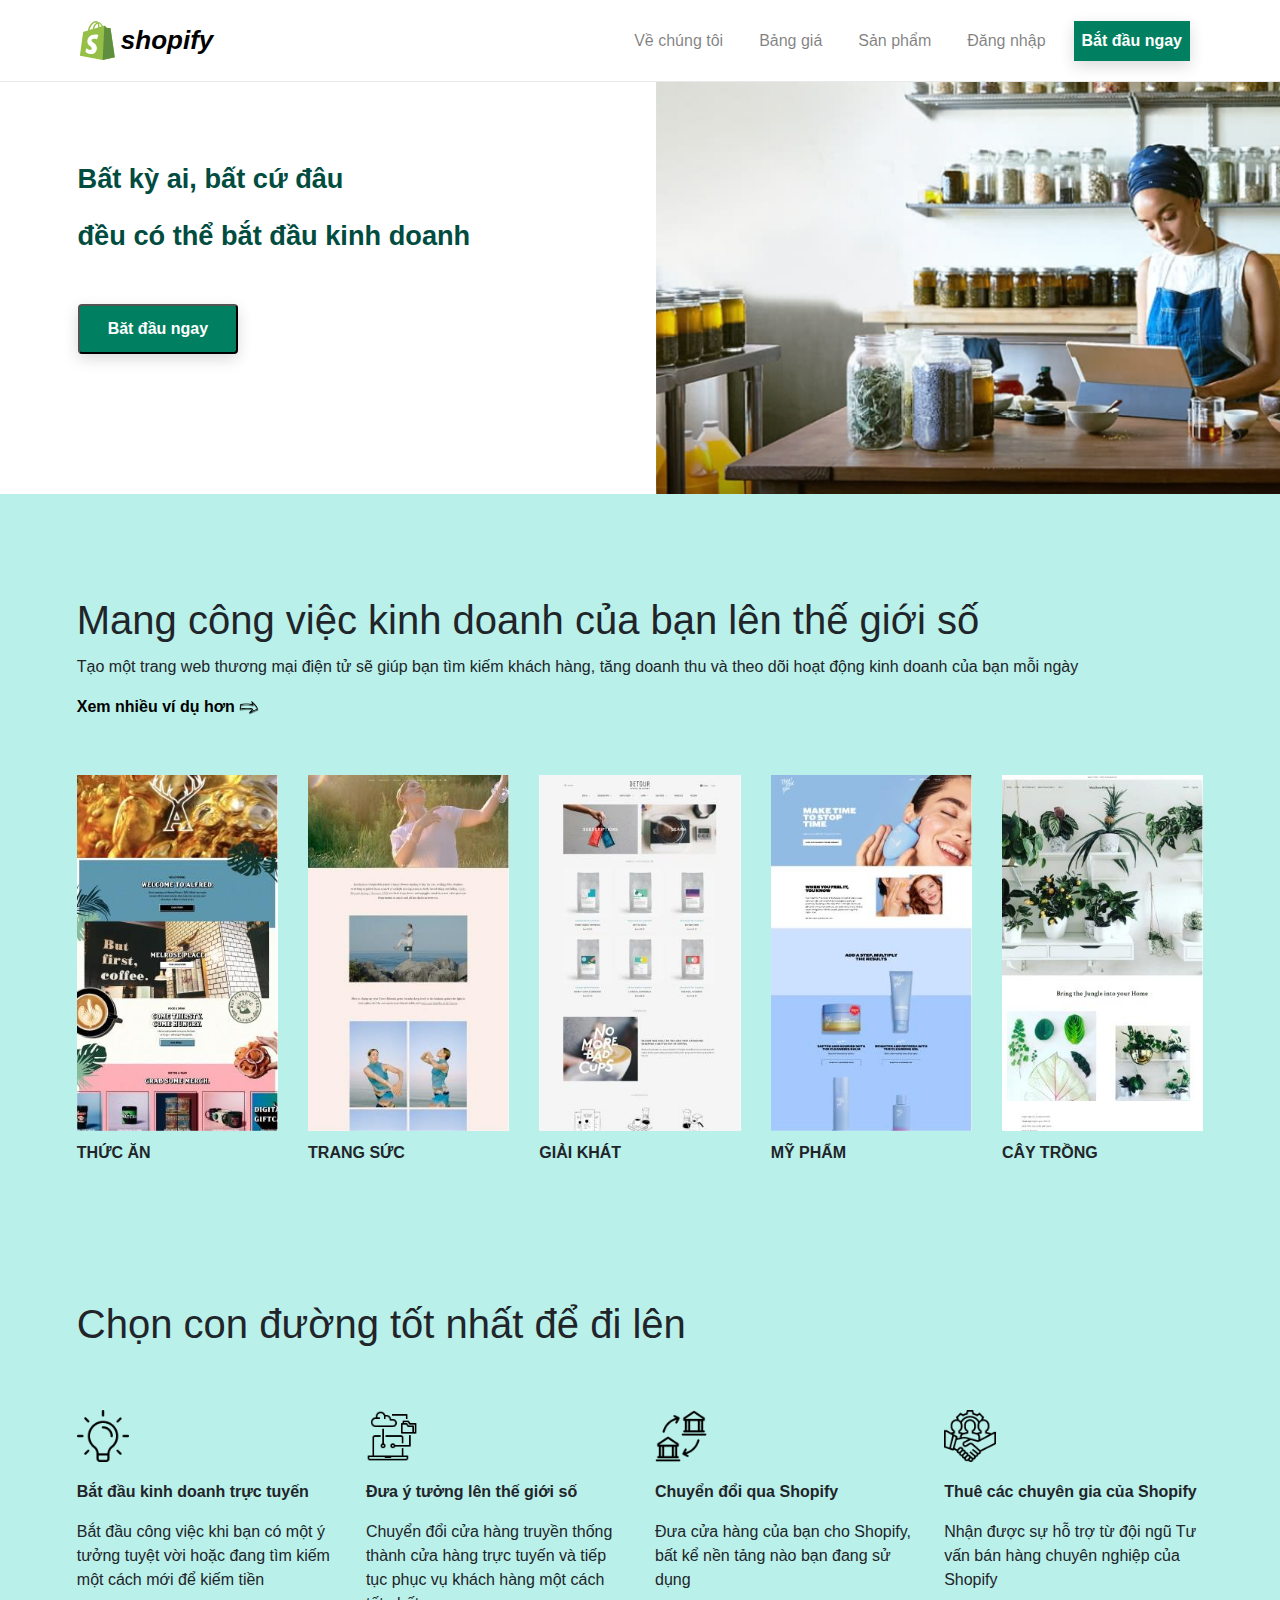
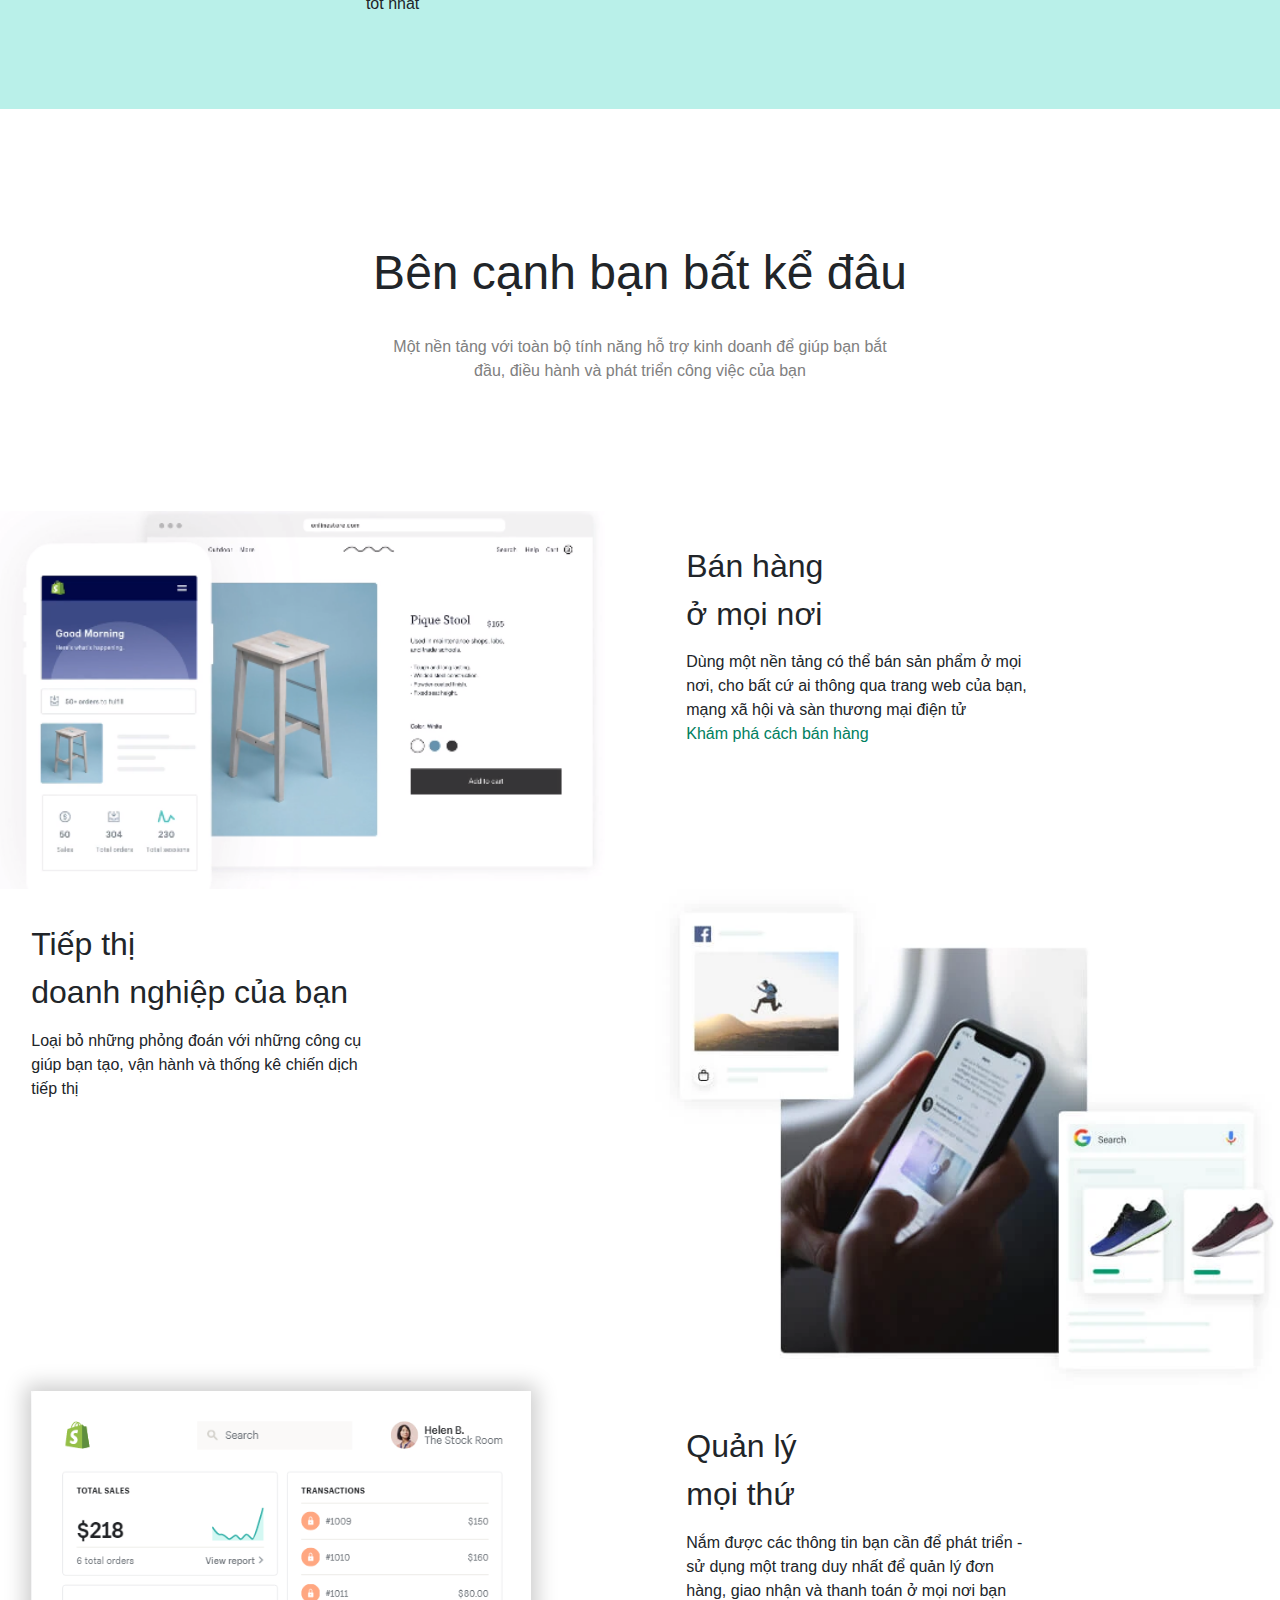
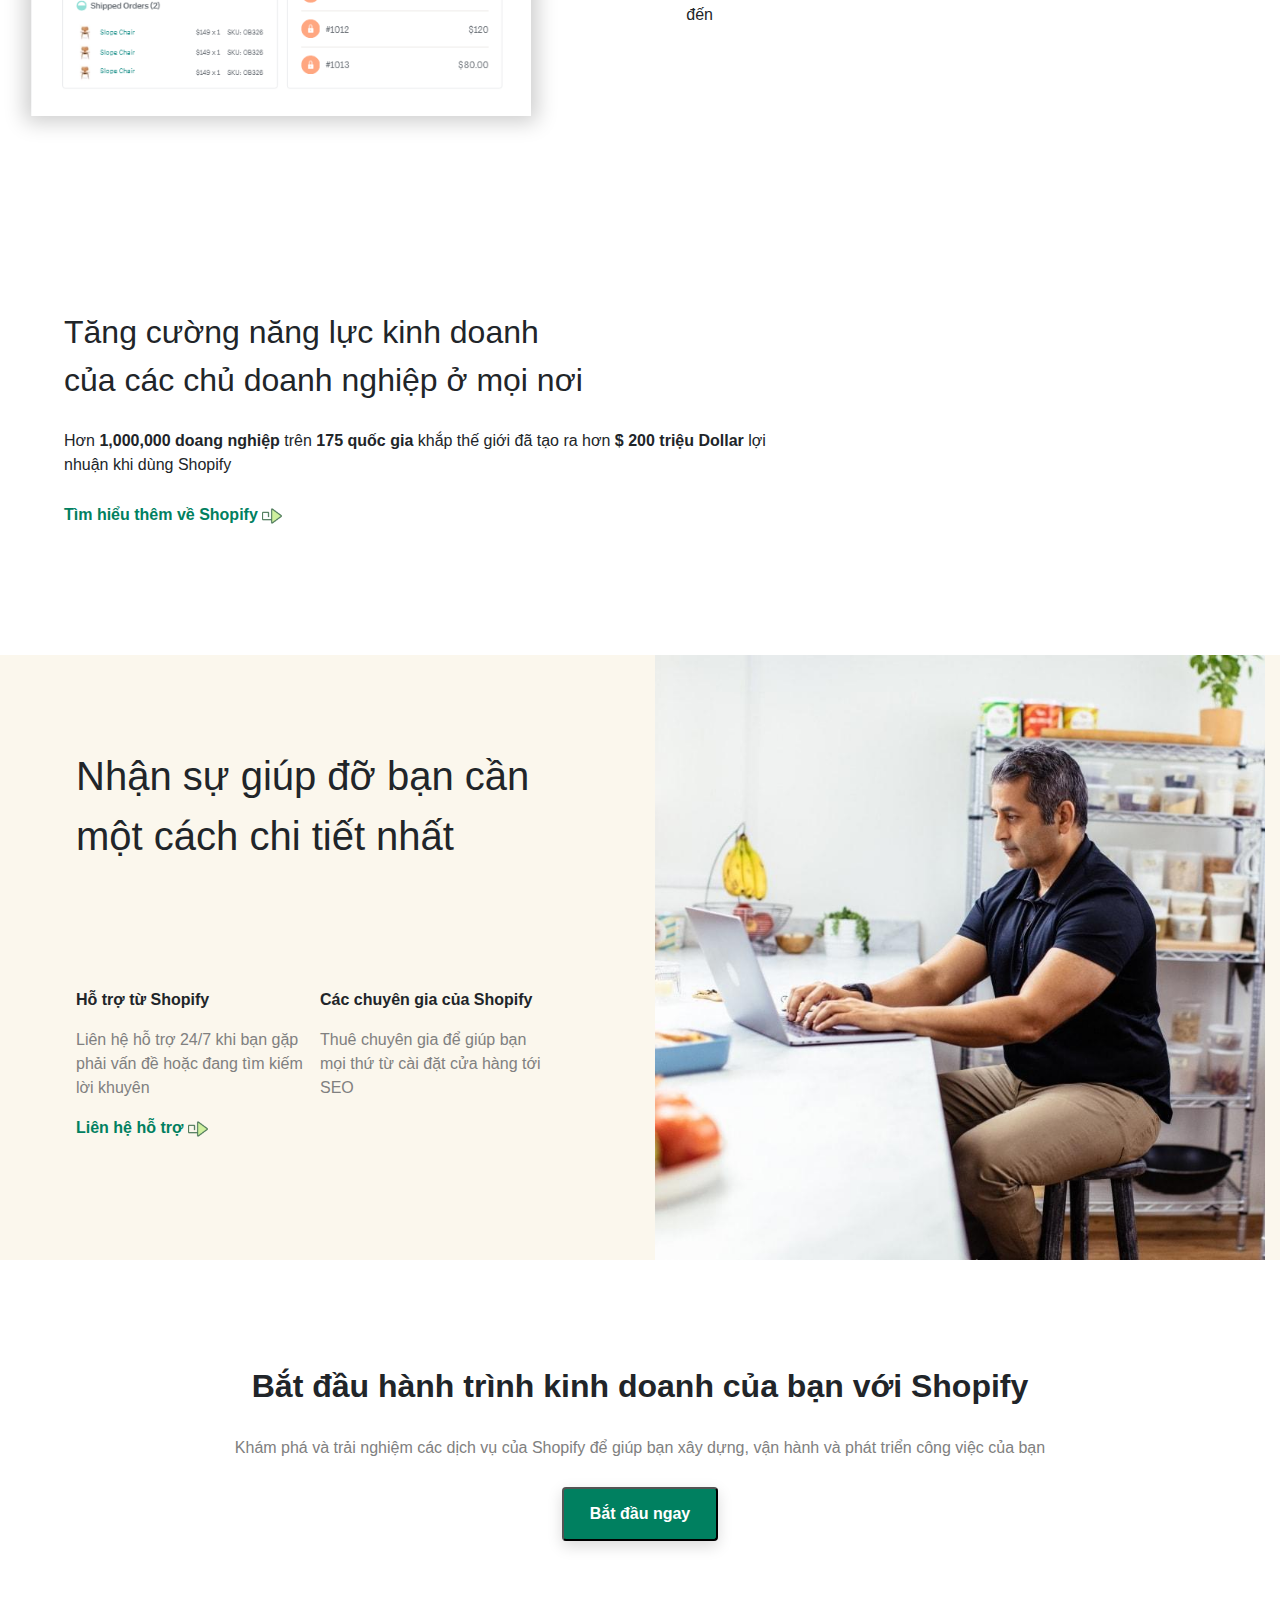
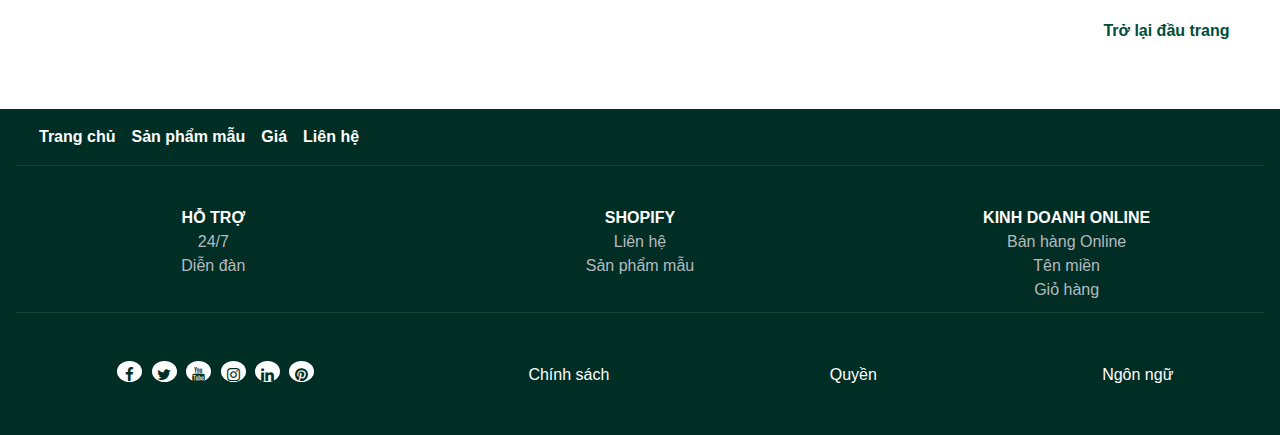
<file: index.html>
<!DOCTYPE html>
<html lang="vi">
	<head>
		<meta charset="UTF-8" />
		<meta name="viewport" content="width=device-width,initial-scale=1.0" />
		<title>Shopify</title>
		<link rel="stylesheet" href="css/style.css" />
		<link rel="stylesheet" href="css/bootstrap-4.5.3-dist/css/bootstrap.css" />
		<!-- ICON FOOTER -->
		<link rel="stylesheet" href="https://cdnjs.cloudflare.com/ajax/libs/font-awesome/4.7.0/css/font-awesome.min.css" />
		<script src="https://ajax.googleapis.com/ajax/libs/jquery/3.5.1/jquery.min.js"></script>
		<script src="https://cdnjs.cloudflare.com/ajax/libs/popper.js/1.16.0/umd/popper.min.js"></script>
		<script src="https://maxcdn.bootstrapcdn.com/bootstrap/4.5.2/js/bootstrap.min.js"></script>
		<script src="index.js"></script>
	</head>
	<body>
		<div id="container">
			<div id="background" onclick="closeNav()"></div>
			<div id="header">
				<div id="mySidebar" class="sidebar">
					<div id="sidebarContent">
						<div class="row">
							<div class="col-sm-10">
								<img src="img/shopify-seeklogo.com.svg" class="logo" alt="Logo" />
								<a class="company-name" href="./index.html">shopify</a>
							</div>
						</div>
						<div class="row">
							<div class="col-sm-12">
								<a href="./pricing.html">Bảng giá</a>
							</div>
							<div class="col-sm-12">
								<a href="./examples.html">Sản phẩm mẫu</a>
							</div>
							<div class="col-sm-12">
								<a href="./login.html">Đăng nhập</a>
							</div>
							<div class="col-sm-12">
								<a href="./register.html">Đăng ký</a>
							</div>
							<div class="col-sm-12">
								<button onclick="window.location.href='login.html'">Bắt đầu ngay</button>
							</div>
						</div>
						<div class="row">
							<div class="col-sm-12">
								<a href="./about.html">Về chúng tôi</a>
							</div>
							<div class="col-sm-12">
								<a href="./contact.html">Liên hệ</a>
							</div>
						</div>
					</div>
				</div>

				<nav class="header-navbar navbar navbar-expand-md navbar-light">
					<div class="navbar-brand">
						<img src="img/shopify-seeklogo.com.svg" class="logo" alt="Logo" />
						<a class="nav-link company-name" href="./index.html">shopify</a>
					</div>

					<button class="navbar-toggler" type="button" onclick="openNav()">
						<span class="navbar-toggler-icon"></span>
					</button>

					<div class="collapse navbar-collapse" id="header-menu">
						<ul class="navbar-nav">
							<li class="nav-item">
								<a class="nav-link" href="./about.html">Về chúng tôi</a>
							</li>
							<li class="nav-item">
								<a class="nav-link" href="./pricing.html">Bảng giá</a>
							</li>
							<li class="nav-item">
								<a class="nav-link" href="./examples.html">Sản phẩm</a>
							</li>
							<li class="nav-item">
								<a class="nav-link" href="./login.html">Đăng nhập</a>
							</li>
							<li class="nav-item">
								<a class="nav-link last-item" href="./login.html">Bắt đầu ngay</a>
							</li>
						</ul>
					</div>
				</nav>
			</div>

			<div id="section1">
				<div class="row">
					<div class="col-sm">
						<div class="row" id="up">
							<p>Bất kỳ ai, bất cứ đâu</p>
							<p>đều có thể bắt đầu kinh doanh</p>
						</div>
						<div class="row" id="down">
							<button onclick="window.location.href='login.html'">Băt đầu ngay</button>
						</div>
					</div>
					<div class="col-sm">
						<img src="img/index_pic1.PNG" alt="Bat dau cong viec kinh doanh cua ban" />
					</div>
				</div>
			</div>
			<div id="section2">
				<div id="header_section2">
					<h2>Mang công việc kinh doanh của bạn lên thế giới số</h2>
					<p>Tạo một trang web thương mại điện tử sẽ giúp bạn tìm kiếm khách hàng, tăng doanh thu và theo dõi hoạt động kinh doanh của bạn mỗi ngày</p>
					<a href="./examples.html">Xem nhiều ví dụ hơn </a>
					<img src="img/arrowright.png" alt="hi" width="20" />
				</div>
				<div id="items_section2">
					<div class="row">
						<div class="col-sm" id="food">
							<img src="img/index_food.jpg" alt="food/" />
							<p>THỨC ĂN</p>
						</div>
						<div class="col-sm" id="#jewelry">
							<img src="img/index_jewery.jpg" alt="jewelry" />
							<p>TRANG SỨC</p>
						</div>
						<div class="col-sm" id="drink">
							<img src="img/index_drink.jpg" alt="drink" />
							<p>GIẢI KHÁT</p>
						</div>
						<div class="col-sm" id="cosmetic">
							<img src="img/index_cosmetics.jpg" alt="cosmetics" />
							<p>MỸ PHẨM</p>
						</div>
						<div class="col-sm" id="garden">
							<img src="img/index_garden.jpg" alt="garden" />
							<p>CÂY TRỒNG</p>
						</div>
					</div>
				</div>
				<div id="header2_section2">Chọn con đường tốt nhất để đi lên</div>
				<div id="items2_section2">
					<div class="row">
						<div class="col-sm">
							<img src="img/lamp.png" alt="lamp" />
							<p class="header-card">Bắt đầu kinh doanh trực tuyến</p>
							<p>Bắt đầu công việc khi bạn có một ý tưởng tuyệt vời hoặc đang tìm kiếm một cách mới để kiếm tiền</p>
						</div>
						<div class="col-sm">
							<img src="img/file-transfer.png" alt="transfer" />
							<p class="header-card">Đưa ý tưởng lên thế giới số</p>
							<p>Chuyển đổi cửa hàng truyền thống thành cửa hàng trực tuyến và tiếp tục phục vụ khách hàng một cách tốt nhất</p>
						</div>
						<div class="col-sm">
							<img src="img/bank-transfer.png" alt="transfer" />
							<p class="header-card">Chuyển đổi qua Shopify</p>
							<p>Đưa cửa hàng của bạn cho Shopify, bất kể nền tảng nào bạn đang sử dụng</p>
						</div>
						<div class="col-sm">
							<img src="img/team.png" alt="team" />
							<p class="header-card">Thuê các chuyên gia của Shopify</p>
							<p>Nhận được sự hỗ trợ từ đội ngũ Tư vấn bán hàng chuyên nghiệp của Shopify</p>
						</div>
					</div>
				</div>
			</div>
			<div id="section3">
				<div class="row" id="header-section3">
					<p>Bên cạnh bạn bất kể đâu</p>
				</div>
				<div class="row" id="detail-header-section3">
					<p>Một nền tảng với toàn bộ tính năng hỗ trợ kinh doanh để giúp bạn bắt đầu, điều hành và phát triển công việc của bạn</p>
				</div>
				<div class="row" id="row1">
					<div class="col-sm">
						<img src="img/index_pic2.PNG" alt="pic2" />
					</div>
					<div class="col-sm">
						<p class="header">Bán hàng <br />ở mọi nơi</p>
						<p class="content">Dùng một nền tảng có thể bán sản phẩm ở mọi nơi, cho bất cứ ai thông qua trang web của bạn, mạng xã hội và sàn thương mại điện tử</p>
						<a id="sell-a" href="./Sell.html">Khám phá cách bán hàng </a>
					</div>
				</div>
				<div class="row" id="row2">
					<div class="col-sm">
						<p class="header">
							Tiếp thị <br />
							doanh nghiệp của bạn
						</p>
						<p class="content">Loại bỏ những phỏng đoán với những công cụ giúp bạn tạo, vận hành và thống kê chiến dịch tiếp thị</p>
					</div>
					<div class="col">
						<img src="img/index_pic3.png" alt="pic3" />
					</div>
				</div>
				<div class="row" id="row3">
					<div class="col-sm">
						<img src="img/index_pic4.PNG" alt="pic4" id="img4" />
					</div>
					<div class="col-sm">
						<div class="header">
							Quản lý <br />
							mọi thứ
						</div>
						<div class="content">Nắm được các thông tin bạn cần để phát triển - sử dụng một trang duy nhất để quản lý đơn hàng, giao nhận và thanh toán ở mọi nơi bạn đến</div>
					</div>
				</div>
				<div class="row">
					<div class="col-sm">
						<div class="header" id="empower">
							Tăng cường năng lực kinh doanh <br />
							của các chủ doanh nghiệp ở mọi nơi
						</div>
						<div class="content">
							Hơn <strong>1,000,000 doang nghiệp</strong> trên <strong>175 quốc gia</strong> khắp thế giới đã tạo ra hơn <strong>$ 200 triệu Dollar</strong> lợi nhuận khi dùng Shopify
						</div>
						<div class="link">
							<a href="./about.html">Tìm hiểu thêm về Shopify</a>
							<img src="img/right-arrow.png" alt="arrow" width="20" />
						</div>
					</div>
				</div>
			</div>
			<div id="section4">
				<div class="row">
					<div class="col-sm">
						<div class="row" id="header-section4">
							Nhận sự giúp đỡ bạn cần <br />
							một cách chi tiết nhất
						</div>
						<div class="row">
							<div class="col-sm">
								<p class="header">Hỗ trợ từ Shopify</p>
								<p class="content">Liên hệ hỗ trợ 24/7 khi bạn gặp phải vấn đề hoặc đang tìm kiếm lời khuyên</p>
								<div class="link">
									<a href="./contact.html">Liên hệ hỗ trợ</a>
									<img src="img/right-arrow.png" alt="arrow" width="20" />
								</div>
							</div>
							<div class="col-sm">
								<p class="header">Các chuyên gia của Shopify</p>
								<p class="content">Thuê chuyên gia để giúp bạn mọi thứ từ cài đặt cửa hàng tới SEO</p>
							</div>
						</div>
					</div>
					<div class="col-sm" id="pic5">
						<img src="img/index_pic5.jpg" alt="pic5" />
					</div>
				</div>
			</div>
			<div id="section5">
				<div class="row">
					<p class="header">Bắt đầu hành trình kinh doanh của bạn với Shopify</p>
				</div>
				<div class="row">
					<p class="content">Khám phá và trải nghiệm các dịch vụ của Shopify để giúp bạn xây dựng, vận hành và phát triển công việc của bạn</p>
				</div>
				<div class="row">
					<button onclick="window.location.href='./login.html'">Bắt đầu ngay</button>
				</div>
				<div class="row" id="backtotop">
					<a onclick="topFunction()">Trở lại đầu trang</a>
				</div>
			</div>
			<div id="footer">
				<div class="container-fluid my-footer" style="background-color: #002e25">
					<div id="my-footer-top" style="border-bottom: 1px solid rgba(210, 213, 217, 0.1)">
						<nav class="navbar navbar-expand-lg" id="my-footer-top-desk">
							<ul class="navbar-nav">
								<li class="nav-item">
									<a class="nav-link" href="./index.html">Trang chủ</a>
								</li>
								<li class="nav-item">
									<a class="nav-link" href="./examples.html">Sản phẩm mẫu</a>
								</li>
								<li class="nav-item">
									<a class="nav-link" href="./pricing.html">Giá</a>
								</li>
								<li class="nav-item">
									<a class="nav-link" href="./contact.html">Liên hệ</a>
								</li>
							</ul>
						</nav>
						<div id="my-footer-top-mobile">
							<div class="row">
								<div class="col-12 col-md-4">
									<a href="./index.html">Trang chủ</a><br />
									<a href="./examples.html">Sản phẩm mẫu</a> <br />
									<a href="./pricing.html">Giá</a> <br />
									<a href="./contact.html">Liên hệ</a> <br />
								</div>
							</div>
						</div>
					</div>
					<div class="row" style="padding-top: 40px">
						<div class="col-4 col-md-4">
							<a href="./contact.html" class="my-title-col">HỖ TRỢ </a><br />
							<a href="#">24/7 </a><br />
							<a href="#">Diễn đàn </a>
						</div>
						<div class="col-4 col-md-4">
							<a href="./index.html" class="my-title-col">SHOPIFY</a><br />
							<a href="./contact.html">Liên hệ </a><br />
							<a href="./examples.html">Sản phẩm mẫu </a>
						</div>
						<div class="col-4 col-md-4">
							<a href="#" class="my-title-col">KINH DOANH ONLINE </a><br />
							<a href="#">Bán hàng Online </a><br />
							<a href="#">Tên miền </a><br />
							<a href="#">Giỏ hàng </a>
						</div>
					</div>
					<div id="my-footer-bottom">
						<div class="row" style="padding-top: 3em; padding-bottom: 3em">
							<div class="col-12 col-md-4">
								<a href="#" class="fa fa-facebook"></a>
								<a href="#" class="fa fa-twitter"></a>
								<a href="#" class="fa fa-youtube"></a>
								<a href="#" class="fa fa-instagram"></a>
								<a href="#" class="fa fa-linkedin"></a>
								<a href="#" class="fa fa-pinterest"></a>
							</div>
							<div class="col align-self-end">
								<div class="row">
									<div class="col-12 col-md-4"><a href="#"> Chính sách</a></div>
									<div class="col-12 col-md-4"><a href="#"> Quyền</a></div>
									<div class="col-12 col-md-4"><a href="#"> Ngôn ngữ</a></div>
								</div>
							</div>
						</div>
					</div>
				</div>
			</div>
		</div>
	</body>
</html>
</file>
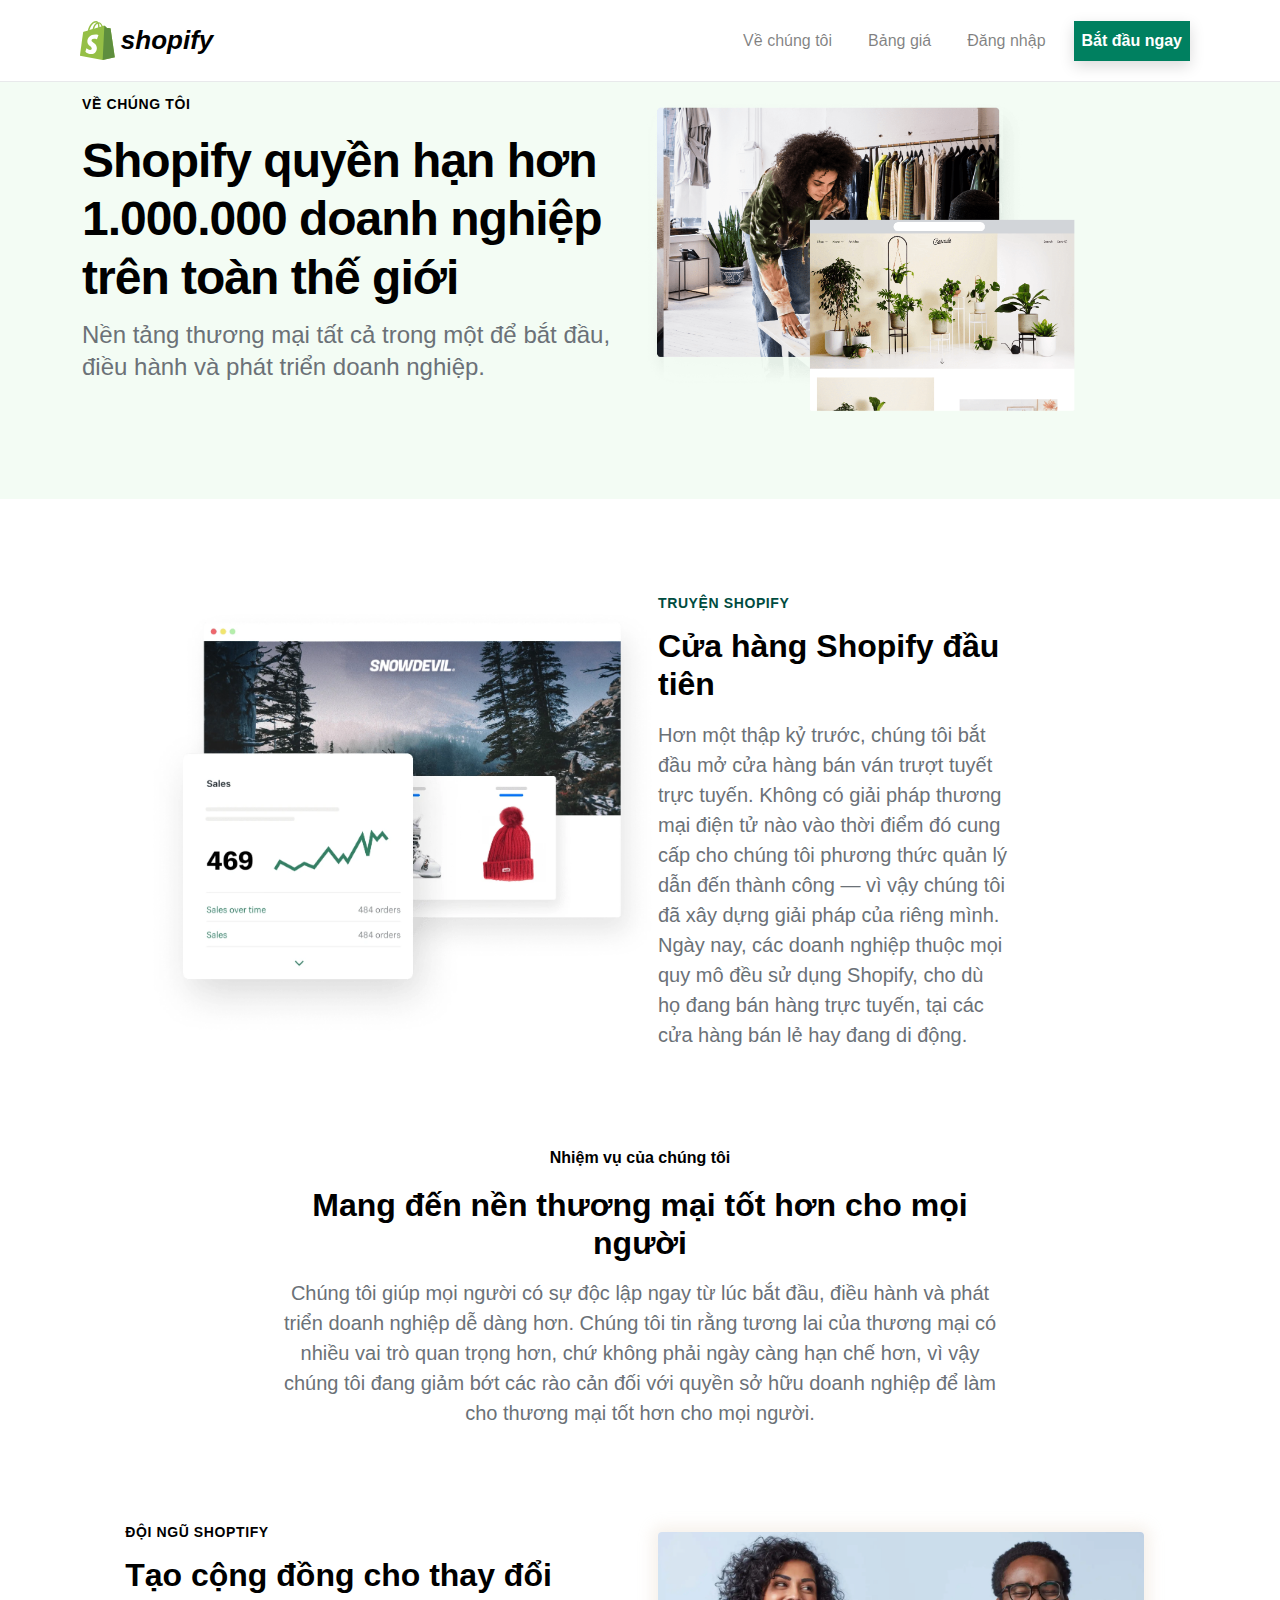
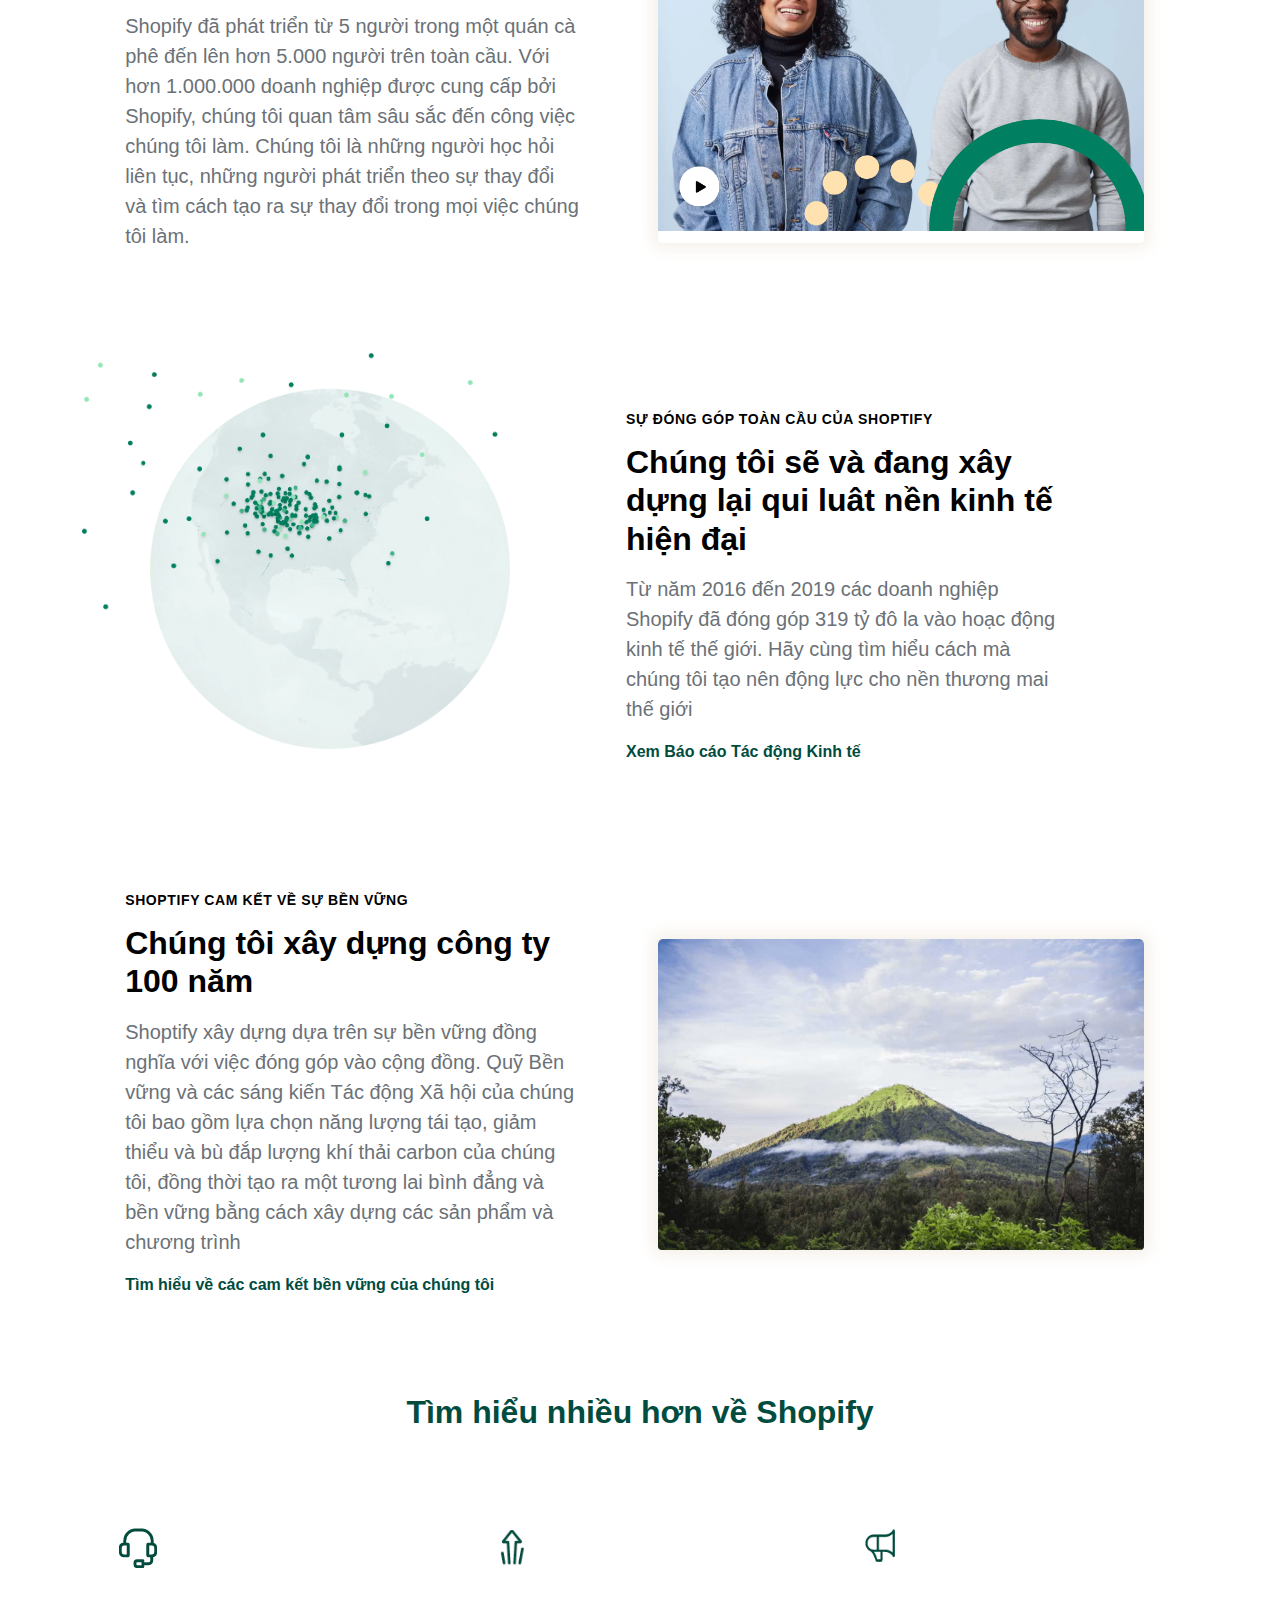
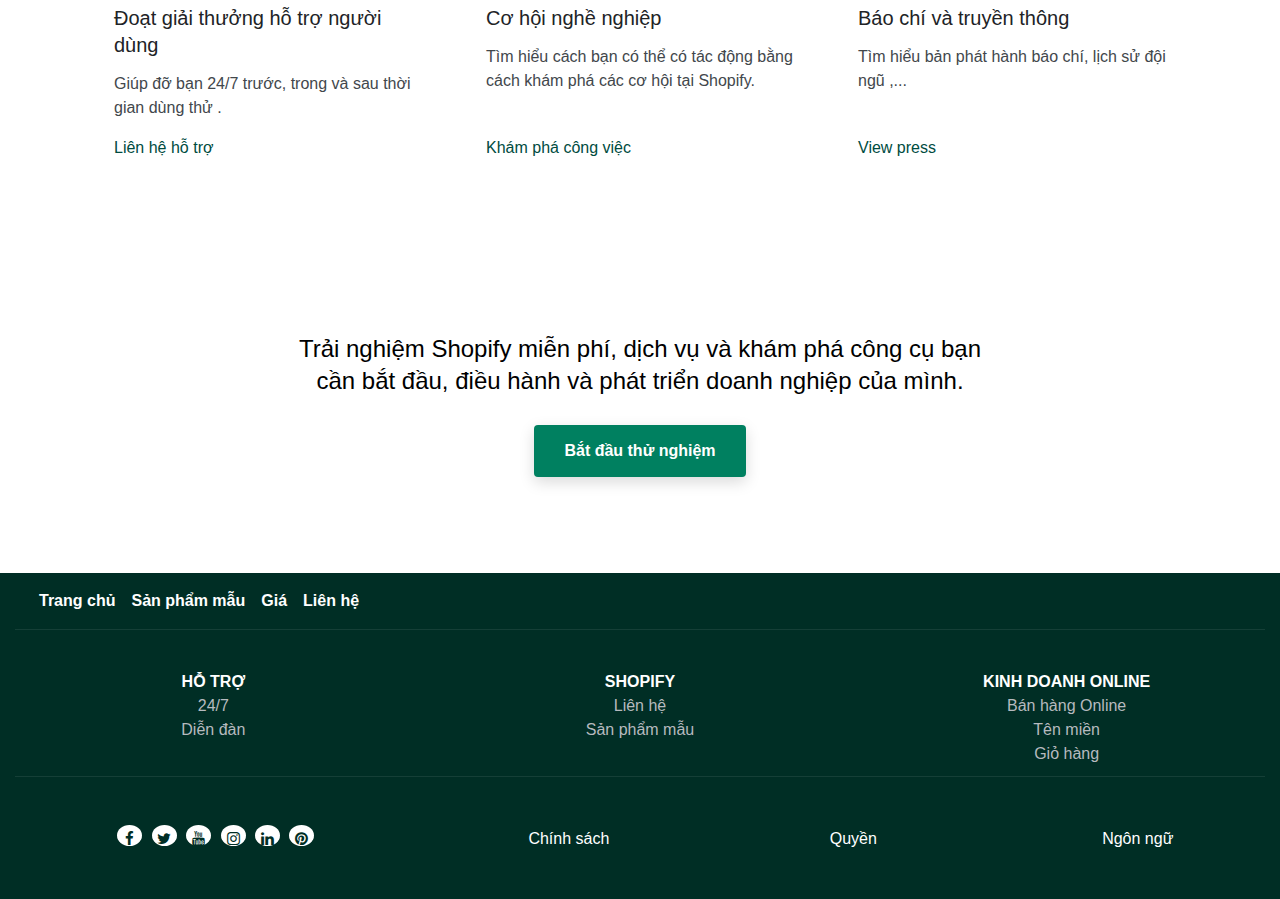
<file: about.html>
<!DOCTYPE html>
<html lang="vi">
	<head>
		<meta charset="UTF-8" />
		<meta name="viewport" content="width=device-width,initial-scale=1.0" />
		<title>About</title>
		<link rel="stylesheet" href="css/about.css" />
		<link rel="stylesheet" href="https://cdnjs.cloudflare.com/ajax/libs/font-awesome/4.7.0/css/font-awesome.min.css" />
		<link rel="stylesheet" href="css/bootstrap-4.5.3-dist/css/bootstrap.css" />
		<script src="https://ajax.googleapis.com/ajax/libs/jquery/3.5.1/jquery.min.js"></script>
		<script src="https://cdnjs.cloudflare.com/ajax/libs/popper.js/1.16.0/umd/popper.min.js"></script>
		<script src="https://maxcdn.bootstrapcdn.com/bootstrap/4.5.2/js/bootstrap.min.js"></script>
		<script src="index.js"></script>
	</head>
	<body>
		<div id="Content" class="page-container">
			<div id="background" onclick="closeNav()"></div>
			<div id="header">
				<div id="mySidebar" class="sidebar">
					<div id="sidebarContent">
						<div class="row">
							<div class="col-sm-10">
								<img src="img/shopify-seeklogo.com.svg" class="logo" alt="Logo" />
								<a class="company-name" href="./index.html">shopify</a>
							</div>
						</div>
						<div class="row">
							<div class="col-sm-12">
								<a href="./pricing.html">Bảng giá</a>
							</div>
							<div class="col-sm-12">
								<a href="./examples.html">Sản phẩm mẫu</a>
							</div>
							<div class="col-sm-12">
								<a href="./login.html">Đăng nhập</a>
							</div>
							<div class="col-sm-12">
								<a href="./register.html">Đăng ký</a>
							</div>
							<div class="col-sm-12">
								<button onclick="window.location.href='login.html'">Bắt đầu ngay</button>
							</div>
						</div>
						<div class="row">
							<div class="col-sm-12">
								<a href="./about.html">Về chúng tôi</a>
							</div>
							<div class="col-sm-12">
								<a href="./contact.html">Liên hệ</a>
							</div>
						</div>
					</div>
				</div>

				<nav class="header-navbar navbar navbar-expand-md navbar-light">
					<div class="navbar-brand">
						<img src="img/shopify-seeklogo.com.svg" class="logo" alt="Logo" />
						<a class="company-name nav-link" href="./index.html">shopify</a>
					</div>

					<button class="navbar-toggler" type="button" onclick="openNav()">
						<span class="navbar-toggler-icon"></span>
					</button>

					<div class="collapse navbar-collapse" id="header-menu">
						<ul class="navbar-nav">
							<li class="nav-item">
								<a class="nav-link" href="./about.html">Về chúng tôi</a>
							</li>
							<li class="nav-item">
								<a class="nav-link" href="./pricing.html">Bảng giá</a>
							</li>
							<li class="nav-item">
								<a class="nav-link" href="./login.html">Đăng nhập</a>
							</li>
							<li class="nav-item">
								<a class="nav-link last-item" href="./login.html">Bắt đầu ngay</a>
							</li>
						</ul>
					</div>
				</nav>
			</div>
			<div id="Content-wrapper">
				<div id="section1" class="section about-us">
					<div class="grid about-us__grid">
						<div class="grid__item grid__item--half about-us__content">
							<div class="section-heading no-gutter">
								<p class="section-heading__about-us h-5 to-left to-center">Về chúng tôi</p>
								<h1 class="h-1 to-left to-center font-weight-x8">Shopify quyền hạn hơn 1.000.000 doanh nghiệp trên toàn thế giới</h1>
								<p class="h-2 h-3 section-heading__subtitle to-left to-center">Nền tảng thương mại tất cả trong một để bắt đầu, điều hành và phát triển doanh nghiệp.</p>
							</div>
						</div>
						<div class="grid__item grid__item--half about-us__img">
							<span class="about-us-right__img lazyload-img spill-img">
								<span class="img-placeholder padding-img">
									<img class="wh-img" src="img/about-us-right.png" alt="section1-pict" />
								</span>
							</span>
						</div>
					</div>
				</div>
				<div id="section2" class="section" style="background-color: white">
					<div class="grid grid--vertical-center little-margin">
						<div class="grid__item grid__item--half section-2--content">
							<div class="section-heading section-2--content no-gutter">
								<p class="section2-heading h-5 to-left little-gutter to-center">TRUYỆN SHOPIFY</p>
								<h2 class="to-left to-center little-gutter" style="font-weight: 700">Cửa hàng Shopify đầu tiên</h2>
								<p class="text-major to-left to-center no-gutter" style="color: #6b7177">
									Hơn một thập kỷ trước, chúng tôi bắt đầu mở cửa hàng bán ván trượt tuyết trực tuyến. Không có giải pháp thương mại điện tử nào vào thời điểm đó cung cấp cho chúng
									tôi phương thức quản lý dẫn đến thành công — vì vậy chúng tôi đã xây dựng giải pháp của riêng mình. Ngày nay, các doanh nghiệp thuộc mọi quy mô đều sử dụng Shopify,
									cho dù họ đang bán hàng trực tuyến, tại các cửa hàng bán lẻ hay đang di động.
								</p>
							</div>
						</div>
						<div class="grid__item grid__item--half section-2--content-img">
							<img class="section-2--pict" src="img/about-section2.webp" alt="section2-pict" />
						</div>
					</div>
				</div>
				<div id="section3" class="section section-3" style="background-color: white">
					<div class="grid grid--vertical-center">
						<div class="grid__item two-third-width push-left">
							<div class="section-heading no-margin-bottom">
								<p class="section-3--heading little-gutter">Nhiệm vụ của chúng tôi</p>
								<h2 class="little-gutter" style="font-weight: 700">Mang đến nền thương mại tốt hơn cho mọi người</h2>
								<p class="text-major no-gutter" style="color: #6b7177; font-weight: 400">
									Chúng tôi giúp mọi người có sự độc lập ngay từ lúc bắt đầu, điều hành và phát triển doanh nghiệp dễ dàng hơn. Chúng tôi tin rằng tương lai của thương mại có nhiều
									vai trò quan trọng hơn, chứ không phải ngày càng hạn chế hơn, vì vậy chúng tôi đang giảm bớt các rào cản đối với quyền sở hữu doanh nghiệp để làm cho thương mại tốt
									hơn cho mọi người.
								</p>
							</div>
						</div>
					</div>
				</div>
				<div id="section4" class="section" style="background-color: white">
					<div class="grid grid--vertical-center section4-container section4-container-flipped">
						<div class="grid__item grid__item--half grid__item--push-half img-flipped about-video__container">
							<div class="avideo">
								<span class="lazyload-img" style="max-width: 1369px; max-height: 877px">
									<span class="img-placeholder" style="padding-bottom: 64.0614%">
										<img class="section4-img" src="img/about-us-section4.png" alt="section4-pict" />
									</span>
								</span>
							</div>
						</div>
						<div class="grid__item grid__item--half pull-half">
							<div class="section4-left">
								<div class="section-heading no-gutter">
									<p class="firstp h-5 little-gutter to-center to-left">ĐỘI NGŨ SHOPTIFY</p>
									<h2 class="heading-h2 to-left to-center little-gutter">Tạo cộng đồng cho thay đổi</h2>
									<p class="section-heading__subtitle text-major to-left to-center no-gutter">
										Shopify đã phát triển từ 5 người trong một quán cà phê đến lên hơn 5.000 người trên toàn cầu. Với hơn 1.000.000 doanh nghiệp được cung cấp bởi Shopify, chúng
										tôi quan tâm sâu sắc đến công việc chúng tôi làm. Chúng tôi là những người học hỏi liên tục, những người phát triển theo sự thay đổi và tìm cách tạo ra sự thay
										đổi trong mọi việc chúng tôi làm.
									</p>
								</div>
							</div>
						</div>
					</div>
				</div>
				<div id="section5" class="section padding-bottom-only" style="background-color: white">
					<div class="grid grid--vertical-center section4-container">
						<div class="grid__item grid__item--half globe-img to-center">
							<img class="section5-img" src="img/about-us-section5.webp" alt="section5-pict" />
						</div>
						<div class="grid__item grid__item--half">
							<div class="section5-content">
								<div class="section-heading no-gutter">
									<p class="firstp h-5 to-left to-center little-gutter">SỰ ĐÓNG GÓP TOÀN CẦU CỦA SHOPTIFY</p>
									<h2 class="heading-h2 to-left to-center little-gutter">Chúng tôi sẽ và đang xây dựng lại qui luât nền kinh tế hiện đại</h2>
									<p class="section-heading__subtitle text-major to-left to-center">
										Từ năm 2016 đến 2019 các doanh nghiệp Shopify đã đóng góp 319 tỷ đô la vào hoạc động kinh tế thế giới. Hãy cùng tìm hiểu cách mà chúng tôi tạo nên động lực cho
										nền thương mai thế giới
									</p>
									<div class="to-left to-center">
										<a class="link-s5" href="https://www.google.com">Xem Báo cáo Tác động Kinh tế</a>
									</div>
								</div>
							</div>
						</div>
					</div>
				</div>
				<div id="section6" class="section padding-bottom-only" style="padding-bottom: 0; background-color: white">
					<div class="grid grid--vertical-center section4-container section4-container-flipped">
						<div class="grid__item grid__item--half grid__item--push-half img-flipped about-video__container">
							<div class="avideo">
								<span class="lazyload-img" style="max-width: 1369px; max-height: 877px">
									<span class="img-placeholder" style="padding-bottom: 64.0614%">
										<img class="section4-img" src="img/about-us-section6.jpg" alt="section6-pict" />
									</span>
								</span>
							</div>
						</div>
						<div class="grid__item grid__item--half pull-half">
							<div class="section4-left">
								<div class="section-heading no-gutter">
									<p class="firstp h-5 to-left to-center little-gutter">SHOPTIFY cam kết về sự bền vững</p>
									<h2 class="heading-h2 to-left to-center little-gutter">Chúng tôi xây dựng công ty 100 năm</h2>
									<p class="section-heading__subtitle text-major to-left to-center">
										Shoptify xây dựng dựa trên sự bền vững đồng nghĩa với việc đóng góp vào cộng đồng. Quỹ Bền vững và các sáng kiến ​​Tác động Xã hội của chúng tôi bao gồm lựa
										chọn năng lượng tái tạo, giảm thiểu và bù đắp lượng khí thải carbon của chúng tôi, đồng thời tạo ra một tương lai bình đẳng và bền vững bằng cách xây dựng các
										sản phẩm và chương trình
									</p>
									<div class="to-left to-center">
										<a class="link-s5" href="https://www.google.com">Tìm hiểu về các cam kết bền vững của chúng tôi</a>
									</div>
								</div>
							</div>
						</div>
					</div>
				</div>
				<div id="section7" class="section" style="padding-bottom: 0; background-color: white">
					<div class="grid">
						<div class="grid__item table-up-full mobile-up-half mobile-up-center">
							<div class="section-heading">
								<h2 class="heading-h2" style="color: #004c3f">Tìm hiểu nhiều hơn về Shopify</h2>
							</div>
						</div>
						<div class="grid__item">
							<div class="card-group-sec7">
								<div class="block-sec7 card-sec7 resource-block">
									<img class="icon icon--size-small big-gutter resource-block__icon" src="img/about-us-section-7-1.png" alt="section7-pict1" />
									<h3 class="h-4 text-major">Đoạt giải thưởng hỗ trợ người dùng</h3>
									<p class="block-content resource-block-content">Giúp đỡ bạn 24/7 trước, trong và sau thời gian dùng thử .</p>
									<a class="block-a link-s7" href="https://www.google.com"> Liên hệ hỗ trợ </a>
								</div>
								<div class="block-sec7 card-sec7 resource-block">
									<img class="icon icon--size-small big-gutter resource-block__icon" src="img/about-us-section-7-2.png" alt="section7-pict2" />
									<h3 class="h-4 text-major">Cơ hội nghề nghiệp</h3>
									<p class="block-content resource-block-content">Tìm hiểu cách bạn có thể có tác động bằng cách khám phá các cơ hội tại Shopify.</p>
									<a class="block-a link-s7" href="https://www.google.com"> Khám phá công việc </a>
								</div>
								<div class="block-sec7 card-sec7 resource-block">
									<img class="icon icon--size-small big-gutter resource-block__icon" src="img/about-us-section-7-3.png" alt="section7-pict3" />
									<h3 class="h-4 text-major">Báo chí và truyền thông</h3>
									<p class="block-content resource-block-content">Tìm hiểu bản phát hành báo chí, lịch sử đội ngũ ,...</p>
									<a class="block-a link-s7" href="https://www.google.com"> View press </a>
								</div>
							</div>
						</div>
					</div>
				</div>
				<div id="section8" class="section">
					<div class="grid">
						<div class="grid__item">
							<div class="section-heading section8-heading no-gutter">
								<h2 class="h-2 next-step">Trải nghiệm Shopify miễn phí, dịch vụ và khám phá công cụ bạn cần bắt đầu, điều hành và phát triển doanh nghiệp của mình.</h2>
								<form style="display: inline; margin-top: 0em">
									<button class="button-sec8">Bắt đầu thử nghiệm</button>
								</form>
							</div>
						</div>
					</div>
				</div>
			</div>
		</div>
		<div id="footer">
			<div class="container-fluid my-footer" style="background-color: #002e25">
				<div id="my-footer-top" style="border-bottom: 1px solid rgba(210, 213, 217, 0.1)">
					<nav class="navbar navbar-expand-lg" id="my-footer-top-desk">
						<ul class="navbar-nav">
							<li class="nav-item">
								<a class="nav-link" href="./index.html">Trang chủ</a>
							</li>
							<li class="nav-item">
								<a class="nav-link" href="./examples.html">Sản phẩm mẫu</a>
							</li>
							<li class="nav-item">
								<a class="nav-link" href="./pricing.html">Giá</a>
							</li>
							<li class="nav-item">
								<a class="nav-link" href="./contact.html">Liên hệ</a>
							</li>
						</ul>
					</nav>
					<div id="my-footer-top-mobile">
						<div class="row">
							<div class="col-12 col-md-4">
								<a href="./index.html">Trang chủ</a><br />
								<a href="./examples.html">Sản phẩm mẫu</a> <br />
								<a href="./pricing.html">Giá</a> <br />
								<a href="./contact.html">Liên hệ</a> <br />
							</div>
						</div>
					</div>
				</div>
				<div class="row" style="padding-top: 40px">
					<div class="col-4 col-md-4">
						<a href="./contact.html" class="my-title-col">HỖ TRỢ </a><br />
						<a href="#">24/7 </a><br />
						<a href="#">Diễn đàn </a>
					</div>
					<div class="col-4 col-md-4">
						<a href="./index.html" class="my-title-col">SHOPIFY</a><br />
						<a href="./contact.html">Liên hệ </a><br />
						<a href="./examples.html">Sản phẩm mẫu </a>
					</div>
					<div class="col-4 col-md-4">
						<a href="#" class="my-title-col">KINH DOANH ONLINE </a><br />
						<a href="#">Bán hàng Online </a><br />
						<a href="#">Tên miền </a><br />
						<a href="#">Giỏ hàng </a>
					</div>
				</div>
				<div id="my-footer-bottom">
					<div class="row" style="padding-top: 3em; padding-bottom: 3em">
						<div class="col-12 col-md-4">
							<a href="#" class="fa fa-facebook"></a>
							<a href="#" class="fa fa-twitter"></a>
							<a href="#" class="fa fa-youtube"></a>
							<a href="#" class="fa fa-instagram"></a>
							<a href="#" class="fa fa-linkedin"></a>
							<a href="#" class="fa fa-pinterest"></a>
						</div>
						<div class="col align-self-end">
							<div class="row">
								<div class="col-12 col-md-4"><a href="#"> Chính sách</a></div>
								<div class="col-12 col-md-4"><a href="#"> Quyền</a></div>
								<div class="col-12 col-md-4"><a href="#"> Ngôn ngữ</a></div>
							</div>
						</div>
					</div>
				</div>
			</div>
		</div>
	</body>
</html>
</file>
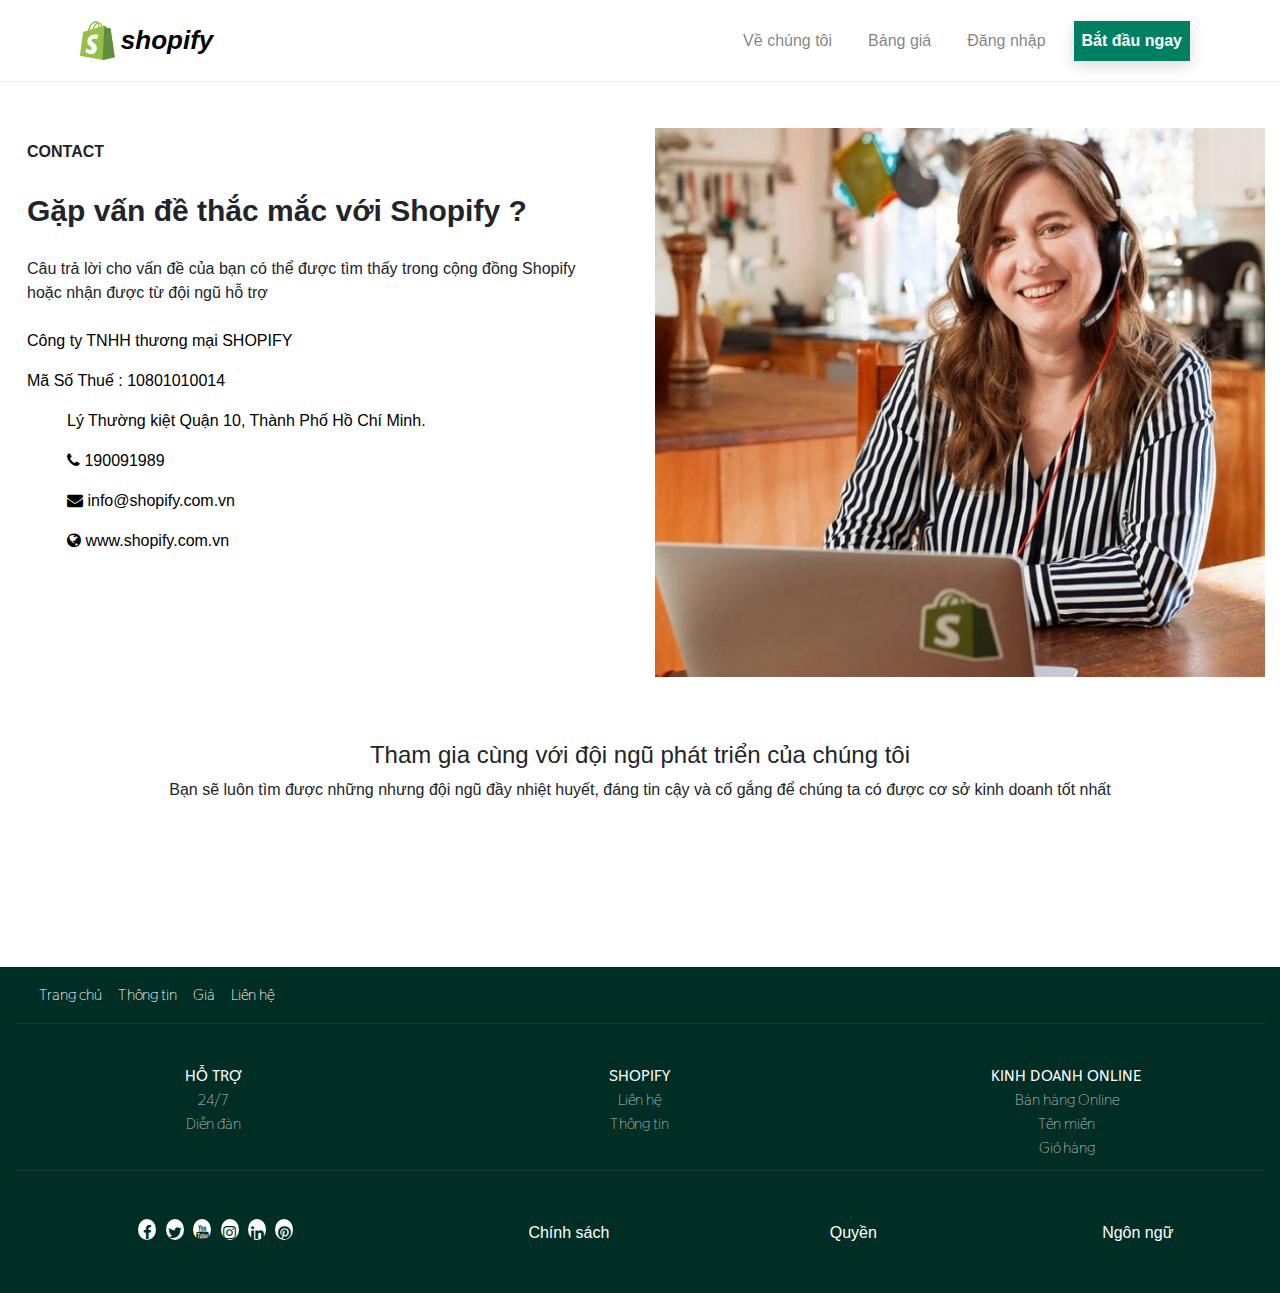
<file: contact.html>
<!DOCTYPE html>
<html lang="vi">
	<head>
		<meta charset="UTF-8" />
		<meta name="viewport" content="width=device-width, initial-scale=1.0" />
		<title>Contact</title>
		<link rel="stylesheet" href="css/contact.css" />
		<link rel="stylesheet" href="css/bootstrap-4.5.3-dist/css/bootstrap.css" />
		<script src="https://ajax.googleapis.com/ajax/libs/jquery/3.5.1/jquery.min.js"></script>
		<script src="https://cdnjs.cloudflare.com/ajax/libs/popper.js/1.16.0/umd/popper.min.js"></script>
		<script src="https://maxcdn.bootstrapcdn.com/bootstrap/4.5.2/js/bootstrap.min.js"></script>
		<script src="index.js"></script>
		<!-- FONT-FOOTER -->
		<link rel="preconnect" href="https://fonts.gstatic.com" />
		<link href="https://fonts.googleapis.com/css2?family=Great+Vibes&family=Nunito:ital,wght@0,200;1,600&family=Thasadith&display=swap" rel="stylesheet" />
		<!-- ICON FOOTER -->
		<link rel="stylesheet" href="https://cdnjs.cloudflare.com/ajax/libs/font-awesome/4.7.0/css/font-awesome.min.css" />
		<!-- FONT ICON -->
		<link href="https://fonts.googleapis.com/css2?family=Archivo+Black&display=swap" rel="stylesheet" />
	</head>

	<body>
		<div id="whole-page">
			<div id="background" onclick="closeNav()"></div>
			<div id="header">
				<div id="mySidebar" class="sidebar">
					<div id="sidebarContent">
						<div class="row">
							<div class="col-sm-10">
								<img src="img/shopify-seeklogo.com.svg" class="logo" alt="Logo" />
								<a class="company-name" href="./index.html">shopify</a>
							</div>
						</div>
						<div class="row">
							<div class="col-sm-12">
								<a href="./pricing.html">Bảng giá</a>
							</div>
							<div class="col-sm-12">
								<a href="./examples.html">Sản phẩm mẫu</a>
							</div>
							<div class="col-sm-12">
								<a href="./login.html">Đăng nhập</a>
							</div>
							<div class="col-sm-12">
								<a href="./register.html">Đăng ký</a>
							</div>
							<div class="col-sm-12">
								<button onclick="window.location.href='login.html'">Bắt đầu ngay</button>
							</div>
						</div>
						<div class="row">
							<div class="col-sm-12">
								<a href="./about.html">Về chúng tôi</a>
							</div>
							<div class="col-sm-12">
								<a href="./contact.html">Liên hệ</a>
							</div>
						</div>
					</div>
				</div>

				<nav class="header-navbar navbar navbar-expand-md navbar-light">
					<div class="navbar-brand">
						<img src="img/shopify-seeklogo.com.svg" class="logo" alt="Logo" />
						<a class="nav-link company-name" href="./index.html">shopify</a>
					</div>

					<button class="navbar-toggler" type="button" onclick="openNav()">
						<span class="navbar-toggler-icon"></span>
					</button>

					<div class="collapse navbar-collapse" id="header-menu">
						<ul class="navbar-nav">
							<li class="nav-item">
								<a class="nav-link" href="./about.html">Về chúng tôi</a>
							</li>
							<li class="nav-item">
								<a class="nav-link" href="./pricing.html">Bảng giá</a>
							</li>
							<li class="nav-item">
								<a class="nav-link" href="./login.html">Đăng nhập</a>
							</li>
							<li class="nav-item">
								<a class="nav-link last-item" href="./login.html">Bắt đầu ngay</a>
							</li>
						</ul>
					</div>
				</nav>
			</div>
			<!-- The end of the Header Part-->
			<!-- Starting Intro Part -->
			<div class="container-fluid" style="padding-top: 8em">
				<div class="row">
					<div class="col-sm">
						<table class="table table-borderless">
							<thead>
								<tr>
									<th scope="col">CONTACT</th>
									<th scope="col"></th>
								</tr>
							</thead>
							<tbody>
								<tr>
									<th scope="row" colspan="2" style="font-size: 30px">Gặp vấn đề thắc mắc với Shopify ?</th>
								</tr>
								<tr>
									<td>Câu trả lời cho vấn đề của bạn có thể được tìm thấy trong cộng đồng Shopify hoặc nhận được từ đội ngũ hỗ trợ</td>
									<td></td>
								</tr>
								<tr>
									<td>
										<p>Công ty TNHH thương mại SHOPIFY</p>
										<p>Mã Số Thuế : 10801010014</p>

										<ul>
											<li>
												<p>
													<i class="fas fa-map-marker-alt"></i>
													Lý Thường kiệt Quận 10, Thành Phố Hồ Chí Minh.
												</p>
											</li>
											<li class="phone">
												<p><i class="fa fa-phone"></i> 190091989</p>
											</li>
											<li class="email">
												<p><i class="fa fa-envelope"></i> info@shopify.com.vn</p>
											</li>
											<li class="website">
												<p><i class="fa fa-globe"></i> www.shopify.com.vn</p>
											</li>
										</ul>
									</td>
									<td></td>
								</tr>
							</tbody>
						</table>
					</div>
					<div class="col-sm">
						<img src="img/contact.jfif" id="my-contact-photo" class="img-fluid" alt="Ảnh nhân viên hỗ trợ" />
					</div>
					<div class="col-sm-12" id="part2" style="text-align: center; padding-top: 4em">
						<h1 style="font-size: 1.5em">Tham gia cùng với đội ngũ phát triển của chúng tôi</h1>
						<div id="my-pagrap">Bạn sẽ luôn tìm được những nhưng đội ngũ đầy nhiệt huyết, đáng tin cậy và cố gắng để chúng ta có được cơ sở kinh doanh tốt nhất</div>
					</div>
				</div>
			</div>
			<!-- Ending Intro Part -->

			<!-- Starting Table Part -->

			<!-- FOOTER PART -->
			<div id="footer">
				<div class="container-fluid my-footer" style="background-color: #002e25; margin-top: -30px">
					<div id="my-footer-top" style="border-bottom: 1px solid rgba(210, 213, 217, 0.1)">
						<nav class="navbar navbar-expand-lg" id="my-footer-top-desk">
							<ul class="navbar-nav">
								<li class="nav-item">
									<a class="nav-link" href="./index.html">Trang chủ</a>
								</li>
								<li class="nav-item">
									<a class="nav-link" href="./about.html">Thông tin</a>
								</li>
								<li class="nav-item">
									<a class="nav-link" href="./pricing.html">Giá</a>
								</li>
								<li class="nav-item">
									<a class="nav-link" href="./contact.html">Liên hệ</a>
								</li>
							</ul>
						</nav>
						<div id="my-footer-top-mobile">
							<div class="row" style="padding-top: 3em; padding-bottom: 3em">
								<div class="col-12 col-md-4">
									<a href="./index.html">Trang chủ</a><br />
									<a href="./contact.html">Thông tin</a> <br />
									<a href="./pricing.html">Giá</a> <br />
									<a href="./contact.html">Liên hệ</a> <br />
								</div>
							</div>
						</div>
					</div>
					<div class="row" style="padding-top: 40px">
						<div class="col-4 col-md-4">
							<a href="./contact.html" class="my-title-col">HỖ TRỢ </a><br />
							<a href="#">24/7</a><br />
							<a href="#">Diễn đàn</a>
						</div>
						<div class="col-4 col-md-4">
							<a href="./index.html" class="my-title-col">SHOPIFY</a><br />
							<a href="./contact.html">Liên hệ </a><br />
							<a href="./about.html">Thông tin </a>
						</div>
						<div class="col-4 col-md-4">
							<a href="./Sell.html" class="my-title-col">KINH DOANH ONLINE </a><br />
							<a href="./Sell.html">Bán hàng Online </a><br />
							<a href="#">Tên miền </a><br />
							<a href="#">Giỏ hàng </a>
						</div>
					</div>
					<div id="my-footer-bottom">
						<div class="row" style="padding-top: 3em; padding-bottom: 3em">
							<div class="col-12 col-md-4">
								<a href="#" class="fa fa-facebook"></a>
								<a href="#" class="fa fa-twitter"></a>
								<a href="#" class="fa fa-youtube"></a>
								<a href="#" class="fa fa-instagram"></a>
								<a href="#" class="fa fa-linkedin"></a>
								<a href="#" class="fa fa-pinterest"></a>
							</div>
							<div class="col align-self-end">
								<div class="row">
									<div class="col-12 col-md-4"><a href="#"> Chính sách</a></div>
									<div class="col-12 col-md-4"><a href="#"> Quyền</a></div>
									<div class="col-12 col-md-4"><a href="#"> Ngôn ngữ</a></div>
								</div>
							</div>
						</div>
					</div>
				</div>
			</div>
		</div>
		<!-- END FOOTER PART -->
		<script>
			var x = document.getElementById("my-table-basic");
			var y = document.getElementById("my-table-shopify");
			var z = document.getElementById("my-table-advance");

			function myFunction1() {
				x.style.display = "block";
				y.style.display = "none";
				z.style.display = "none";
			}

			function myFunction2() {
				y.style.display = "block";
				x.style.display = "none";
				z.style.display = "none";
			}

			function myFunction3() {
				z.style.display = "block";
				y.style.display = "none";
				x.style.display = "none";
			}
		</script>
	</body>
</html>
</file>
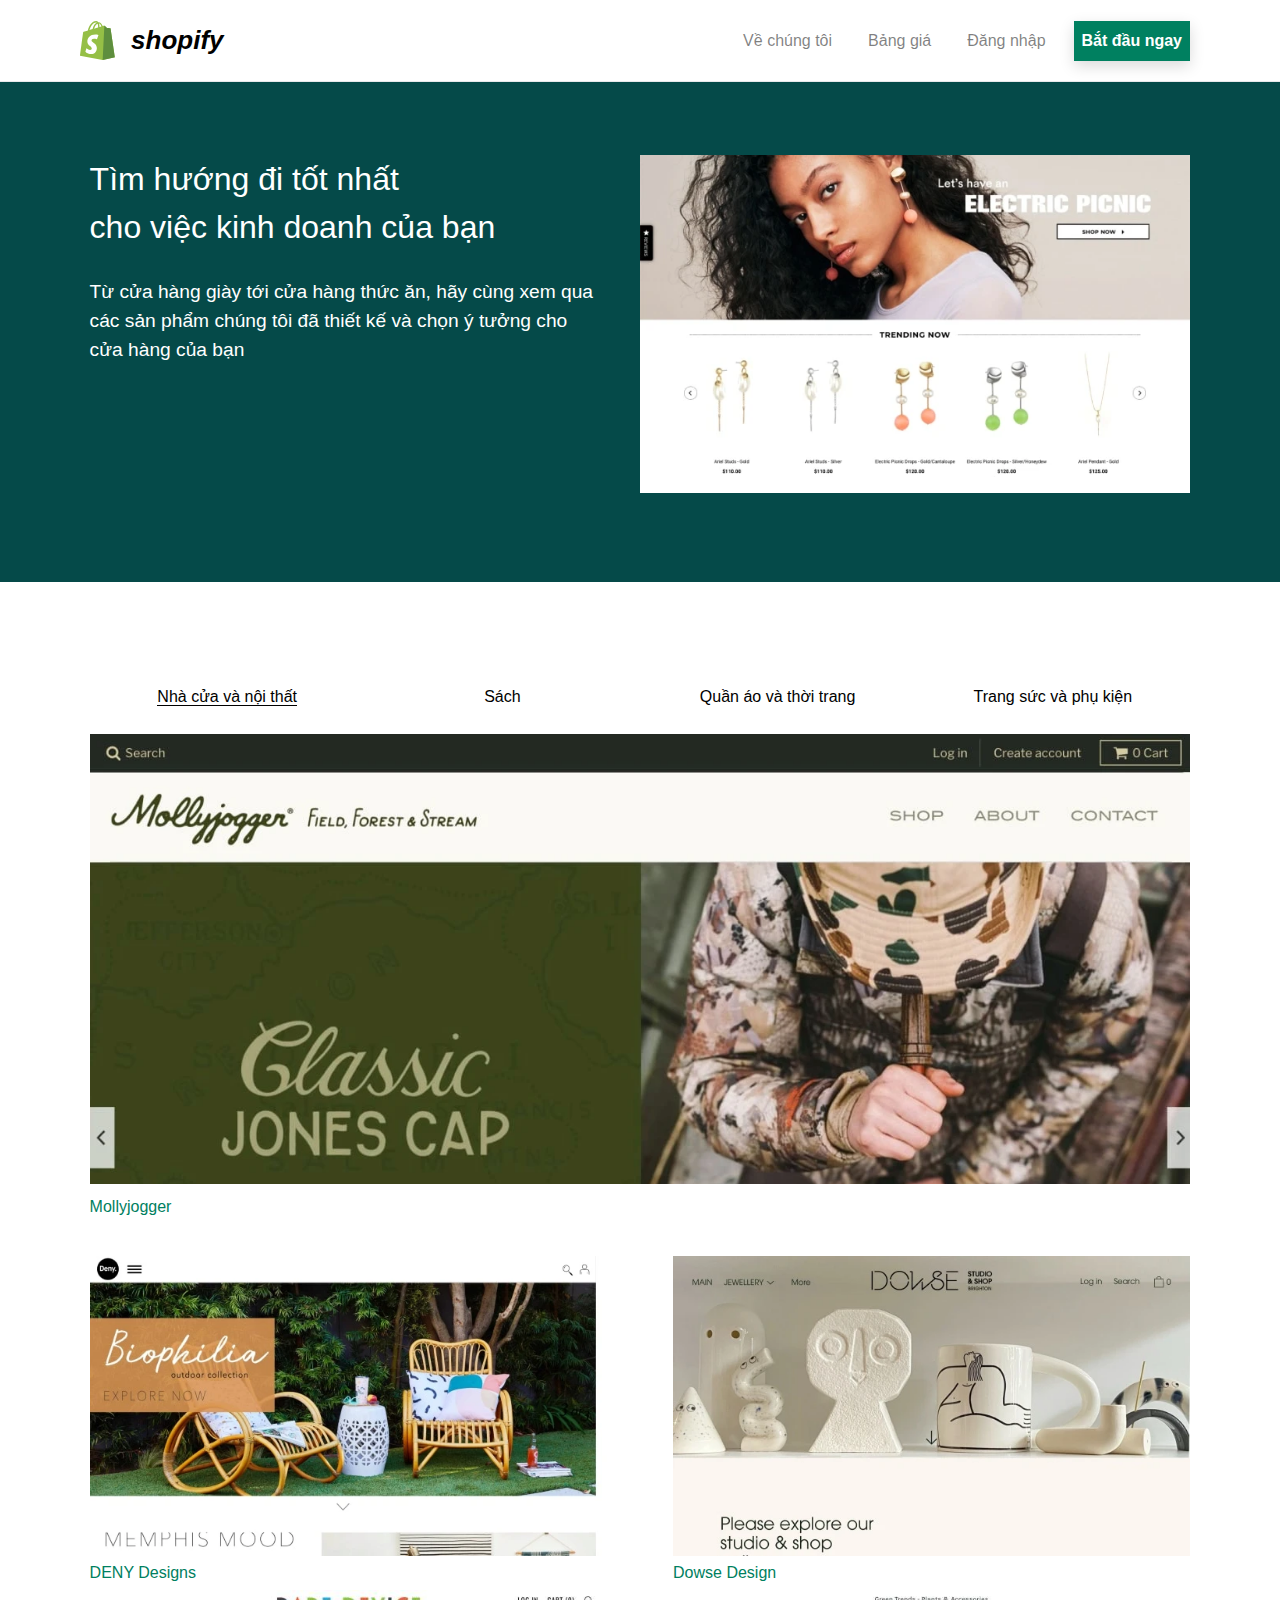
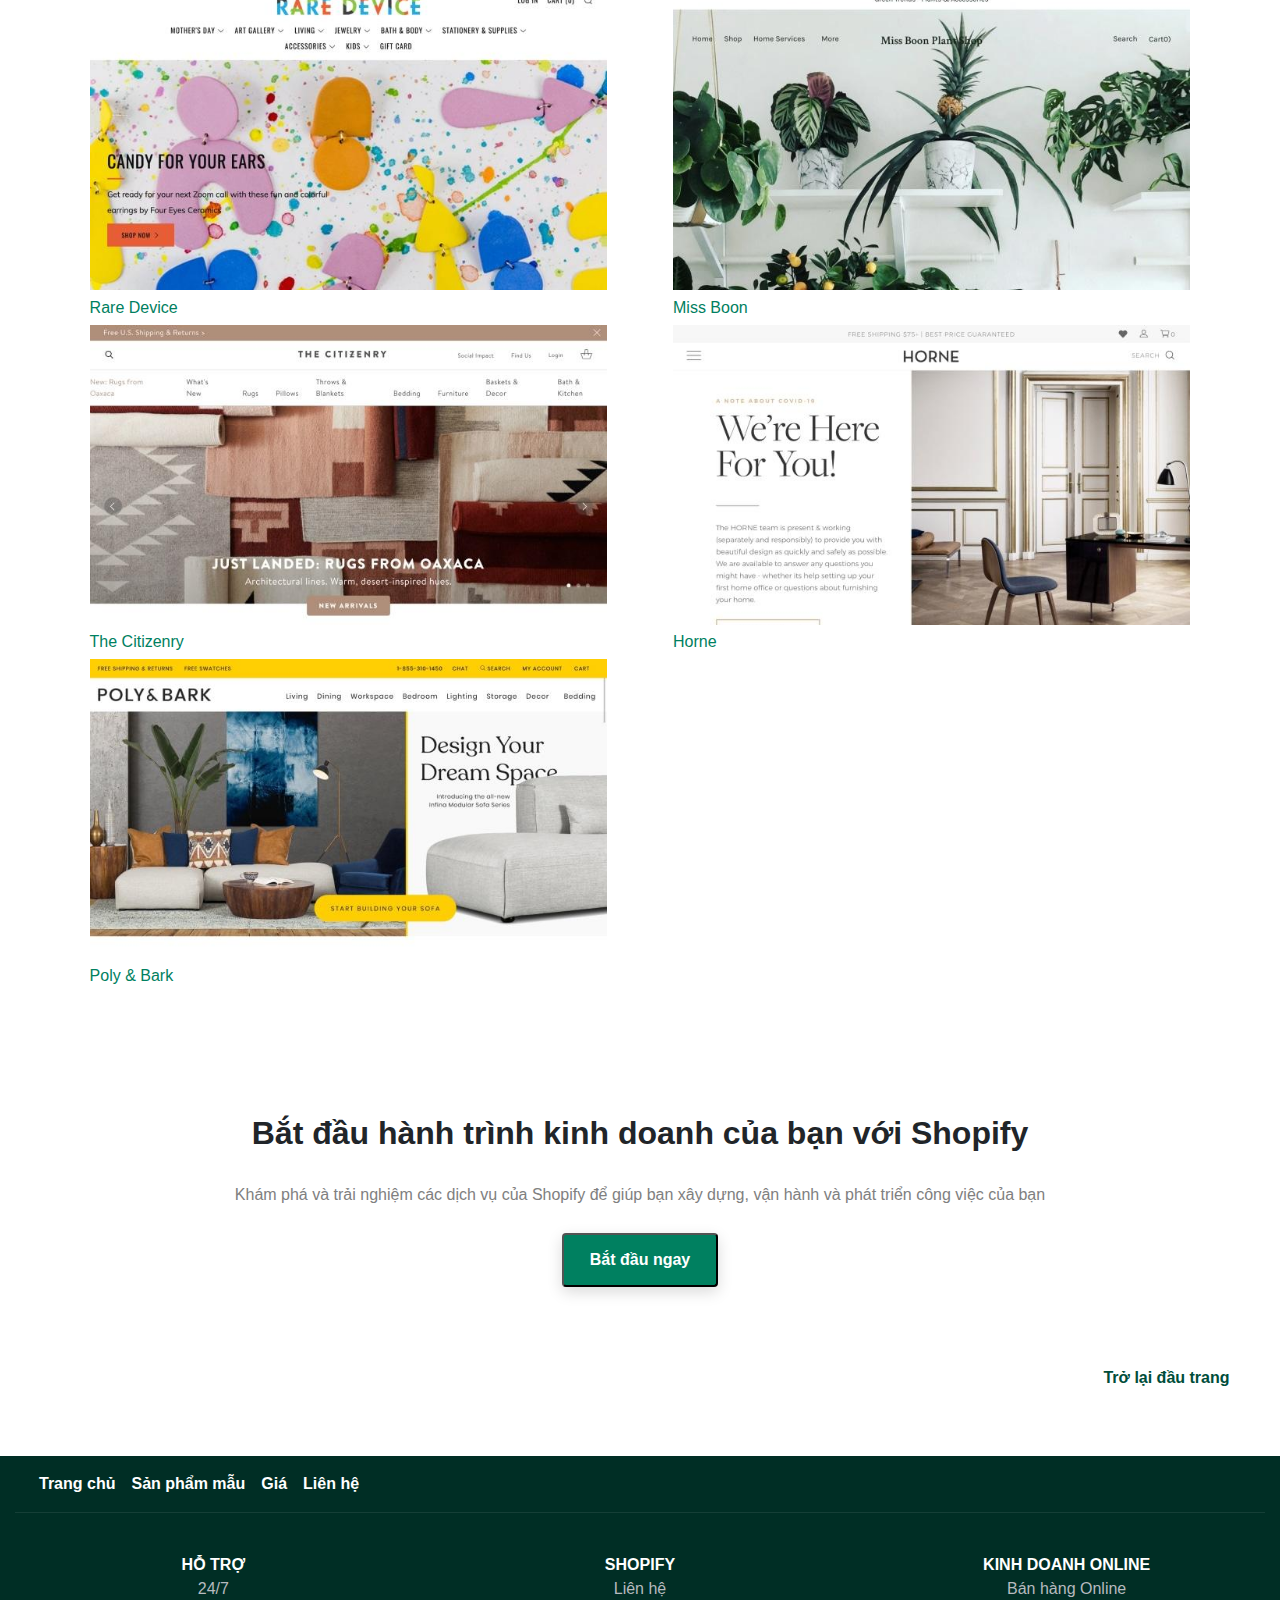
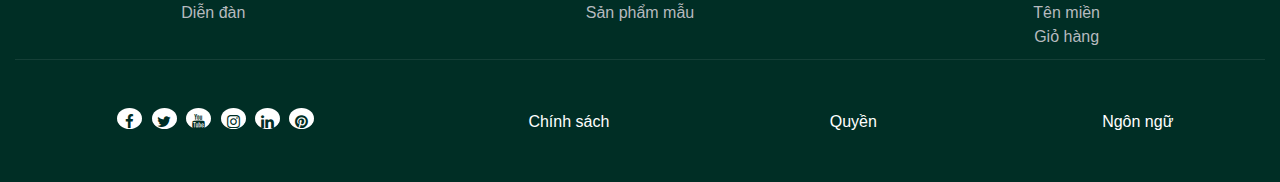
<file: examples.html>
<!DOCTYPE html>
<html lang="vi">
	<head>
		<meta charset="UTF-8" />
		<meta name="viewport" content="width=device-width,initial-scale=1.0" />
		<title>Shopify</title>
		<link rel="stylesheet" href="css/example.css" />
		<link rel="stylesheet" href="css/bootstrap-4.5.3-dist/css/bootstrap.css" />
		<!-- ICON FOOTER -->
		<link rel="stylesheet" href="https://cdnjs.cloudflare.com/ajax/libs/font-awesome/4.7.0/css/font-awesome.min.css" />
		<script src="https://ajax.googleapis.com/ajax/libs/jquery/3.5.1/jquery.min.js"></script>
		<script src="https://cdnjs.cloudflare.com/ajax/libs/popper.js/1.16.0/umd/popper.min.js"></script>
		<script src="https://maxcdn.bootstrapcdn.com/bootstrap/4.5.2/js/bootstrap.min.js"></script>
		<script src="index.js"></script>
	</head>
	<body>
		<div id="container">
			<div id="background" onclick="closeNav()"></div>
			<div id="header">
				<div id="mySidebar" class="sidebar">
					<div id="sidebarContent">
						<div class="row">
							<div class="col-sm-10">
								<img src="img/shopify-seeklogo.com.svg" class="logo" alt="Logo" />
								<a class="company-name" href="./index.html">shopify</a>
							</div>
						</div>
						<div class="row">
							<div class="col-sm-12">
								<a href="./pricing.html">Bảng giá</a>
							</div>
							<div class="col-sm-12">
								<a href="./examples.html">Sản phẩm mẫu</a>
							</div>
							<div class="col-sm-12">
								<a href="./login.html">Đăng nhập</a>
							</div>
							<div class="col-sm-12">
								<a href="./register.html">Đăng ký</a>
							</div>
							<div class="col-sm-12">
								<button onclick="window.location.href='login.html'">Bắt đầu ngay</button>
							</div>
						</div>
						<div class="row">
							<div class="col-sm-12">
								<a href="./about.html">Về chúng tôi</a>
							</div>
							<div class="col-sm-12">
								<a href="./contact.html">Liên hệ</a>
							</div>
						</div>
					</div>
				</div>

				<nav class="header-navbar navbar navbar-expand-md navbar-light">
					<div class="navbar-brand">
						<img src="img/shopify-seeklogo.com.svg" class="logo" alt="Logo" />
						<a class="company-name nav-link" href="./index.html">shopify</a>
					</div>

					<button class="navbar-toggler" type="button" onclick="openNav()">
						<span class="navbar-toggler-icon"></span>
					</button>

					<div class="collapse navbar-collapse" id="header-menu">
						<ul class="navbar-nav">
							<li class="nav-item">
								<a class="nav-link" href="./about.html">Về chúng tôi</a>
							</li>
							<li class="nav-item">
								<a class="nav-link" href="./pricing.html">Bảng giá</a>
							</li>
							<li class="nav-item">
								<a class="nav-link" href="./login.html">Đăng nhập</a>
							</li>
							<li class="nav-item">
								<a class="nav-link last-item" href="./login.html">Bắt đầu ngay</a>
							</li>
						</ul>
					</div>
				</nav>
			</div>
			<div id="section1">
				<div class="row">
					<div class="col-sm">
						<div class="row header">Tìm hướng đi tốt nhất <br />cho việc kinh doanh của bạn</div>
						<div class="row content">Từ cửa hàng giày tới cửa hàng thức ăn, hãy cùng xem qua các sản phẩm chúng tôi đã thiết kế và chọn ý tưởng cho cửa hàng của bạn</div>
					</div>
					<div class="col-sm">
						<img src="img/example_pic1.webp" onload="this.height/=2;" alt="pic1" />
					</div>
				</div>
			</div>
			<div id="section2">
				<div class="row menu">
					<div class="col-sm">
						<a class="item active" id="home-furniture">Nhà cửa và nội thất</a>
					</div>
					<div class="col-sm">
						<a class="item" id="book">Sách</a>
					</div>
					<div class="col-sm">
						<a class="item" id="clothing">Quần áo và thời trang </a>
					</div>
					<div class="col-sm">
						<a class="item" id="jewelry">Trang sức và phụ kiện</a>
					</div>
				</div>
				<div class="examples home-furniture">
					<div class="row">
						<div class="row first-item">
							<img src="img/example_pic2.webp" alt="pic2" />
						</div>
						<div class="row item-name">
							<a href="https://www.mollyjogger.com/">Mollyjogger</a>
						</div>
					</div>
					<div class="row">
						<div class="col-sm">
							<div class="row item-img">
								<img src="img/example_pic3.webp" alt="pic3" />
							</div>
							<div class="row item-name">
								<a href="https://www.denydesigns.com/">DENY Designs</a>
							</div>
						</div>
						<div class="col-sm">
							<div class="row item-img">
								<img src="img/example_pic4.webp" alt="pic4" />
							</div>
							<div class="row item-name">
								<a href="https://dowsedesign.co.uk/">Dowse Design</a>
							</div>
						</div>
						<div class="col-sm">
							<div class="row item-img">
								<img src="img/example_pic5.jpg" alt="pic5" />
							</div>
							<div class="row item-name">
								<a href="https://raredevice.net/">Rare Device</a>
							</div>
						</div>
						<div class="col-sm">
							<div class="row item-img">
								<img src="img/example_pic6.webp" alt="pic6" />
							</div>
							<div class="row item-name">
								<a href="https://missboon.ca/">Miss Boon</a>
							</div>
						</div>
						<div class="col-sm">
							<div class="row item-img">
								<img src="img/example_pic7.webp" alt="pic7" />
							</div>
							<div class="row item-name">
								<a href="https://www.the-citizenry.com/">The Citizenry</a>
							</div>
						</div>
						<div class="col-sm">
							<div class="row item-img">
								<img src="img/example_pic8.webp" alt="pic8" />
							</div>
							<div class="row item-name">
								<a href="https://shophorne.com/">Horne</a>
							</div>
						</div>
						<div class="col-sm">
							<div class="row item-img">
								<img src="img/example_pic9.webp" alt="pic9" />
							</div>
							<div class="row item-name">
								<a href="https://www.polyandbark.com/">Poly & Bark</a>
							</div>
						</div>
					</div>
				</div>

				<div class="examples hide book">
					<div class="row">
						<div class="row first-item">
							<img src="img/example_pic10.webp" alt="pic10" />
						</div>
						<div class="row item-name">
							<a href="https://lindsayletters.co/">Lindsay Letters</a>
						</div>
					</div>
					<div class="row">
						<div class="col-sm">
							<div class="row item-img">
								<img src="img/example_pic11.webp" alt="pic11" />
							</div>
							<div class="row item-name">
								<a href="https://abookapart.com/">A Book Apart</a>
							</div>
						</div>
						<div class="col-sm">
							<div class="row item-img">
								<img src="img/example_pic12.webp" alt="pic12" />
							</div>
							<div class="row item-name">
								<a href="https://greerchicago.com/">GREERChicago</a>
							</div>
						</div>
						<div class="col-sm">
							<div class="row item-img">
								<img src="img/example_pic13.webp" alt="pic13" />
							</div>
							<div class="row item-name">
								<a href="https://www.cookbookvillage.com/">Cookbook Village</a>
							</div>
						</div>
						<div class="col-sm">
							<div class="row item-img">
								<img src="img/example_pic14.webp" alt="pic14" />
							</div>
							<div class="row item-name">
								<a href="https://www.thelacmastore.org/"> LA County Museum of Art - Mu</a>
							</div>
						</div>
						<div class="col-sm">
							<div class="row item-img">
								<img src="img/example_pic15.webp" alt="pic15" />
							</div>
							<div class="row item-name">
								<a href="https://www.shopbookshop.com/">Book/Shop</a>
							</div>
						</div>
						<div class="col-sm">
							<div class="row item-img">
								<img src="img/example_pic16.webp" alt="pic16" />
							</div>
							<div class="row item-name">
								<a href="https://cca-bookstore.com/"> CAA Bookstore</a>
							</div>
						</div>
						<div class="col-sm">
							<div class="row item-img">
								<img src="img/example_pic17.webp" alt="pic17" />
							</div>
							<div class="row item-name">
								<a href="https://outerlayer.com/">Outer Layer</a>
							</div>
						</div>
						<div class="col-sm">
							<div class="row item-img">
								<img src="img/example_pic18.webp" alt="pic18" />
							</div>
							<div class="row item-name">
								<a href="https://www.hanjigifts.com/">Hanji Gifts</a>
							</div>
						</div>
					</div>
				</div>
				<div class="examples hide clothing">
					<div class="row">
						<div class="row first-item">
							<img src="img/example_pic19.webp" alt="pic19" />
						</div>
						<div class="row item-name">
							<a href="https://negativeunderwear.com/">Negative Underwear</a>
						</div>
					</div>
					<div class="row">
						<div class="col-sm">
							<div class="row item-img">
								<img src="img/example_pic20.jpg" alt="pic20" />
							</div>
							<div class="row item-name">
								<a href="https://www.3sixteen.com/">3sixteen</a>
							</div>
						</div>
						<div class="col-sm">
							<div class="row item-img">
								<img src="img/example_pic21.jpg" alt="pic21" />
							</div>
							<div class="row item-name">
								<a href="https://rodengray.com/"> Roden Gray</a>
							</div>
						</div>
						<div class="col-sm">
							<div class="row item-img">
								<img src="img/example_pic22.jpg" alt="pic22" />
							</div>
							<div class="row item-name">
								<a href="https://www.taylorstitch.com/">Taylor Stitch </a>
							</div>
						</div>
						<div class="col-sm">
							<div class="row item-img">
								<img src="img/example_pic23.jpg" alt="pic23" />
							</div>
							<div class="row item-name">
								<a href="https://www.greats.com/">Greats</a>
							</div>
						</div>
					</div>
				</div>
				<div class="examples hide jewelry">
					<div class="row">
						<div class="row first-item">
							<img src="img/example_pic24.jpg" alt="pic24" />
						</div>
						<div class="row item-name">
							<a href="https://www.leifshop.com/">LEIF</a>
						</div>
					</div>
					<div class="row">
						<div class="col-sm">
							<div class="row item-img">
								<img src="img/example_pic25.jpg" alt="pic25" />
							</div>
							<div class="row item-name">
								<a href="https://www.mooreaseal.com/">Moorea Seal</a>
							</div>
						</div>
						<div class="col-sm">
							<div class="row item-img">
								<img src="img/example_pic26.jpg" alt="pic26" />
							</div>
							<div class="row item-name">
								<a href="https://grovemade.com/">Grovermade</a>
							</div>
						</div>
						<div class="col-sm">
							<div class="row item-img">
								<img src="img/example_pic27.jpg" alt="pic27" />
							</div>
							<div class="row item-name">
								<a href="https://www.hardgraft.com/">hard graft</a>
							</div>
						</div>
						<div class="col-sm">
							<div class="row item-img">
								<img src="img/example_pic28.jpg" alt="pic28" />
							</div>
							<div class="row item-name">
								<a href="https://superteamdeluxe.com/"> Super Team Deluxe</a>
							</div>
						</div>
						<div class="col-sm">
							<div class="row item-img">
								<img src="img/example_pic29.webp" alt="pic29" />
							</div>
							<div class="row item-name">
								<a href="https://www.ilovebiko.com/">Biko</a>
							</div>
						</div>
						<div class="col-sm">
							<div class="row item-img">
								<img src="img/example_pic30.jpg" alt="pic30" />
							</div>
							<div class="row item-name">
								<a href="https://coreymoranis.com/"> Corey Moranis</a>
							</div>
						</div>
						<div class="col-sm">
							<div class="row item-img">
								<img src="img/example_pic31.jpg" alt="pic31" />
							</div>
							<div class="row item-name">
								<a href="https://lilliputhats.com/">Liliput Hats </a>
							</div>
						</div>
						<div class="col-sm">
							<div class="row item-img">
								<img src="img/example_pic32.jpg" alt="pic32" />
							</div>
							<div class="row item-name">
								<a href="https://www.tesoro.design/">Tesoro Design </a>
							</div>
						</div>
					</div>
				</div>
			</div>
			<div id="section5">
				<div class="row">
					<p class="header">Bắt đầu hành trình kinh doanh của bạn với Shopify</p>
				</div>
				<div class="row">
					<p class="content">Khám phá và trải nghiệm các dịch vụ của Shopify để giúp bạn xây dựng, vận hành và phát triển công việc của bạn</p>
				</div>
				<div class="row">
					<button onclick="window.location.href='./login.html'">Bắt đầu ngay</button>
				</div>
				<div class="row" id="backtotop">
					<a onclick="topFunction()">Trở lại đầu trang</a>
				</div>
			</div>
			<div id="footer">
				<div class="container-fluid my-footer" style="background-color: #002e25">
					<div id="my-footer-top" style="border-bottom: 1px solid rgba(210, 213, 217, 0.1)">
						<nav class="navbar navbar-expand-lg" id="my-footer-top-desk">
							<ul class="navbar-nav">
								<li class="nav-item">
									<a class="nav-link" href="./index.html">Trang chủ</a>
								</li>
								<li class="nav-item">
									<a class="nav-link" href="./examples.html">Sản phẩm mẫu</a>
								</li>
								<li class="nav-item">
									<a class="nav-link" href="./pricing.html">Giá</a>
								</li>
								<li class="nav-item">
									<a class="nav-link" href="./contact.html">Liên hệ</a>
								</li>
							</ul>
						</nav>
						<div id="my-footer-top-mobile">
							<div class="row">
								<div class="col-12 col-md-4">
									<a href="./index.html">Trang chủ</a><br />
									<a href="./examples.html">Sản phẩm mẫu</a> <br />
									<a href="./pricing.html">Giá</a> <br />
									<a href="./contact.html">Liên hệ</a> <br />
								</div>
							</div>
						</div>
					</div>
					<div class="row" style="padding-top: 40px">
						<div class="col-4 col-md-4">
							<a href="./contact.html" class="my-title-col">HỖ TRỢ </a><br />
							<a href="#">24/7 </a><br />
							<a href="#">Diễn đàn </a>
						</div>
						<div class="col-4 col-md-4">
							<a href="./index.html" class="my-title-col">SHOPIFY</a><br />
							<a href="./contact.html">Liên hệ </a><br />
							<a href="./examples.html">Sản phẩm mẫu </a>
						</div>
						<div class="col-4 col-md-4">
							<a href="#" class="my-title-col">KINH DOANH ONLINE </a><br />
							<a href="#">Bán hàng Online </a><br />
							<a href="#">Tên miền </a><br />
							<a href="#">Giỏ hàng </a>
						</div>
					</div>
					<div id="my-footer-bottom">
						<div class="row" style="padding-top: 3em; padding-bottom: 3em">
							<div class="col-12 col-md-4">
								<a href="#" class="fa fa-facebook"></a>
								<a href="#" class="fa fa-twitter"></a>
								<a href="#" class="fa fa-youtube"></a>
								<a href="#" class="fa fa-instagram"></a>
								<a href="#" class="fa fa-linkedin"></a>
								<a href="#" class="fa fa-pinterest"></a>
							</div>
							<div class="col align-self-end">
								<div class="row">
									<div class="col-12 col-md-4"><a href="#"> Chính sách</a></div>
									<div class="col-12 col-md-4"><a href="#"> Quyền</a></div>
									<div class="col-12 col-md-4"><a href="#"> Ngôn ngữ</a></div>
								</div>
							</div>
						</div>
					</div>
				</div>
			</div>
		</div>
	</body>
</html>
</file>
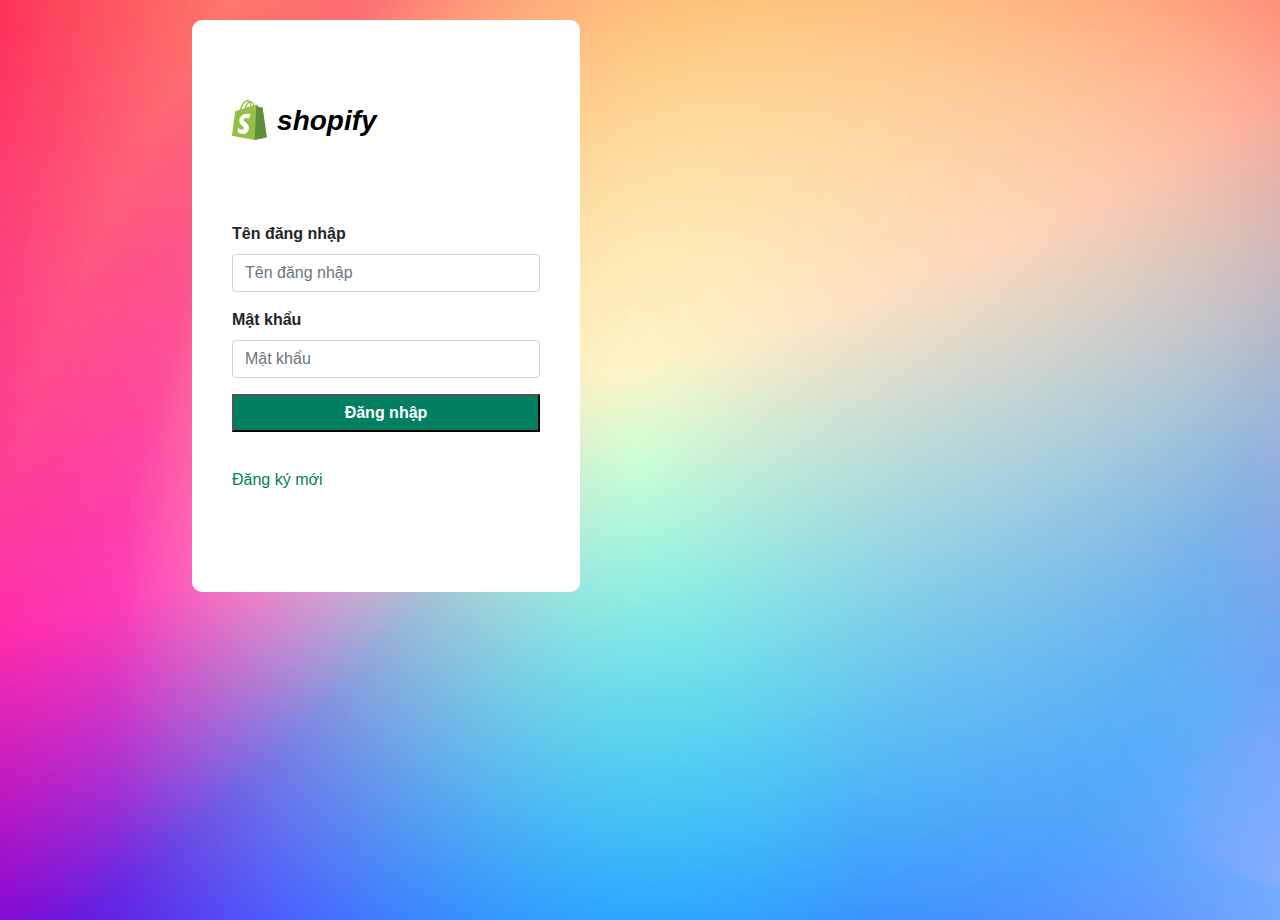
<file: login.html>
<!DOCTYPE html>
<html lang="vi">
	<head>
		<meta charset="UTF-8" />
		<meta name="viewport" content="width=device-width,initial-scale=1.0" />
		<title>Shopify - Login</title>
		<link rel="stylesheet" href="css/login.css" />
		<link rel="stylesheet" href="css/bootstrap-4.5.3-dist/css/bootstrap.css" />
	</head>
	<body>
		<div id="container">
			<div id="login-form">
				<form>
					<div class="row">
						<img src="img/shopify-seeklogo.com.svg" id="logo" alt="Logo" />
						<a id="company-name" href="./index.html">shopify</a>
					</div>
					<div class="form-group">
						<label for="username">Tên đăng nhập</label>
						<input type="text" class="form-control" id="username" placeholder="Tên đăng nhập" />
					</div>
					<div class="form-group">
						<label for="password">Mật khẩu</label>
						<input type="text" class="form-control" id="password" placeholder="Mật khẩu" />
					</div>
					<div class="form-group">
						<button>Đăng nhập</button>
					</div>
					<div class="form-group" id="register">
						<a href="./register.html">Đăng ký mới </a>
					</div>
				</form>
			</div>
		</div>
	</body>
</html>
</file>
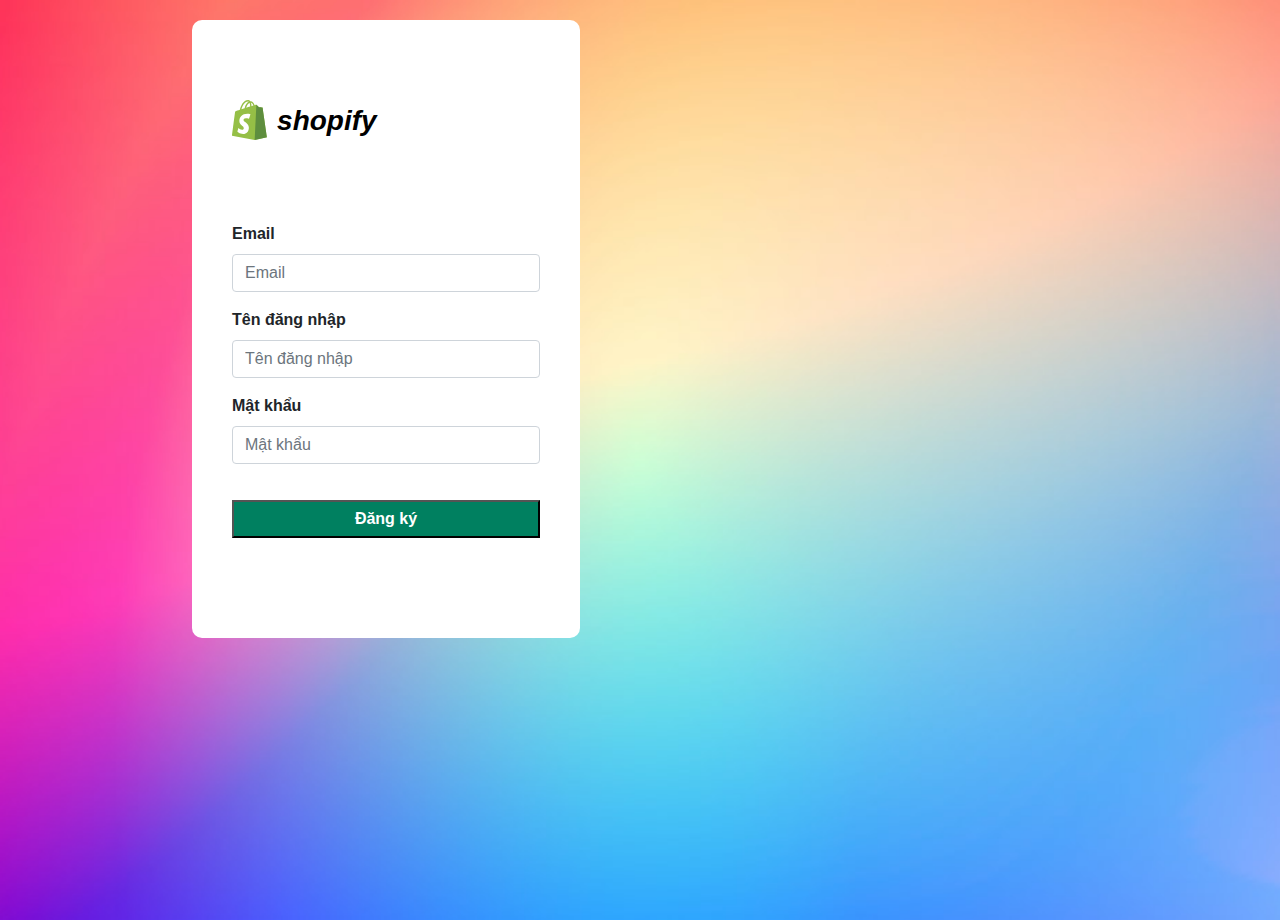
<file: register.html>
<!DOCTYPE html>
<html lang="vi">
	<head>
		<meta charset="UTF-8" />
		<meta name="viewport" content="width=device-width,initial-scale=1.0" />
		<title>Shopify - Register</title>
		<link rel="stylesheet" href="css/login.css" />
		<link rel="stylesheet" href="css/bootstrap-4.5.3-dist/css/bootstrap.css" />
	</head>
	<body>
		<div id="container">
			<div id="login-form">
				<form>
					<div class="row">
						<img src="img/shopify-seeklogo.com.svg" id="logo" alt="Logo" />
						<a id="company-name" href="./index.html">shopify</a>
					</div>
					<div class="form-group">
						<label for="email">Email</label>
						<input type="email" class="form-control" id="email" placeholder="Email" />
					</div>
					<div class="form-group">
						<label for="username">Tên đăng nhập</label>
						<input type="text" class="form-control" id="username" placeholder="Tên đăng nhập" />
					</div>
					<div class="form-group">
						<label for="password">Mật khẩu</label>
						<input type="text" class="form-control" id="password" placeholder="Mật khẩu" />
					</div>
					<div class="form-group" id="register">
						<button>Đăng ký</button>
					</div>
				</form>
			</div>
		</div>
	</body>
</html>
</file>
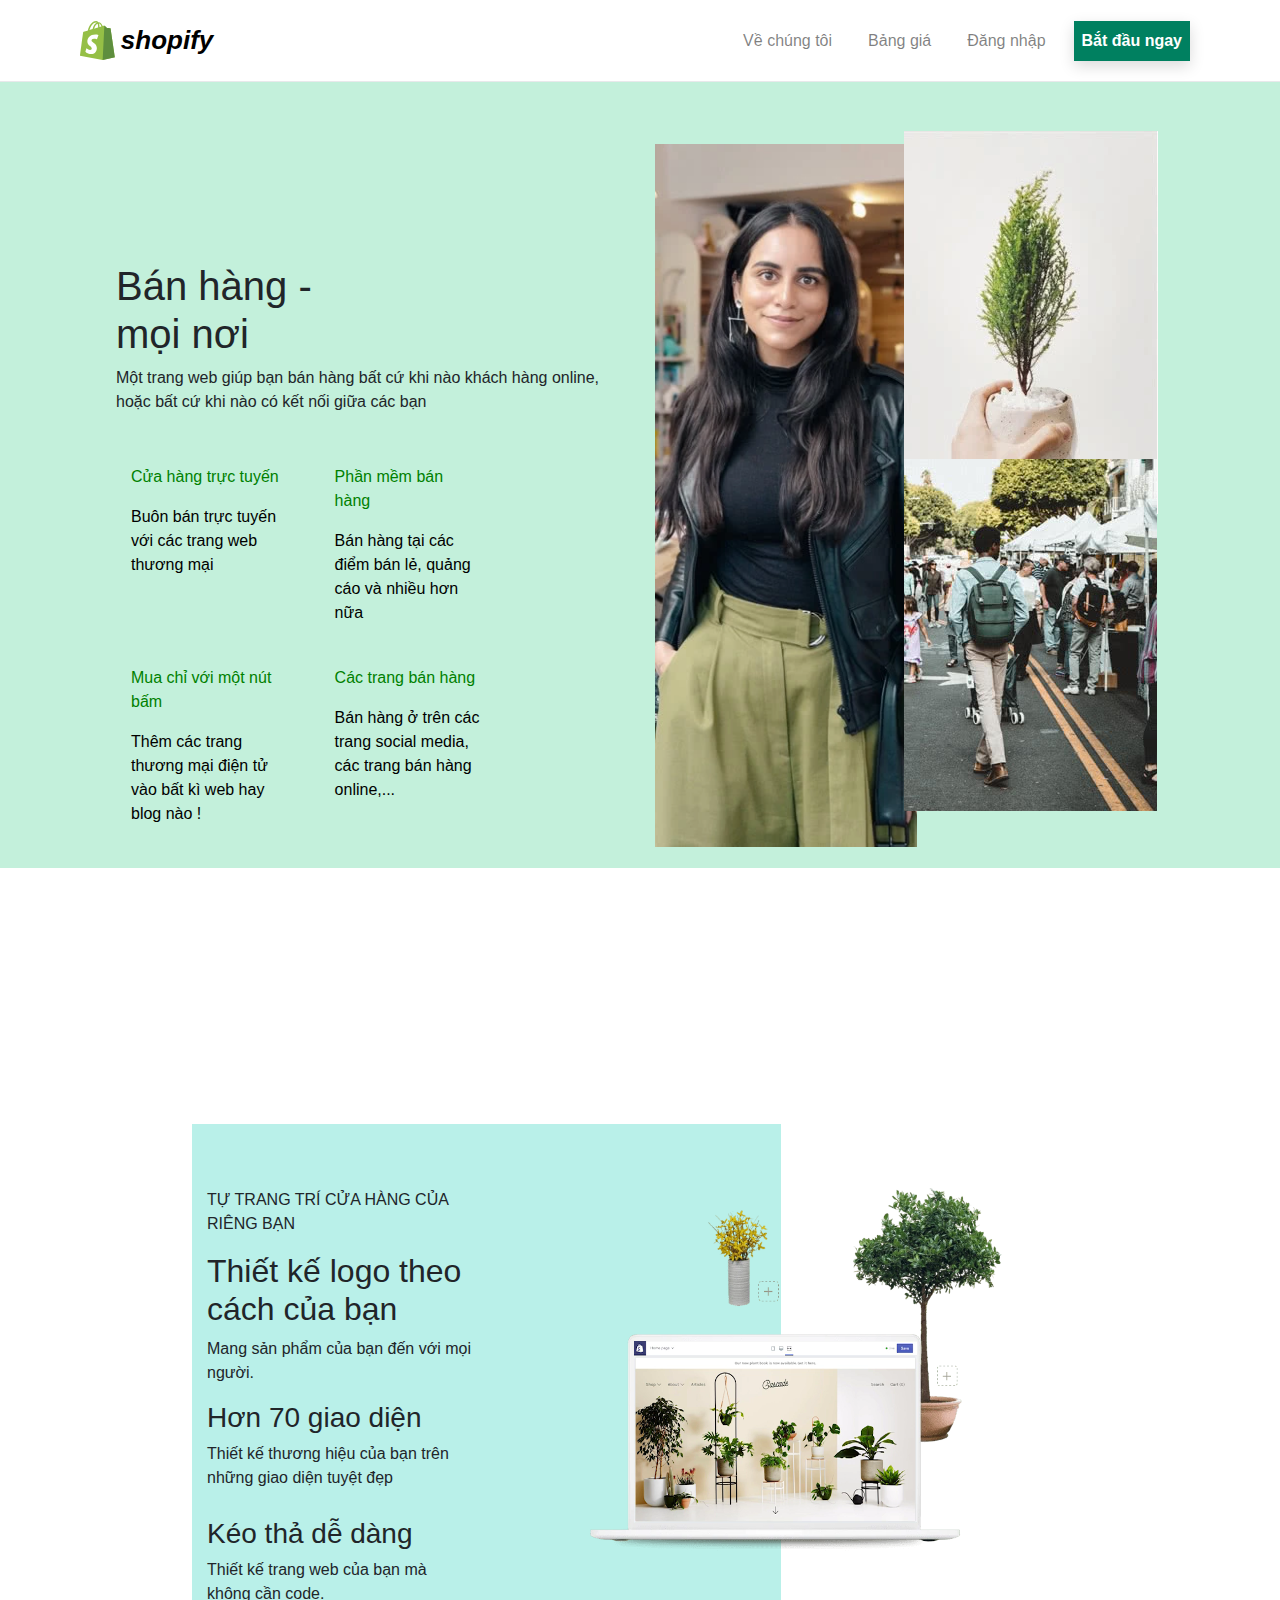
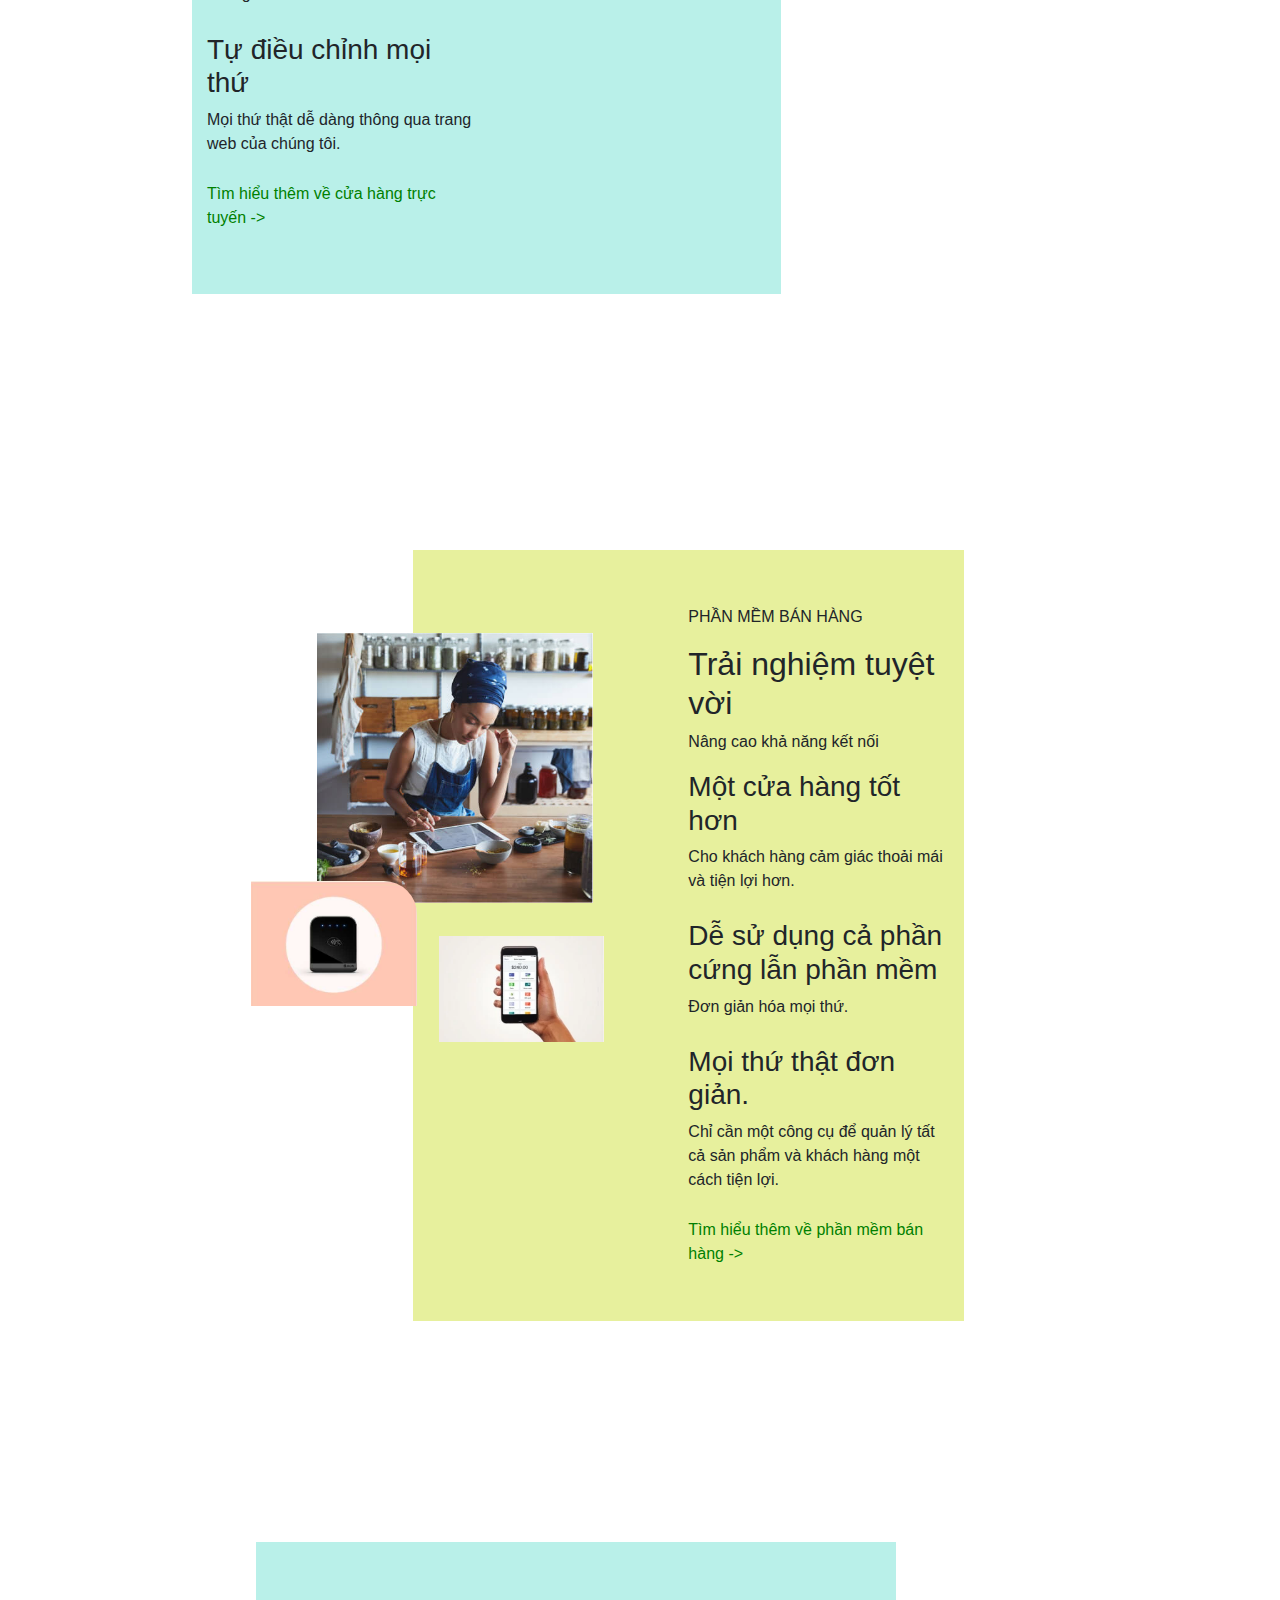
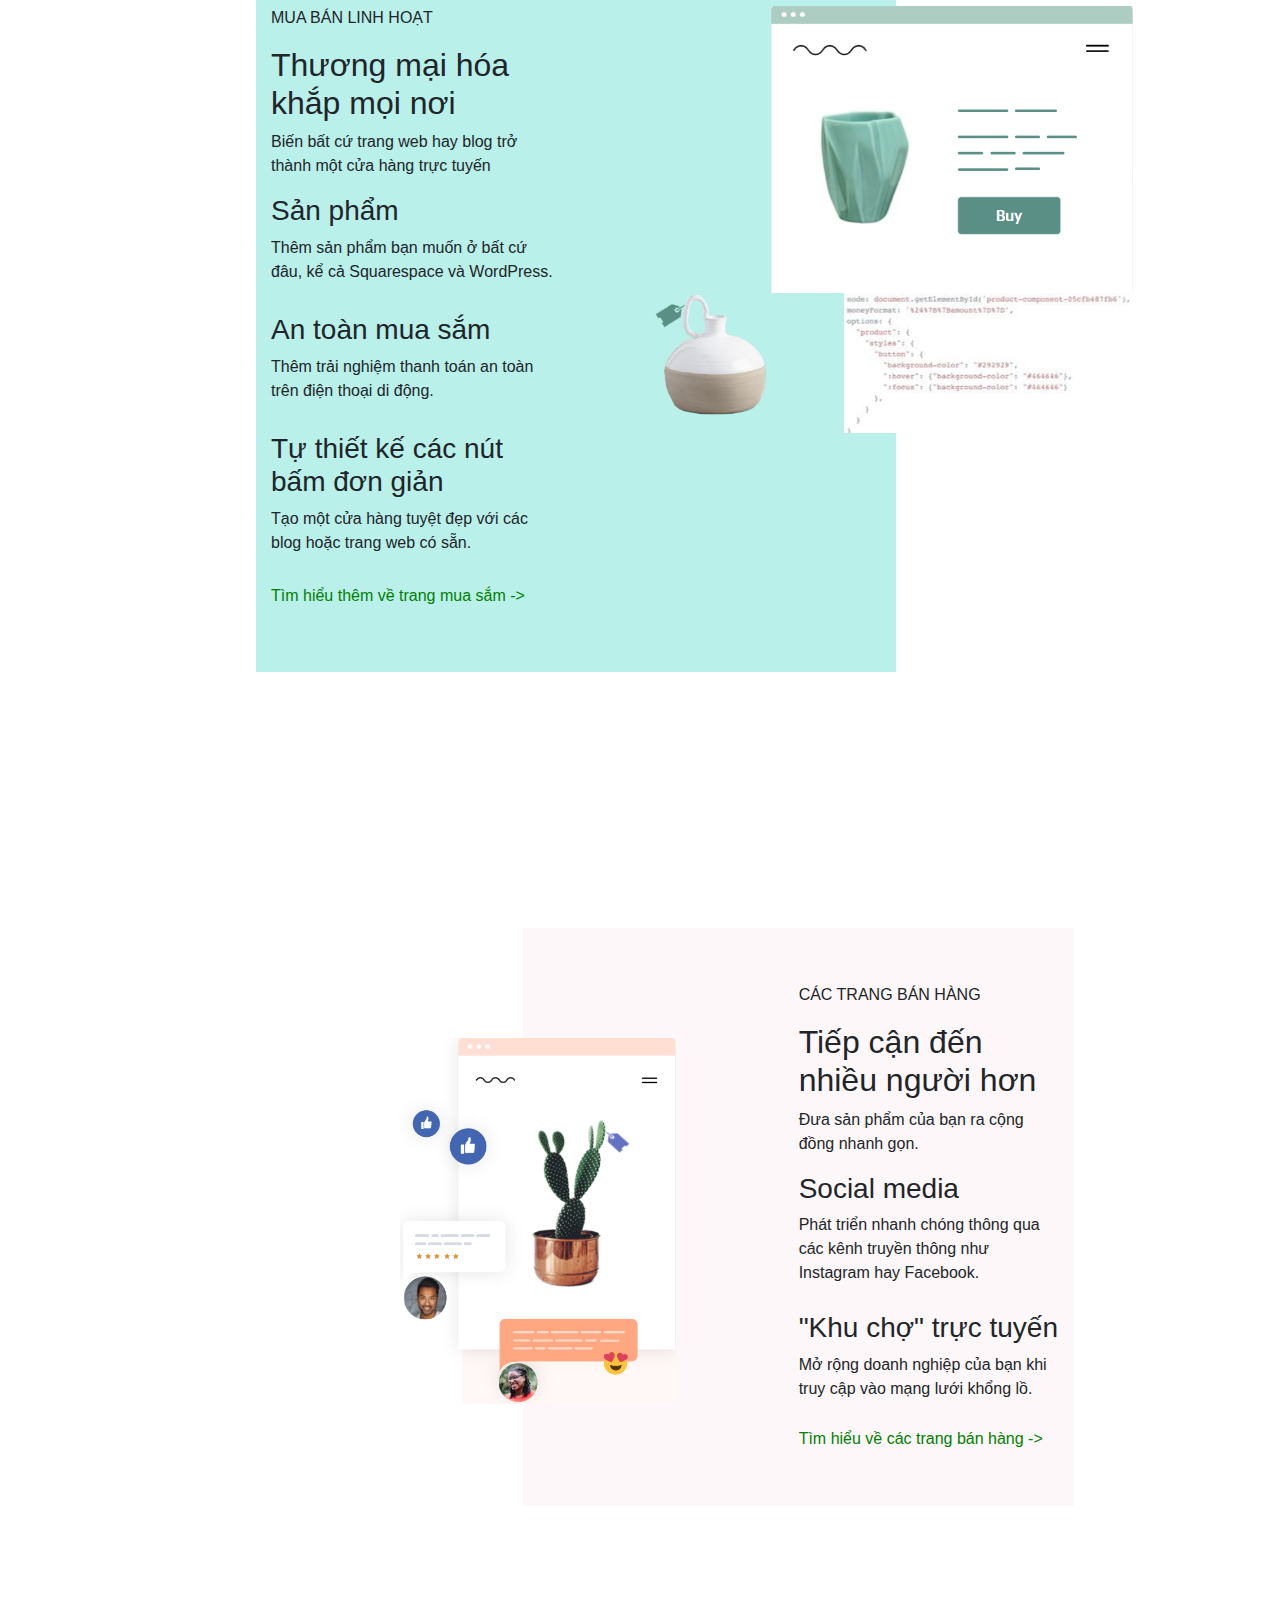
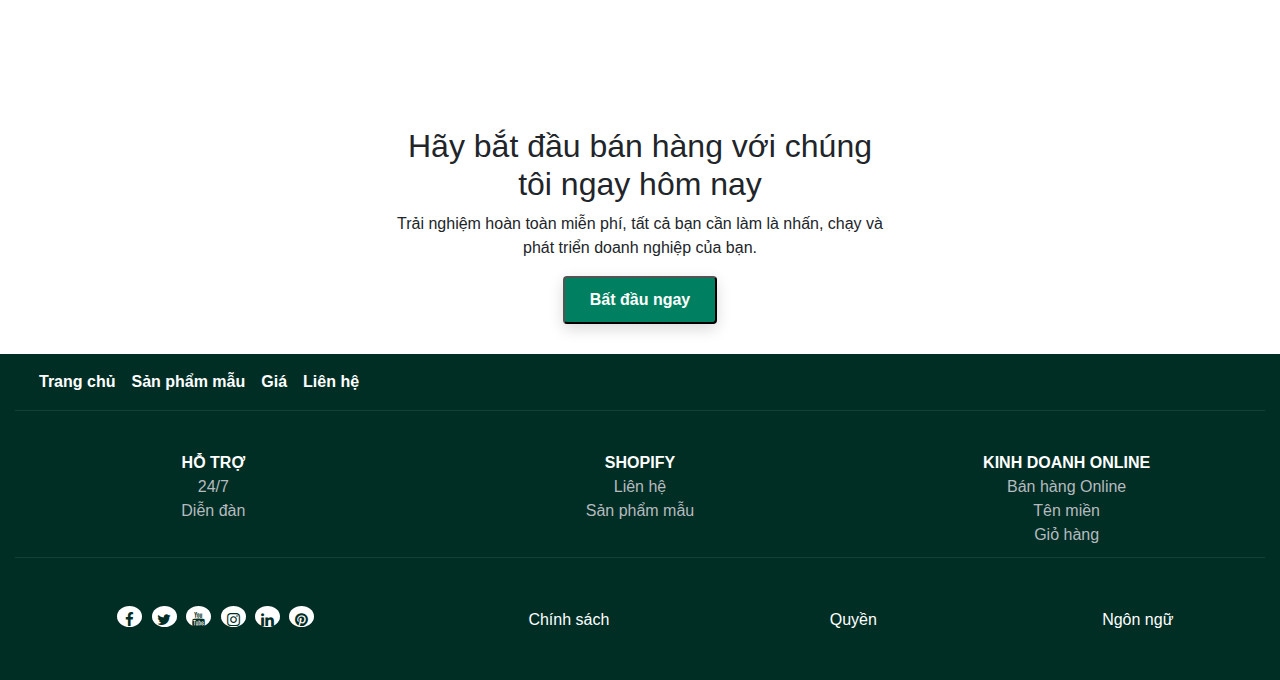
<file: Sell.html>
<!DOCTYPE html>
<html lang="vi">
	<head>
		<meta charset="UTF-8" />
		<meta name="viewport" content="width=device-width,initial-scale=1.0" />
		<title>Sell</title>
		<link rel="stylesheet" href="css/bootstrap-4.5.3-dist/css/bootstrap.css" />
		<link rel="stylesheet" href="https://cdnjs.cloudflare.com/ajax/libs/font-awesome/4.7.0/css/font-awesome.min.css" />
		<link rel="stylesheet" href="css/sell.css" />
		<script src="https://ajax.googleapis.com/ajax/libs/jquery/3.5.1/jquery.min.js"></script>
		<script src="https://cdnjs.cloudflare.com/ajax/libs/popper.js/1.16.0/umd/popper.min.js"></script>
		<script src="https://maxcdn.bootstrapcdn.com/bootstrap/4.5.2/js/bootstrap.min.js"></script>
		<script src="index.js"></script>
	</head>
	<body>
		<div id="container">
			<div id="background" onclick="closeNav()"></div>
			<div id="header">
				<div id="mySidebar" class="sidebar">
					<div id="sidebarContent">
						<div class="row">
							<div class="col-sm-10">
								<img src="img/shopify-seeklogo.com.svg" class="logo" alt="Logo" />
								<a class="company-name" href="./index.html">shopify</a>
							</div>
						</div>
						<div class="row">
							<div class="col-sm-12">
								<a href="./pricing.html">Bảng giá</a>
							</div>
							<div class="col-sm-12">
								<a href="./examples.html">Sản phẩm mẫu</a>
							</div>
							<div class="col-sm-12">
								<a href="./login.html">Đăng nhập</a>
							</div>
							<div class="col-sm-12">
								<a href="./register.html">Đăng ký</a>
							</div>
							<div class="col-sm-12">
								<button onclick="window.location.href='login.html'">Bắt đầu ngay</button>
							</div>
						</div>
						<div class="row">
							<div class="col-sm-12">
								<a href="./about.html">Về chúng tôi</a>
							</div>
							<div class="col-sm-12">
								<a href="./contact.html">Liên hệ</a>
							</div>
						</div>
					</div>
				</div>

				<nav class="header-navbar navbar navbar-expand-md navbar-light">
					<div class="navbar-brand">
						<img src="img/shopify-seeklogo.com.svg" class="logo" alt="Logo" />
						<a class="nav-link company-name" href="./index.html">shopify</a>
					</div>

					<button class="navbar-toggler" type="button" onclick="openNav()">
						<span class="navbar-toggler-icon"></span>
					</button>

					<div class="collapse navbar-collapse" id="header-menu">
						<ul class="navbar-nav">
							<li class="nav-item">
								<a class="nav-link" href="./about.html">Về chúng tôi</a>
							</li>
							<li class="nav-item">
								<a class="nav-link" href="./pricing.html">Bảng giá</a>
							</li>
							<li class="nav-item">
								<a class="nav-link" href="./login.html">Đăng nhập</a>
							</li>
							<li class="nav-item">
								<a class="nav-link last-item" href="./login.html">Bắt đầu ngay</a>
							</li>
						</ul>
					</div>
				</nav>
			</div>
			<div class="row intro">
				<div class="col-md-6 intro_text">
					<h1 class="heading">
						<span class="hightlight">Bán hàng -</span><br />
						mọi nơi
					</h1>
					<p class="sub_head">Một trang web giúp bạn bán hàng bất cứ khi nào khách hàng online, hoặc bất cứ khi nào có kết nối giữa các bạn</p>
					<div class="row option">
						<a href="" class="col-md-6 choice">
							<p class="head_highlight">Cửa hàng trực tuyến</p>
							<p>Buôn bán trực tuyến với các trang web thương mại</p>
						</a>
						<a href="" class="col-md-6 choice">
							<p class="head_highlight">Phần mềm bán hàng</p>
							<p>Bán hàng tại các điểm bán lẻ, quảng cáo và nhiều hơn nữa</p>
						</a>
						<a href="" class="col-md-6 choice">
							<p class="head_highlight">Mua chỉ với một nút bấm</p>
							<p>Thêm các trang thương mại điện tử vào bất kì web hay blog nào !</p>
						</a>
						<a href="" class="col-md-6 choice">
							<p class="head_highlight">Các trang bán hàng</p>
							<p>Bán hàng ở trên các trang social media, các trang bán hàng online,...</p>
						</a>
					</div>
				</div>
				<div class="col-md-6 intro_image">
					<img src="img/girl.png" alt="girl" class="girl" />
					<img src="img/little_tree.png" class="tree" alt="tree" />
					<img src="img/street.png" class="street" alt="street" />
				</div>
			</div>

			<div class="row online_store">
				<div class="col-md-6 online_store_text">
					<div>
						<p>TỰ TRANG TRÍ CỬA HÀNG CỦA RIÊNG BẠN</p>
						<h2>Thiết kế logo theo cách của bạn</h2>
						<p class="marg">Mang sản phẩm của bạn đến với mọi người.</p>
					</div>
					<div class="store_hidden hidden">
						<img src="img/background_laptop.png" alt="background-laptop" class="background_laptop" />
						<video class="video" preload="auto" autoplay loop="loop" muted="muted">
							<source src="img/video.mp4" type="video/mp4" />
						</video>
					</div>
					<div class="detail">
						<h3>Hơn 70 giao diện</h3>
						<p>Thiết kế thương hiệu của bạn trên những giao diện tuyệt đẹp</p>
					</div>
					<div class="detail">
						<h3>Kéo thả dễ dàng</h3>
						<p>Thiết kế trang web của bạn mà không cần code.</p>
					</div>
					<div class="detail">
						<h3>Tự điều chỉnh mọi thứ</h3>
						<p>Mọi thứ thật dễ dàng thông qua trang web của chúng tôi.</p>
					</div>
					<div>
						<a href="">Tìm hiểu thêm về cửa hàng trực tuyến -></a>
					</div>
				</div>
				<div class="col-md-6 online_store_image">
					<img src="img/background_laptop.png" class="background_laptop" alt="background-laptop" />
					<video class="video" preload="auto" autoplay loop="loop" muted="muted">
						<source src="img/video.mp4" type="video/mp4" />
					</video>
				</div>
			</div>

			<div class="row point_of_sale">
				<div class="col-md-6 point_of_sale_text">
					<div>
						<p>PHẦN MỀM BÁN HÀNG</p>
						<h2>Trải nghiệm tuyệt vời</h2>
						<p>Nâng cao khả năng kết nối</p>
					</div>
					<div class="point_hidden hidden">
						<img src="img/sale_girl.png" class="sale_girl" alt="sale-girl" />
						<img src="img/device.png" class="device" alt="device" />
						<img src="img/phone.png" class="phone" alt="phone" />
					</div>
					<div class="detail">
						<h3>Một cửa hàng tốt hơn</h3>
						<p>Cho khách hàng cảm giác thoải mái và tiện lợi hơn.</p>
					</div>
					<div class="detail">
						<h3>Dễ sử dụng cả phần cứng lẫn phần mềm</h3>
						<p>Đơn giản hóa mọi thứ.</p>
					</div>
					<div class="detail">
						<h3>Mọi thứ thật đơn giản.</h3>
						<p>Chỉ cần một công cụ để quản lý tất cả sản phẩm và khách hàng một cách tiện lợi.</p>
					</div>
					<div>
						<a href="">Tìm hiểu thêm về phần mềm bán hàng -></a>
					</div>
				</div>
				<div class="col-md-6 point_of_sale_image">
					<img src="img/sale_girl.png" class="sale_girl" alt="sale-girl" />
						<img src="img/device.png" class="device" alt="device" />
						<img src="img/phone.png" class="phone" alt="phone" />
				</div>
			</div>
			<div class="row buy">
				<div class="col-md-6 buy_text">
					<div>
						<p>MUA BÁN LINH HOẠT</p>
						<h2>Thương mại hóa khắp mọi nơi</h2>
						<p>Biến bất cứ trang web hay blog trở thành một cửa hàng trực tuyến</p>
					</div>
					<div class="buy_image_hidden hidden">
						<img src="img/bottle.png" class="bottle" alt="bottle" />
						<img src="img/buy.PNG" class="buy_pic" alt="buy" />
						<img src="img/code.png" class="code" alt="code" />
					</div>
					<div class="detail">
						<h3>Sản phẩm</h3>
						<p>Thêm sản phẩm bạn muốn ở bất cứ đâu, kể cả Squarespace và WordPress.</p>
					</div>
					<div class="detail">
						<h3>An toàn mua sắm</h3>
						<p>Thêm trải nghiệm thanh toán an toàn trên điện thoại di động.</p>
					</div>
					<div class="detail">
						<h3>Tự thiết kế các nút bấm đơn giản</h3>
						<p>Tạo một cửa hàng tuyệt đẹp với các blog hoặc trang web có sẵn.</p>
					</div>
					<div>
						<a href="">Tìm hiểu thêm về trang mua sắm -></a>
					</div>
				</div>
				<div class="col-md-6 buy_image">
					<img src="img/bottle.png" class="bottle" alt="bottle" />
						<img src="img/buy.PNG" class="buy_pic" alt="buy" />
						<img src="img/code.png" class="code" alt="code" />
				</div>
			</div>
			<div class="row channel">
				<div class="col-md-6 channel_text">
					<div>
						<p>CÁC TRANG BÁN HÀNG</p>
						<h2>Tiếp cận đến nhiều người hơn</h2>
						<p>Đưa sản phẩm của bạn ra cộng đồng nhanh gọn.</p>
					</div>
					<div class="channel_image_hidden hidden">
						<img src="img/chat.PNG" class="chat" alt="chat" />
					</div>
					<div class="detail">
						<h3>Social media</h3>
						<p>Phát triển nhanh chóng thông qua các kênh truyền thông như Instagram hay Facebook.</p>
					</div>
					<div class="detail">
						<h3>"Khu chợ" trực tuyến</h3>
						<p>Mở rộng doanh nghiệp của bạn khi truy cập vào mạng lưới khổng lồ.</p>
					</div>
					<div>
						<a href="">Tìm hiểu về các trang bán hàng -></a>
					</div>
				</div>
				<div class="col-md-6 channel_image">
					<img src="img/chat.PNG" class="chat" alt="chat" />
				</div>
			</div>
			<div class="row">
				<div class="start_sell">
					<h2>Hãy bắt đầu bán hàng với chúng tôi ngay hôm nay</h2>
					<p>Trải nghiệm hoàn toàn miễn phí, tất cả bạn cần làm là nhấn, chạy và phát triển doanh nghiệp của bạn.</p>
					<button onclick="window.location.href='./login.html'">Bất đầu ngay</button>
				</div>
			</div>
			<div class="row end"></div>
			<div id="footer">
				<div class="container-fluid my-footer" style="background-color: #002e25">
					<div id="my-footer-top" style="border-bottom: 1px solid rgba(210, 213, 217, 0.1)">
						<nav class="navbar navbar-expand-lg" id="my-footer-top-desk">
							<ul class="navbar-nav">
								<li class="nav-item">
									<a class="nav-link" href="./index.html">Trang chủ</a>
								</li>
								<li class="nav-item">
									<a class="nav-link" href="./examples.html">Sản phẩm mẫu</a>
								</li>
								<li class="nav-item">
									<a class="nav-link" href="./pricing.html">Giá</a>
								</li>
								<li class="nav-item">
									<a class="nav-link" href="./contact.html">Liên hệ</a>
								</li>
							</ul>
						</nav>
						<div id="my-footer-top-mobile">
							<div class="row">
								<div class="col-12 col-md-4">
									<a href="./index.html">Trang chủ</a><br />
									<a href="./examples.html">Sản phẩm mẫu</a> <br />
									<a href="./pricing.html">Giá</a> <br />
									<a href="./contact.html">Liên hệ</a> <br />
								</div>
							</div>
						</div>
					</div>
					<div class="row" style="padding-top: 40px">
						<div class="col-4 col-md-4">
							<a href="./contact.html" class="my-title-col">HỖ TRỢ </a><br />
							<a href="#">24/7 </a><br />
							<a href="#">Diễn đàn </a>
						</div>
						<div class="col-4 col-md-4">
							<a href="./index.html" class="my-title-col">SHOPIFY</a><br />
							<a href="./contact.html">Liên hệ </a><br />
							<a href="./examples.html">Sản phẩm mẫu </a>
						</div>
						<div class="col-4 col-md-4">
							<a href="#" class="my-title-col">KINH DOANH ONLINE </a><br />
							<a href="#">Bán hàng Online </a><br />
							<a href="#">Tên miền </a><br />
							<a href="#">Giỏ hàng </a>
						</div>
					</div>
					<div id="my-footer-bottom">
						<div class="row" style="padding-top: 3em; padding-bottom: 3em">
							<div class="col-12 col-md-4">
								<a href="#" class="fa fa-facebook"></a>
								<a href="#" class="fa fa-twitter"></a>
								<a href="#" class="fa fa-youtube"></a>
								<a href="#" class="fa fa-instagram"></a>
								<a href="#" class="fa fa-linkedin"></a>
								<a href="#" class="fa fa-pinterest"></a>
							</div>
							<div class="col align-self-end">
								<div class="row">
									<div class="col-12 col-md-4"><a href="#"> Chính sách</a></div>
									<div class="col-12 col-md-4"><a href="#"> Quyền</a></div>
									<div class="col-12 col-md-4"><a href="#"> Ngôn ngữ</a></div>
								</div>
							</div>
						</div>
					</div>
				</div>
			</div>
		</div>
	</body>
</html>
</file>
<file: css/style.css>
#container {
	max-width: 1600px;
	margin: auto;
}
/*header*/
#header {
	max-width: 1600px;
	background-color: white;
	border-bottom: 1px solid #e8e9eb;
	position: fixed;
	margin-top: 0;
	margin-left: auto;
	width: 100%;
	z-index: 1000;
	max-height: 40%;
	padding: 0% 5%;
}
#header .navbar {
	width: 100%;
}
#header .logo {
	max-height: 40px;
	margin: auto 0;
}

#header .company-name {
	padding-left: 4%;
	font-size: 1.3em;
	color: black;
	font-weight: bold;
	font-style: italic;
}
#header #sidebarContent {
	padding: 15%;
	padding-top: 5%;
}
#header .sidebar {
	height: 100%;
	width: 0;
	position: fixed;
	z-index: 1;
	top: 0;
	right: 0;
	background-color: white;
	overflow-x: hidden;
	transition: 0.5s;
}
#header #mySidebar #sidebarContent .row {
	display: flex !important;
	justify-content: space-between;
	padding-bottom: 5%;
	border-bottom: 1px solid Gainsboro;
}
#header #mySidebar #sidebarContent .row .col-sm-10 {
	padding: 0%;
}
#header #mySidebar #sidebarContent .row .col-sm-10 .company-name {
	color: black;
	font-weight: bold;
	font-style: italic;
}

#header #mySidebar #sidebarContent .row .col-sm-10 .company-name:hover {
	text-decoration: none;
}
#header #mySidebar #sidebarContent .row .col-sm-1 a {
	color: black;
	font-size: 1.5em;
}
#header #mySidebar #sidebarContent .row .col-sm-1 a:hover {
	text-decoration: none;
}
#header #mySidebar #sidebarContent .row .col-sm-12 {
	padding: 0%;
	margin-top: 5%;
	margin-bottom: 5%;
}
#header #mySidebar #sidebarContent .row .col-sm-12 a {
	color: black;
	font-weight: 500;
}
#header #mySidebar #sidebarContent .row .col-sm-12 a:hover {
	text-decoration: none;
}
#header #mySidebar #sidebarContent .row .col-sm-12 button {
	width: 100%;
	color: white;
	font-weight: bold;
	padding-top: 3%;
	padding-bottom: 3%;
	background-color: #008060;
	box-shadow: 0 5px 15px 0 rgba(0, 0, 0, 0.1);
}
#header #mySidebar #sidebarContent .row .col-sm-12 button:hover {
	background-color: #004d3a;
	box-shadow: 0 15px 15px 0 rgba(0, 0, 0, 0.15);
}
#background {
	opacity: 0.2;
	background-color: black;
	width: 0%;
	height: 100%;
	position: fixed;
	z-index: 1;
	top: 0;
	right: 0;
	overflow-x: hidden;
}
#header .header-navbar #header-menu ul li {
	margin: 0 10px;
}
#header .header-navbar #header-menu ul li .last-item {
	color: #fff;
	background-color: #008060;
	font-weight: 700;
	transition: 150ms ease;
	transition-property: background-color, box-shadow, color;
	box-shadow: 0 5px 15px 0 rgba(0, 0, 0, 0.15);
}
#header .header-navbar #header-menu ul li .last-item:hover {
	background-color: #004d3a;
	box-shadow: 0 15px 15px 0 rgba(0, 0, 0, 0.15);
}
#header .header-navbar #header-menu ul li a {
	font-size: 1em;
}
#header .header-navbar {
	display: flex !important;
	justify-content: space-between;
}
#header .header-navbar .navbar-brand {
	display: flex;
	flex-grow: 0 !important;
}
#header .header-navbar .navbar-collapse {
	flex-grow: 0 !important;
}
/*end header*/
#section1 {
	position: relative;
	padding: 5.1% 0;
	padding-bottom: 0%;
}
#section1 .row {
	margin: auto;
}
#section1 .row .col-sm #up {
	font-size: 1.7em;
	color: #004c3f;
	font-weight: 900;
	padding: 10%;
	padding-top: 15%;
	padding-bottom: 5%;
}

#section1 .row .col-sm {
	padding-right: 0%;
}
#section1 .row .col-sm #down {
	padding-left: 10%;
}
#section1 .row .col-sm .row button {
	background-color: #008060;
	padding: 2% 5%;
	color: white;
	font-weight: bold;
	box-shadow: 0 5px 15px 0 rgba(0, 0, 0, 0.15);
	transition: 150ms ease;
	transition-property: background-color, box-shadow, color;
	border-radius: 4px;
}
#section1 .row .col-sm .row button:hover {
	background-color: #004d3a;
	box-shadow: 0 10px 10px 0 rgba(0, 0, 0, 0.15);
}
#section1 img {
	width: 100%;
}
#section2 {
	background-color: #b9f0e9;
	padding: 6%;
	padding-top: 8%;
}
#section2 #header_section2 h2 {
	font-size: 2.5em;
	margin-bottom: 1%;
}
#section2 #header_section2 a {
	color: black;
	transition: 150ms ease;
	font-weight: bold;
}
#section2 #header_section2 a:hover {
	margin-right: 5px;
	text-decoration: none;
}
#section2 #items_section2 {
	margin-top: 5%;
}
#section2 #items_section2 .row .col-sm p {
	font-weight: 600;
	margin-top: 5%;
}
#section2 #header2_section2 {
	margin-top: 10%;
	margin-bottom: 5%;
	font-size: 2.5em;
}
#section2 #items2_section2 .row .col-sm .header-card {
	font-weight: bold;
	margin-top: 7%;
}
#items_section2 img {
	width: 100%;
}
#items2_section2 img {
	width: 20%;
}
#section3 {
	background-color: white;
}
#section3 #row1 img,
#section3 #row2 img {
	width: 100%;
}
#section3 #row3 img {
	width: 80%;
}
#section3 .row p {
	margin: auto;
}
#header-section3 {
	margin-top: 10%;
	margin-bottom: 2%;
	font-size: 3em;
}
#detail-header-section3 {
	max-width: 40%;
	margin: auto;
	text-align: center;
	color: gray;
	margin-bottom: 10%;
}

#section3 .row .col-sm .header {
	font-size: 2em;
	margin-top: 5%;
	margin-bottom: 2%;
	padding-left: 5%;
}
#section3 .row .col-sm .content {
	padding-right: 40%;
	padding-left: 5%;
}
#img4 {
	margin-left: 5%;
	box-shadow: 0px 0px 20px 6px rgba(0, 0, 0, 0.2);
}
#section3 .row .col-sm .link {
	margin-top: 2%;
	padding-left: 5%;
}
#section3 .row .col-sm .link a {
	color: #008060;
	font-weight: bold;
	transition: 300ms ease;
}
#section3 .row .col-sm .link a:hover {
	text-decoration: none;
	margin-right: 5px;
}
#section3 .row .col-sm #empower {
	margin-top: 15%;
}
#section3 #sell-a {
	color: #008060;
	padding: 5%;
}
#section4 {
	margin-top: 10%;
	background-color: #fbf7ed;
}
#section4 .row {
	margin: auto;
}
#section4 .row .col-sm #header-section4 {
	font-size: 2.5em;
	font-weight: 500;
	padding: 10%;
	padding-top: 15%;
}
#section4 #pic5 img {
	width: 100%;
}
#section4 .row .col-sm .row {
	padding: 10%;
	padding-bottom: 0%;
}
#section4 .row .col-sm .row .col-sm {
	padding-left: 0%;
}
#section4 .row .col-sm .row .col-sm .header {
	font-weight: bold;
}
#section4 .row .col-sm .row .col-sm .content {
	color: gray;
}
#section4 .row .col-sm .row .col-sm .link a {
	text-decoration: none;
	color: #008060;
	font-weight: bold;
	transition: 300ms ease;
}
#section4 .row .col-sm .row .col-sm .link a:hover {
	margin-right: 10px;
}
#section5 {
	margin-top: 7%;
}
#section5 .row p,
#section5 .row button {
	margin: 1% auto;
}
#section5 .row button {
	background-color: #008060;
	padding: 1% 2%;
	color: white;
	font-weight: bold;
	box-shadow: 0 5px 15px 0 rgba(0, 0, 0, 0.15);
	transition: 300ms ease;
	transition-property: background-color, box-shadow, color;
	border-radius: 4px;
}
#section5 .row button:hover {
	background-color: #004d3a;
	box-shadow: 0 10px 10px 0 rgba(0, 0, 0, 0.25);
}
#section5 .row .header {
	max-width: 70%;
	text-align: center;
	font-size: 2em;
	font-weight: 600;
}
#section5 .row .content {
	color: gray;
	text-align: center;
	max-width: 90%;
}
#section5 .row a {
	color: #004d3a;
	font-weight: 700;
	margin-top: 5%;
	margin-bottom: 5%;
	margin-left: auto;
	margin-right: 5%;
}
#section5 .row a:hover {
	text-shadow: 1px 1px gray;
	transition: 300ms ease;
}
* {
	box-sizing: border-box;
}
@media only screen and (max-width: 1080px) {
	#section1 .row .col-sm {
		flex: 0 0 100%;
		padding-left: 0%;
	}
	#section1 .row .col-sm #up {
		flex-direction: column;
		padding-bottom: 2%;
		padding-left: 5%;
	}
	#section1 .row .col-sm #down {
		margin-bottom: 10%;
		padding-left: 5%;
	}
	#items2_section2 .row .col-sm {
		flex: 0 0 50%;
	}
	#header .header-navbar #header-menu ul li a {
		font-size: 0.7em;
	}
	#garden {
		display: none;
	}
	#cosmetic {
		display: none;
	}
}
@media only screen and (max-width: 760px) {
	#garden {
		display: initial;
	}
	#items_section2 .row .col-sm {
		flex: 0 0 50%;
	}
	#section3 .row .col-sm {
		flex: 0 0 100%;
	}
	#row1 {
		flex-direction: column-reverse;
	}
	#row3 {
		flex-direction: column-reverse;
	}
	#row3 .col-sm {
		padding-bottom: 5%;
	}
	#section3 #header-section3 {
		font-size: 2.5em;
	}
	#section4 .row .col-sm .row {
		padding-left: 5% !important;
		padding-top: 5%;
	}
	#section4 .row .col-sm {
		flex: 0 0 100%;
	}
}
@media only screen and (max-width: 495px) {
	#section1 .row .col-sm #up {
		font-size: 1.6em;
	}
	#section2 #header_section2 h2 {
		font-size: 1.8em;
	}
	#section2 #header2_section2 {
		font-size: 1.5em;
	}
	#section2 #items2_section2 .row .col-sm {
		flex: 0 0 100%;
	}
	#section3 #header-section3 {
		font-size: 2em;
	}
	#section3 #detail-header-section3 {
		max-width: 60%;
	}
	#section3 .row .col-sm #empower {
		font-size: 1.5em;
	}
	#section3 .row .col-sm .content {
		padding-right: 5%;
	}
	#section4 .row .col-sm #header-section4 {
		font-size: 1.5em;
	}
	#section5 .row .header {
		font-size: 1.5em;
	}
}
@media only screen and (max-width: 281px) {
	#section1 .row #up {
		margin-top: 50px;
	}
	#section3 #header-section3 {
		font-size: 1.4em;
	}
	#section3 .row .col-sm .header {
		font-size: 1.4em;
	}
}

/* footer css*/
#footer div.my-footer > nav.navbar.navbar-expand-lg,
div.my-footer > div.row {
	background-color: #002e25;
	text-decoration: none;
	font-family: "Thasadith", sans-serif;
}

#footer li.nav-item > a.nav-link {
	background-color: #002e25;
	text-decoration: none;
	color: white;
	font-family: "Thasadith", sans-serif;
	font-weight: bolder;
}
#footer a.nav-link:hover {
	text-decoration: none;
	border-bottom: 2px solid white;
	color: white;
	font-family: "Thasadith", sans-serif;
}
#footer div.row > a {
	color: #b6babf;
	text-decoration: none;
	font-family: "Thasadith", sans-serif;
}
#footer div#my-footer-bottom {
	margin-top: 10px;
	border-top: 1px solid rgba(210, 213, 217, 0.1);
	margin-left: 0;
}
/*MY ICON FOOTER  */

#footer a.fa.fa-facebook,
#footer a.fa.fa-twitter,
#footer a.fa.fa-youtube,
#footer a.fa.fa-instagram,
#footer a.fa.fa-linkedin,
#footer a.fa.fa-pinterest {
	padding: 6px 2px 0px 2px;
	font-size: 15px;
	width: 25px;
	text-align: center;
	text-decoration: none;
	border-radius: 50%;
	background-color: white;
	color: #002e25;
	margin-left: 5px;
}
#footer div.col.align-self-end > a {
	color: white;
	text-decoration: none;
	padding-right: 2.5em;
	font-weight: lighter;
}
#footer div.col-4.col-md-4 > div.row.my-title-col > a {
	color: white;
}
/* check already */
#footer div.row > div.col-4.col-md-4 > a.my-title-col {
	color: white;
	font-weight: bolder;
}
#footer div.row > div.col-4.col-md-4 > a {
	color: #b6babf;
}
#footer div.col.align-self-end > div.row > div.col-12.col-md-4 a,
#footer div.my-footer-bottom-mobile > div.row > div.col-12.col-md-4 > a {
	color: white !important;
	text-decoration: none;
}
#footer #my-footer-top-mobile {
	display: none;
}
@media (max-width: 1200px) {
	#footer #my-footer-top-desk {
		display: none;
	}
	#footer #my-footer-top-mobile {
		display: block;
	}
	#footer #my-footer-top-mobile .col-12 {
		flex: 0 0 100%;
		max-width: 100%;
	}
	#footer #my-footer-top-mobile > div.row > div.col-12.col-md-4 a {
		color: white !important;
		display: block;
		text-decoration: none;
		font-weight: bolder;
	}
}
#footer * {
	text-align: center;
}
</file>
<file: css/about.css>
p,
ul,
ol {
	margin: 0;
	padding: 0;
}

p {
	display: block;
}

h1,
h2,
h3,
h4,
h5 {
	margin-top: 0;
}

h1,
.h-1 {
	display: block;
	margin-bottom: 0.7142857143em;
	color: black;
	font-size: 1.75em;
	line-height: 1.2142857143;
	font-weight: 800;
	letter-spacing: -0.0207142857em;
}

h2,
.h-2 {
	display: block;
	margin-bottom: 0.8333333333em;
	color: black;
	font-size: 1.5em;
	line-height: 1.3333333333;
	font-weight: 400;
	font-family: Helvetica, Arial, sans-serif;
}

h3,
.h-3 {
	display: block;
	font-size: 1.25em;
	margin-bottom: 0.9em;
	color: #212326;
	line-height: 1.3333333333;
	font-weight: 400;
	font-family: Helvetica, Arial, sans-serif;
}

h4,
.h-4 {
	display: block;
	margin-bottom: 0.625em;
	color: #212326;
	font-size: 1em;
	line-height: 1.33333125;
	font-weight: 500;
	font-family: Helvetica, Arial, sans-serif;
}

h5,
.h-5 {
	display: block;
	margin-bottom: 1.4285714286em;
	color: black;
	font-size: 0.875em;
	line-height: 1.1428571429;
	font-weight: 800;
	font-family: Helvetica, Arial, sans-serif;
	text-transform: uppercase;
	letter-spacing: 0.04375em;
}

.page-container {
	max-width: 1600px;
	overflow: hidden;
	margin-left: auto;
	margin-right: auto;
}
#Content-wrapper {
	display: flow-root;
	margin-left: auto;
	margin-right: auto;
	position: relative;
}

*,
*::before,
*::after {
	/* box-sizing: border-box; Giữ nguyên size khi padding và border đổi */
	box-sizing: border-box;
}

.section {
	padding: 4em 0;
}

.grid {
	display: flow-root;
	margin-top: 0px;
	margin-bottom: 0px;
	padding-left: 5%;
	padding-right: 5%;
}

.grid--vertical-center {
	display: flex;
	align-items: center;
	flex-wrap: wrap;
}

.grid__item {
	display: block;
	position: relative;
	width: 100%;
	float: left;
	padding-left: 4px;
	padding-right: 4px;
}

.about-us {
	display: flex;
	align-items: center;
	background-color: rgb(243, 252, 244);
}

.about-us__grid {
	width: 100%;
}

.about-us__content {
	padding-bottom: 0;
	padding-top: 0;
	display: flex;
	align-items: center;
	max-width: 43.75em;
}

.about-us__img {
	margin-top: 0;
	max-width: 50em;
	flex-grow: 1;
	margin-left: auto;
}

.section-heading {
	margin-bottom: 2.812em;
	text-align: center;
}
.no-gutter {
	margin-bottom: 0 !important;
}

.section-heading__about-us {
	font-weight: 700;
	color: black;
}

.font-weight-x8 {
	font-weight: 800;
}

.section-heading__subtitle {
	font-weight: 400;
	color: #6b7177;
}

.about-us-right__img {
	max-width: 837px;
	max-height: 564px;
}

.lazyload-img {
	box-sizing: content-box;
	display: block;
	overflow: hidden;
	position: relative;
	width: 100%;
	margin: auto;
}

.spill-img {
	margin-bottom: 0;
	margin-top: auto;
	margin-right: 0;
	display: block;
}
.lazyload-img .img-placeholder {
	display: block;
	width: 100%;
	height: 0;
}
.lazyload-img .padding-img {
	padding-bottom: 67.3835%;
}

.wh-img {
	width: 36.5vw;
}

.section-2--content-img {
	order: 1;
}
.section2-heading {
	font-weight: 700;
	color: #004c3f;
}
.little-gutter {
	margin-bottom: 16px !important;
}
.big-gutter {
	margin-bottom: 32px !important;
}
.text-major {
	font-size: 1.125em;
}
.section-2--pict {
	display: flex;
	justify-content: center;
	width: 30vw;
}
.section-3 {
	padding-top: 0;
	padding-bottom: 0;
}
.no-margin-bottom {
	margin-bottom: 0;
}
.section-3--heading {
	font-weight: 700;
	color: #000000;
}
.section4-container {
	position: relative;
	z-index: 1;
	margin-right: 10%;
}
.img-flipped {
	position: relative;
	top: 0.9375em;
}
.firstp {
	color: black;
	font-weight: 700;
}
.heading-h2 {
	font-weight: 700;
	color: black;
}
.avideo {
	display: block;
	position: relative;
	overflow: hidden;
	border-radius: 4px;
	box-shadow: 0 0 15px 6px rgba(210, 183, 155, 0.2);
	max-height: 380px;
}
.section4-img {
	max-width: 100%;
	vertical-align: middle;
}
.section5-img {
	max-width: 90%;
	vertical-align: middle;
}
.padding-bottom-only {
	padding-top: 0px;
}
.globe-img {
	transform: translateY(-5%);
}
.link-s5 {
	color: #004c3f;
	padding-right: 1.2em;
	text-decoration: none;
	font-weight: 700;
	line-height: 1.5;
}
.mobile-up-half {
	width: 50%;
}
.card-group {
	margin-right: -32px;
	margin-bottom: -32px;
}
.mobile-up-center {
	float: none;
	clear: left;
	margin-left: auto;
	margin-right: auto;
}
.block-sec7 {
	display: block;
	border-color: #d2d5d9;
	margin-bottom: 2.8125em;
}
.card {
	width: 18.75em;
}
.resource-block {
	display: flex;
	flex-grow: 1;
	flex-shrink: 0;
	flex-direction: column;
	align-items: stretch;
	padding: 32px;
}
.icon {
	display: inline-block;
	width: 0.8em;
	height: 1em;
	background-size: contain;
	background-position: center center;
	background-repeat: no-repeat;
}
.icon--size-small {
	width: 45px;
	height: 45px;
}
.resource-block__icon {
	width: 50px;
	height: 50px;
}
.block-content {
	margin-bottom: 1em;
}
.resource-block-content {
	max-width: 20em;
	color: #42474c;
}
.block-a {
	margin-top: auto;
}
.link-s7 {
	color: #004c3f;
}
.section8-heading {
	max-width: 50.9375em;
	margin-left: auto;
	margin-right: auto;
}
.next-step {
	font-size: 1.125em;
	font-weight: 500;
	padding-left: 64px;
	padding-right: 64px;
}
button {
	background: none;
	margin: 0;
	border: 0;
}
.button-sec8 {
	margin-top: 16px;
	text-decoration: none;
	display: inline-block;
	padding: 1em 1.8125em;
	border-radius: 4px;
	font-family: Helvetica, Arial, sans-serif;
	font-weight: 700;
	font-size: 1em;
	line-height: 1.133;
	-webkit-font-smoothing: antialiased;
	transition: 150ms ease;
	transition-property: background-color, border-color, box-shadow, color;
	text-align: center;
	-webkit-user-select: none;
	user-select: none;
	-webkit-appearance: none;
	-moz-appearance: none;
	appearance: none;
	cursor: pointer;
	box-shadow: 0 5px 15px 0 rgba(0, 0, 0, 0.15);
	background-color: #008060;
	color: #ffffff;
	border-width: 1px;
	border-style: solid;
	border-color: transparent;
}
@media screen and (min-width: 0em) {
	.wh-img {
		width: 100vw;
	}
	.no-margin-bottom {
		margin-bottom: 0;
	}
	.section-3 {
		padding-top: 0;
		padding-bottom: 0;
	}
	.padding-bottom-only {
		padding-top: 0px;
	}
}
@media screen and (min-width: 47em) {
	.section {
		padding: 6em 0;
	}
	.no-margin-bottom {
		margin-bottom: 0;
	}
	.section-3 {
		padding-top: 0;
		padding-bottom: 0;
	}
	.two-third-width {
		width: 66.6666666667%;
	}
	.push-left {
		left: 16.6666666667%;
		right: auto;
	}
	.padding-bottom-only {
		padding-top: 0px;
	}
	.next-step {
		font-size: 1.125em;
		font-weight: 500;
		padding-left: 64px;
		padding-right: 64px;
	}
}
@media screen and (max-width: 46.825em) {
	.to-center {
		text-align: center;
	}
	.section-2--pict {
		width: 70vw;
		margin: auto;
	}
	.no-margin-bottom {
		margin-bottom: 0;
	}
	.section-3 {
		padding-top: 0;
		padding-bottom: 0;
	}
	.padding-bottom-only {
		padding-top: 0px;
	}
}
@media screen and (min-width: 46.875em) {
	.grid__item--half {
		width: 50%;
	}
	.to-left {
		text-align: left;
	}
	.wh-img {
		width: 40vw;
	}
	.section-2--pict {
		width: 40vw;
	}
	.no-margin-bottom {
		margin-bottom: 0;
	}
	.section-3 {
		padding-top: 0;
		padding-bottom: 0;
	}
	.section4-container-flipped {
		margin-right: 0;
		margin-left: 0;
	}
	.grid__item--push-half {
		left: 50%;
		right: auto;
	}
	.pull-half {
		right: 50%;
		left: auto;
	}
	.padding-bottom-only {
		padding-top: 0px;
	}
	.section5-content {
		padding: 64px 0 32px 32px;
	}
	.table-up-full {
		width: 100%;
	}
	.card-group-sec7 {
		display: flex;
		flex-wrap: wrap;
		align-items: stretch;
	}
	.next-step {
		font-size: 1.5em;
	}
}

@media screen and (min-width: 67.5em) {
	.grid__item {
		padding-left: 18px;
		padding-right: 18px;
	}
	h1,
	.h-1 {
		font-size: 3em;
		margin-bottom: 0.25em;
	}
	h2,
	.h-2 {
		font-size: 2.25em;
		margin-bottom: 0.5em;
	}
	h3,
	.h-3 {
		font-size: 1.5em;
		margin-bottom: 0.8333333333em;
	}
	h4,
	.h-4 {
		font-size: 1.125em;
		margin-bottom: 0.6666666667em;
	}
	h5,
	.h-5 {
		font-size: 0.875em;
		margin-bottom: 1.4285714286em;
	}
	.spill-img {
		position: absolute;
		right: 0;
	}
	.wh-img {
		width: 37.5vw;
	}
	.little-margin {
		margin: 0 5%;
	}
	.section-heading {
		margin-bottom: 3.75em;
	}
	.section-2--content {
		order: 2;
		padding-right: 10%;
	}
	.text-major {
		font-size: 1.25em;
	}
	.no-margin-bottom {
		margin-bottom: 0;
	}
	.section-3 {
		padding-top: 0;
		padding-bottom: 0;
	}
	.about-video__container {
		display: flex;
		align-items: flex-end;
	}
	.section4-left {
		margin-right: 8%;
		margin-left: 8%;
	}
	.avideo {
		margin-right: 10%;
		width: 100%;
		bottom: 0.9375em;
	}
	.padding-bottom-only {
		padding-top: 0px;
	}
	.card-sec7 {
		width: 12.5em;
	}
	.next-step {
		font-size: 1.5em;
	}
}

@media screen and (min-width: 100em) {
	.grid {
		padding-left: 80px;
		padding-right: 80px;
	}
	.section-heading {
		margin-bottom: 3.75em;
	}
	.section-2--pict {
		width: 30vw;
	}
	.no-margin-bottom {
		margin-bottom: 0;
	}
	.section-3 {
		padding-top: 0;
		padding-bottom: 0;
	}
	.padding-bottom-only {
		padding-top: 0px;
	}
	.next-step {
		font-size: 1.5em;
	}
}
/*header*/
#header {
	max-width: 1600px;
	background-color: white;
	border-bottom: 1px solid #e8e9eb;
	position: fixed;
	margin-top: 0;
	margin-left: auto;
	width: 100%;
	z-index: 1000;
	max-height: 40%;
	padding: 0% 5%;
}
#header .navbar {
	width: 100%;
}
#header .logo {
	max-height: 40px;
	margin: auto 0;
}

#header .company-name {
	padding-left: 4%;
	font-size: 1.3em;
	color: black;
	font-weight: bold;
	font-style: italic;
}
#header #sidebarContent {
	padding: 15%;
	padding-top: 5%;
}
#header .sidebar {
	height: 100%;
	width: 0;
	position: fixed;
	z-index: 1;
	top: 0;
	right: 0;
	background-color: white;
	overflow-x: hidden;
	transition: 0.5s;
}
#header #mySidebar #sidebarContent .row {
	display: flex !important;
	justify-content: space-between;
	padding-bottom: 5%;
	border-bottom: 1px solid Gainsboro;
}
#header #mySidebar #sidebarContent .row .col-sm-10 {
	padding: 0%;
}
#header #mySidebar #sidebarContent .row .col-sm-10 .company-name {
	color: black;
	font-weight: bold;
	font-style: italic;
}

#header #mySidebar #sidebarContent .row .col-sm-10 .company-name:hover {
	text-decoration: none;
}
#header #mySidebar #sidebarContent .row .col-sm-1 a {
	color: black;
	font-size: 1.5em;
}
#header #mySidebar #sidebarContent .row .col-sm-1 a:hover {
	text-decoration: none;
}
#header #mySidebar #sidebarContent .row .col-sm-12 {
	padding: 0%;
	margin-top: 5%;
	margin-bottom: 5%;
}
#header #mySidebar #sidebarContent .row .col-sm-12 a {
	color: black;
	font-weight: 500;
}
#header #mySidebar #sidebarContent .row .col-sm-12 a:hover {
	text-decoration: none;
}
#header #mySidebar #sidebarContent .row .col-sm-12 button {
	width: 100%;
	color: white;
	font-weight: bold;
	padding-top: 3%;
	padding-bottom: 3%;
	background-color: #008060;
	box-shadow: 0 5px 15px 0 rgba(0, 0, 0, 0.1);
}
#header #mySidebar #sidebarContent .row .col-sm-12 button:hover {
	background-color: #004d3a;
	box-shadow: 0 15px 15px 0 rgba(0, 0, 0, 0.15);
}
#background {
	opacity: 0.2;
	background-color: black;
	width: 0%;
	height: 100%;
	position: fixed;
	z-index: 1;
	top: 0;
	right: 0;
	overflow-x: hidden;
}
#header .header-navbar #header-menu ul li {
	margin: 0 10px;
}
#header .header-navbar #header-menu ul li .last-item {
	color: #fff;
	background-color: #008060;
	font-weight: 700;
	transition: 150ms ease;
	transition-property: background-color, box-shadow, color;
	box-shadow: 0 5px 15px 0 rgba(0, 0, 0, 0.15);
}
#header .header-navbar #header-menu ul li .last-item:hover {
	background-color: #004d3a;
	box-shadow: 0 15px 15px 0 rgba(0, 0, 0, 0.15);
}
#header .header-navbar #header-menu ul li a {
	font-size: 1em;
}
#header .header-navbar {
	display: flex !important;
	justify-content: space-between;
}
#header .header-navbar .navbar-brand {
	display: flex;
	flex-grow: 0 !important;
}
#header .header-navbar .navbar-collapse {
	flex-grow: 0 !important;
}
/*end header*/
/* footer css*/
#footer div.my-footer > nav.navbar.navbar-expand-lg,
div.my-footer > div.row {
	background-color: #002e25;
	text-decoration: none;
	font-family: "Thasadith", sans-serif;
}

#footer li.nav-item > a.nav-link {
	background-color: #002e25;
	text-decoration: none;
	color: white;
	font-family: "Thasadith", sans-serif;
	font-weight: bolder;
}
#footer a.nav-link:hover {
	text-decoration: none;
	border-bottom: 2px solid white;
	color: white;
	font-family: "Thasadith", sans-serif;
}
#footer div.row > a {
	color: #b6babf;
	text-decoration: none;
	font-family: "Thasadith", sans-serif;
}
#footer div#my-footer-bottom {
	margin-top: 10px;
	border-top: 1px solid rgba(210, 213, 217, 0.1);
	margin-left: 0;
}
/*MY ICON FOOTER  */

#footer a.fa.fa-facebook,
#footer a.fa.fa-twitter,
#footer a.fa.fa-youtube,
#footer a.fa.fa-instagram,
#footer a.fa.fa-linkedin,
#footer a.fa.fa-pinterest {
	padding: 6px 2px 0px 2px;
	font-size: 15px;
	width: 25px;
	text-align: center;
	text-decoration: none;
	border-radius: 50%;
	background-color: white;
	color: #002e25;
	margin-left: 5px;
}
#footer div.col.align-self-end > a {
	color: white;
	text-decoration: none;
	padding-right: 2.5em;
	font-weight: lighter;
}
#footer div.col-4.col-md-4 > div.row.my-title-col > a {
	color: white;
}
/* check already */
#footer div.row > div.col-4.col-md-4 > a.my-title-col {
	color: white;
	font-weight: bolder;
}
#footer div.row > div.col-4.col-md-4 > a {
	color: #b6babf;
}
#footer div.col.align-self-end > div.row > div.col-12.col-md-4 a,
#footer div.my-footer-bottom-mobile > div.row > div.col-12.col-md-4 > a {
	color: white !important;
	text-decoration: none;
}
#footer #my-footer-top-mobile {
	display: none;
}
@media (max-width: 1200px) {
	#footer #my-footer-top-desk {
		display: none;
	}
	#footer #my-footer-top-mobile {
		display: block;
	}
	#footer #my-footer-top-mobile .col-12 {
		flex: 0 0 100%;
		max-width: 100%;
	}
	#footer #my-footer-top-mobile > div.row > div.col-12.col-md-4 a {
		color: white !important;
		display: block;
		text-decoration: none;
		font-weight: bolder;
	}
}
#footer * {
	text-align: center;
}
@media only screen and (max-width: 500px) {
	#section4 .section-heading .firstp {
		margin-top: 20px;
	}
	.section4-left .firstp {
		margin-top: 20px;
	}
}
</file>
<file: css/contact.css>
#whole-page {
	max-width: 1600px;
	margin: auto;
}
.img-fluid {
	width: 100%;
}
#title1 {
	font-weight: 700;
	color: #6b7177;
	/* line-height: 5em; */
}
/* div.row div.col-12.col-sm-12{
    padding-top:1.2em
} */
h1#title2 {
	font-weight: bolder;
	color: black;
}
div#title3 {
	color: #6b7177;
	font-size: 1.5em;
	line-height: 1.5em;
	height: 10vw;
}
div#part1 {
	background-color: #e9ecef;
}
span#detail-contact {
	font-size: 1em;
	color: #6b7177;
}
ul {
	list-style-type: none;
	font-weight: 100;
}
ul > li > p a,
p {
	color: black;
	text-decoration: none;
	font-weight: 100;
}

#part2 {
	/* padding-top: 5em; */
	height: 20em;
}
span#my-pagrap {
	color: #6b7177;
	font-size: 1.2em;
	text-align: center;
	padding-left: 5vw;
}
/* FOOTER */
#footer div.my-footer > nav.navbar.navbar-expand-lg,
#footer div.my-footer > div.row {
	background-color: #002e25;
	text-decoration: none;
	font-family: "Thasadith", sans-serif;
}

#footer li.nav-item > a.nav-link {
	background-color: #002e25;
	text-decoration: none;
	color: white;
	font-family: "Thasadith", sans-serif;
	font-weight: bolder;
}
#footer a.nav-link:hover {
	text-decoration: none;
	border-bottom: 2px solid white;
	color: white;
	font-family: "Thasadith", sans-serif;
}
#footer div.row > a {
	color: #b6babf;
	text-decoration: none;
	font-family: "Thasadith", sans-serif;
}
#footer div#my-footer-bottom {
	margin-top: 10px;
	border-top: 1px solid rgba(210, 213, 217, 0.1);
	margin-left: 0;
}
/*MY ICON FOOTER  */
#footer * {
	text-align: center;
}
#footer a.fa.fa-facebook,
#footer a.fa.fa-twitter,
#footer a.fa.fa-youtube,
#footer a.fa.fa-instagram,
#footer a.fa.fa-linkedin,
#footer a.fa.fa-pinterest {
	padding: 6px 2px 0px 2px;
	font-size: 15px;
	width: 18px;
	text-align: center;
	text-decoration: none;
	border-radius: 50%;
	background-color: white;
	color: #002e25;
	margin-left: 5px;
}
#footer div.col.align-self-end > a {
	color: white;
	text-decoration: none;
	padding-right: 2.5em;
	font-weight: lighter;
}
#footer div.col-4.col-md-4 > div.row.my-title-col > a {
	color: white;
}
/* check already */
#footer div.row > div.col-4.col-md-4 > a.my-title-col {
	color: white;
	font-weight: bolder;
}
#footer div.row > div.col-4.col-md-4 > a {
	color: #b6babf;
}
#footer div.col.align-self-end > div.row > div.col-12.col-md-4 a,
#footer div.my-footer-bottom-mobile > div.row > div.col-12.col-md-4 > a {
	color: white !important;
	text-decoration: none;
}
#footer #my-footer-top-mobile {
	display: none;
}
@media (max-width: 1200px) {
	#footer #my-footer-top-desk {
		display: none;
	}
	#footer #my-footer-top-mobile {
		display: block;
	}
	#footer #my-footer-top-mobile .col-12 {
		flex: 0 0 100%;
		max-width: 100%;
	}
	#footer #my-footer-top-mobile > div.row > div.col-12.col-md-4 a {
		color: white !important;
		display: block;
		text-decoration: none;
		font-weight: bolder;
	}
}
@media (max-width: 600px) {
	#my-contact-photo {
		display: none;
	}
	table.table.table-borderless {
		width: 100vw;
	}
}
/*header*/
#header {
	max-width: 1600px;
	background-color: white;
	border-bottom: 1px solid #e8e9eb;
	position: fixed;
	margin-top: 0;
	margin-left: auto;
	width: 100%;
	z-index: 1000;
	max-height: 40%;
	padding: 0% 5%;
}
#header .navbar {
	width: 100%;
}
#header .logo {
	max-height: 40px;
	margin: auto 0;
}

#header .company-name {
	padding-left: 4%;
	font-size: 1.3em;
	color: black;
	font-weight: bold;
	font-style: italic;
}
#header #sidebarContent {
	padding: 15%;
	padding-top: 5%;
}
#header .sidebar {
	height: 100%;
	width: 0;
	position: fixed;
	z-index: 1;
	top: 0;
	right: 0;
	background-color: white;
	overflow-x: hidden;
	transition: 0.5s;
}
#header #mySidebar #sidebarContent .row {
	display: flex !important;
	justify-content: space-between;
	padding-bottom: 5%;
	border-bottom: 1px solid Gainsboro;
}
#header #mySidebar #sidebarContent .row .col-sm-10 {
	padding: 0%;
}
#header #mySidebar #sidebarContent .row .col-sm-10 .company-name {
	color: black;
	font-weight: bold;
	font-style: italic;
}

#header #mySidebar #sidebarContent .row .col-sm-10 .company-name:hover {
	text-decoration: none;
}
#header #mySidebar #sidebarContent .row .col-sm-1 a {
	color: black;
	font-size: 1.5em;
}
#header #mySidebar #sidebarContent .row .col-sm-1 a:hover {
	text-decoration: none;
}
#header #mySidebar #sidebarContent .row .col-sm-12 {
	padding: 0%;
	margin-top: 5%;
	margin-bottom: 5%;
}
#header #mySidebar #sidebarContent .row .col-sm-12 a {
	color: black;
	font-weight: 500;
}
#header #mySidebar #sidebarContent .row .col-sm-12 a:hover {
	text-decoration: none;
}
#header #mySidebar #sidebarContent .row .col-sm-12 button {
	width: 100%;
	color: white;
	font-weight: bold;
	padding-top: 3%;
	padding-bottom: 3%;
	background-color: #008060;
	box-shadow: 0 5px 15px 0 rgba(0, 0, 0, 0.1);
}
#header #mySidebar #sidebarContent .row .col-sm-12 button:hover {
	background-color: #004d3a;
	box-shadow: 0 15px 15px 0 rgba(0, 0, 0, 0.15);
}
#background {
	opacity: 0.2;
	background-color: black;
	width: 0%;
	height: 100%;
	position: fixed;
	z-index: 1;
	top: 0;
	right: 0;
	overflow-x: hidden;
}
#header .header-navbar #header-menu ul li {
	margin: 0 10px;
}
#header .header-navbar #header-menu ul li .last-item {
	color: #fff;
	background-color: #008060;
	font-weight: 700;
	transition: 150ms ease;
	transition-property: background-color, box-shadow, color;
	box-shadow: 0 5px 15px 0 rgba(0, 0, 0, 0.15);
}
#header .header-navbar #header-menu ul li .last-item:hover {
	background-color: #004d3a;
	box-shadow: 0 15px 15px 0 rgba(0, 0, 0, 0.15);
}
#header .header-navbar #header-menu ul li a {
	font-size: 1em;
}
#header .header-navbar {
	display: flex !important;
	justify-content: space-between;
}
#header .header-navbar .navbar-brand {
	display: flex;
	flex-grow: 0 !important;
}
#header .header-navbar .navbar-collapse {
	flex-grow: 0 !important;
}
/*end header*/
</file>
<file: css/example.css>
/*header*/
#header {
	max-width: 1600px;
	background-color: white;
	border-bottom: 1px solid #e8e9eb;
	position: fixed;
	margin-top: 0;
	margin-left: auto;
	width: 100%;
	z-index: 1000;
	max-height: 40%;
	padding: 0% 5%;
}
.navbar {
	width: 100%;
}
.logo {
	max-height: 40px;
	margin: auto 0;
}

.company-name {
	padding-left: 4%;
	font-size: 1.3em;
	color: black;
	font-weight: bold;
	font-style: italic;
}
.company-name:hover {
	color: black;
}
#sidebarContent {
	padding: 15%;
	padding-top: 5%;
}
.sidebar {
	height: 100%;
	width: 0;
	position: fixed;
	z-index: 1;
	top: 0;
	right: 0;
	background-color: white;
	overflow-x: hidden;
	transition: 0.5s;
}
#container #header #mySidebar #sidebarContent .row {
	display: flex !important;
	justify-content: space-between;
	padding-bottom: 5%;
	border-bottom: 1px solid Gainsboro;
}
#container #header #mySidebar #sidebarContent .row .col-sm-10 {
	padding: 0%;
}
#container #header #mySidebar #sidebarContent .row .col-sm-10 .company-name {
	color: black;
	font-weight: bold;
	font-style: italic;
}

#container #header #mySidebar #sidebarContent .row .col-sm-10 .company-name:hover {
	text-decoration: none;
	color: black;
}
#container #header #mySidebar #sidebarContent .row .col-sm-1 a {
	color: black;
	font-size: 1.5em;
}
#container #header #mySidebar #sidebarContent .row .col-sm-1 a:hover {
	text-decoration: none;
}
#container #header #mySidebar #sidebarContent .row .col-sm-12 {
	padding: 0%;
	margin-top: 5%;
	margin-bottom: 5%;
}
#container #header #mySidebar #sidebarContent .row .col-sm-12 a {
	color: black;
	font-weight: 500;
}
#container #header #mySidebar #sidebarContent .row .col-sm-12 a:hover {
	text-decoration: none;
}
#container #header #mySidebar #sidebarContent .row .col-sm-12 button {
	width: 100%;
	color: white;
	font-weight: bold;
	padding-top: 3%;
	padding-bottom: 3%;
	background-color: #008060;
	box-shadow: 0 5px 15px 0 rgba(0, 0, 0, 0.1);
}
#container #header #mySidebar #sidebarContent .row .col-sm-12 button:hover {
	background-color: #004d3a;
	box-shadow: 0 15px 15px 0 rgba(0, 0, 0, 0.15);
}
#background {
	opacity: 0.2;
	background-color: black;
	width: 0%;
	height: 100%;
	position: fixed;
	z-index: 1;
	top: 0;
	right: 0;
	overflow-x: hidden;
}
#header .header-navbar #header-menu ul li {
	margin: 0 10px;
}
#header .header-navbar #header-menu ul li .last-item {
	color: #fff;
	background-color: #008060;
	font-weight: 700;
	transition: 150ms ease;
	transition-property: background-color, box-shadow, color;
	box-shadow: 0 5px 15px 0 rgba(0, 0, 0, 0.15);
}
#header .header-navbar #header-menu ul li .last-item:hover {
	background-color: #004d3a;
	box-shadow: 0 15px 15px 0 rgba(0, 0, 0, 0.15);
}
#header .header-navbar #header-menu ul li a {
	font-size: 1em;
}
#header .header-navbar {
	display: flex !important;
	justify-content: space-between;
}
#header .header-navbar .navbar-brand {
	display: flex;
	flex-grow: 0 !important;
}
#header .header-navbar .navbar-collapse {
	flex-grow: 0 !important;
}
/*end header*/
#container {
	max-width: 1600px;
	margin: auto;
}
#section1 {
	position: relative;
	padding: 5.1% 0;
	background-color: #054a49;
	padding-bottom: 0%;
}
#section1 .row {
	margin: auto;
	color: white;
	padding: 7%;
}
#section1 .row .col-sm {
	padding: 0%;
}
#section1 .row .col-sm .row {
	padding-bottom: 0%;
	margin-bottom: 5%;
}
#section1 .row .col-sm .header {
	font-size: 2em;
	font-weight: 500;
}
#section1 .row .col-sm .content {
	font-size: 1.2em;
}
#section1 .row .col-sm .row {
	padding: 0%;
	padding-right: 7%;
}
#section1 img {
	width: 100%;
}
img {
	object-fit: cover;
}
#section2 {
	padding-top: 7%;
}
#section2 .row {
	padding: 1% 7%;
	margin: auto;
}
#section2 .row .col-sm {
	padding: 0%;
	text-align: center;
	flex: 0 0 25%;
}
#section2 .menu {
	display: flex;
	justify-content: center;
}
#section2 .item {
	color: black;
}
#section2 .item:hover {
	text-decoration: none;
}
.active {
	border-bottom: 1px solid black;
}
.hide {
	display: none;
}
#section2 img {
	object-fit: contain;
}
#section2 .examples .row .row a {
	color: #008060;
}
#section2 .examples .first-item {
	height: 450px;
	padding: 0%;
	margin: auto;
	overflow: hidden;
}
#section2 .examples .item-name {
	margin: 0%;
	padding: 1% 0%;
}
#section2 .examples .row {
	justify-content: space-between;
}
#section2 .examples .row .col-sm {
	flex: 0 0 47%;
}
#section2 .examples .row .col-sm .item-img {
	padding: 0%;
	height: 300px;
	overflow: hidden;
}
#section2 img {
	width: 100%;
}
#section5 {
	margin-top: 7%;
}
#section5 .row p,
#section5 .row button {
	margin: 1% auto;
}
#section5 .row button {
	background-color: #008060;
	padding: 1% 2%;
	color: white;
	font-weight: bold;
	box-shadow: 0 5px 15px 0 rgba(0, 0, 0, 0.15);
	transition: 300ms ease;
	transition-property: background-color, box-shadow, color;
	border-radius: 4px;
}
#section5 .row button:hover {
	background-color: #004d3a;
	box-shadow: 0 10px 10px 0 rgba(0, 0, 0, 0.25);
}
#section5 .row .header {
	max-width: 70%;
	text-align: center;
	font-size: 2em;
	font-weight: 600;
}
#section5 .row .content {
	color: gray;
	text-align: center;
	max-width: 90%;
}
#section5 .row a {
	color: #004d3a;
	font-weight: 700;
	margin-top: 5%;
	margin-bottom: 5%;
	margin-left: auto;
	margin-right: 5%;
}
#section5 .row a:hover {
	text-shadow: 1px 1px gray;
	transition: 300ms ease;
}
* {
	box-sizing: border-box;
}
/* footer css*/
#footer div.my-footer > nav.navbar.navbar-expand-lg,
div.my-footer > div.row {
	background-color: #002e25;
	text-decoration: none;
	font-family: "Thasadith", sans-serif;
}

#footer li.nav-item > a.nav-link {
	background-color: #002e25;
	text-decoration: none;
	color: white;
	font-family: "Thasadith", sans-serif;
	font-weight: bolder;
}
#footer a.nav-link:hover {
	text-decoration: none;
	border-bottom: 2px solid white;
	color: white;
	font-family: "Thasadith", sans-serif;
}
#footer div.row > a {
	color: #b6babf;
	text-decoration: none;
	font-family: "Thasadith", sans-serif;
}
#footer div#my-footer-bottom {
	margin-top: 10px;
	border-top: 1px solid rgba(210, 213, 217, 0.1);
	margin-left: 0;
}
/*MY ICON FOOTER  */

#footer a.fa.fa-facebook,
#footer a.fa.fa-twitter,
#footer a.fa.fa-youtube,
#footer a.fa.fa-instagram,
#footer a.fa.fa-linkedin,
#footer a.fa.fa-pinterest {
	padding: 6px 2px 0px 2px;
	font-size: 15px;
	width: 25px;
	text-align: center;
	text-decoration: none;
	border-radius: 50%;
	background-color: white;
	color: #002e25;
	margin-left: 5px;
}
#footer div.col.align-self-end > a {
	color: white;
	text-decoration: none;
	padding-right: 2.5em;
	font-weight: lighter;
}
#footer div.col-4.col-md-4 > div.row.my-title-col > a {
	color: white;
}
/* check already */
#footer div.row > div.col-4.col-md-4 > a.my-title-col {
	color: white;
	font-weight: bolder;
}
#footer div.row > div.col-4.col-md-4 > a {
	color: #b6babf;
}
#footer div.col.align-self-end > div.row > div.col-12.col-md-4 a,
#footer div.my-footer-bottom-mobile > div.row > div.col-12.col-md-4 > a {
	color: white !important;
	text-decoration: none;
}
#footer #my-footer-top-mobile {
	display: none;
}
@media (max-width: 1200px) {
	#footer #my-footer-top-desk {
		display: none;
	}
	#footer #my-footer-top-mobile {
		display: block;
	}
	#footer #my-footer-top-mobile .col-12 {
		flex: 0 0 100%;
		max-width: 100%;
	}
	#footer #my-footer-top-mobile > div.row > div.col-12.col-md-4 a {
		color: white !important;
		display: block;
		text-decoration: none;
		font-weight: bolder;
	}
}
#footer * {
	text-align: center;
}

@media only screen and (max-width: 768px) {
	#section1 .row .col-sm {
		flex: 0 0 100%;
	}
	#section2 .row .col-sm {
		flex: 0 0 50%;
	}
	#section2 .examples .row .col-sm {
		flex: 0 0 100%;
	}
}
@media only screen and (max-width: 480px) {
	#section2 .row .col-sm {
		flex: 0 0 100%;
	}
}
@media only screen and (max-width: 400px) {
	#section1 {
		padding-top: 60px;
	}
	#section1 .row .col-sm .header {
		font-size: 1.3em;
	}
	#section1 .row .col-sm .content {
		font-size: 1em;
	}
	#section5 .row .header {
		font-size: 1.3em;
	}
	#section5 .row .content {
		font-size: 1em;
	}
}
</file>
<file: css/login.css>
body {
	background: url(../img/loginbg.jpg);
	background-repeat: no-repeat;
	background-size: cover;
	background-color: rebeccapurple;
	background-position: center center;
	height: 100vh;
}
#login-form {
	width: 388px;
	background-color: white;
	border-radius: 10px;
	margin-top: 20px;
	margin-left: 15%;
}
#logo {
	max-height: 40px;
}
#container #login-form form .row {
	margin: auto;
	padding: 80px 40px;
}
#container #login-form form .form-group {
	padding: 0px 40px;
}
#container #login-form form .form-group input:focus {
	border: 1px solid #084c3f;
	box-shadow: 0 0 10px #084c3f;
}
#container #login-form form .form-group button {
	background-color: #008060;
	color: white;
	padding: 5px 20px;
	width: 100%;
	font-weight: bold;
}
#container #login-form form .form-group button:hover {
	background-color: #004d3a;
	box-shadow: 0 15px 15px 0 rgba(0, 0, 0, 0.15);
}
#container #login-form form .row #company-name {
	font-weight: bold;
	font-size: 1.75em;
	color: black;
	margin-left: 10px;
	font-style: italic;
}
#container #login-form form .row #company-name:hover {
	text-decoration: none;
}
#container #login-form form #register {
	padding-top: 20px;
	padding-bottom: 100px;
}
#container #login-form form .form-group a {
	color: #008060;
	margin-top: 200px;
}
label {
	font-weight: bold;
}
@media only screen and (max-width: 1000px) {
	#login-form {
		margin-left: auto;
		margin-right: auto;
	}
}
@media only screen and (max-width: 500px) {
	#login-form {
		width: 90%;
	}
	#container #login-form form .row {
		padding: 10% 10%;
	}
	#container #login-form form .row {
		padding-left: 20px;
	}
	#container #login-form form .form-group {
		padding-left: 20px;
		padding-right: 20px;
	}
	#container #login-form form #register {
		padding-top: 0px;
		padding-bottom: 10px;
	}
}
</file>
<file: css/sell.css>
/*header*/
#header {
	max-width: 1600px;
	background-color: white;
	border-bottom: 1px solid #e8e9eb;
	position: fixed;
	margin-top: 0;
	margin-left: auto;
	width: 100%;
	z-index: 1000;
	max-height: 40%;
	padding: 0% 5%;
}
.navbar {
	width: 100%;
}
.logo {
	max-height: 40px;
	margin: auto 0;
}

.company-name {
	padding-left: 4%;
	font-size: 1.3em;
	color: black;
	font-weight: bold;
	font-style: italic;
}
#sidebarContent {
	padding: 15%;
	padding-top: 5%;
}
.sidebar {
	height: 100%;
	width: 0;
	position: fixed;
	z-index: 1;
	top: 0;
	right: 0;
	background-color: white;
	overflow-x: hidden;
	transition: 0.5s;
}
#container #header #mySidebar #sidebarContent .row {
	display: flex !important;
	justify-content: space-between;
	padding-bottom: 5%;
	border-bottom: 1px solid Gainsboro;
}
#container #header #mySidebar #sidebarContent .row .col-sm-10 {
	padding: 0%;
}
#container #header #mySidebar #sidebarContent .row .col-sm-10 .company-name {
	color: black;
	font-weight: bold;
	font-style: italic;
}

#container #header #mySidebar #sidebarContent .row .col-sm-10 .company-name:hover {
	text-decoration: none;
}
#container #header #mySidebar #sidebarContent .row .col-sm-1 a {
	color: black;
	font-size: 1.5em;
}
#container #header #mySidebar #sidebarContent .row .col-sm-1 a:hover {
	text-decoration: none;
}
#container #header #mySidebar #sidebarContent .row .col-sm-12 {
	padding: 0%;
	margin-top: 5%;
	margin-bottom: 5%;
}
#container #header #mySidebar #sidebarContent .row .col-sm-12 a {
	color: black;
	font-weight: 500;
}
#container #header #mySidebar #sidebarContent .row .col-sm-12 a:hover {
	text-decoration: none;
}
#container #header #mySidebar #sidebarContent .row .col-sm-12 button {
	width: 100%;
	color: white;
	font-weight: bold;
	padding-top: 3%;
	padding-bottom: 3%;
	background-color: #008060;
	box-shadow: 0 5px 15px 0 rgba(0, 0, 0, 0.1);
}
#container #header #mySidebar #sidebarContent .row .col-sm-12 button:hover {
	background-color: #004d3a;
	box-shadow: 0 15px 15px 0 rgba(0, 0, 0, 0.15);
}
#background {
	opacity: 0.2;
	background-color: black;
	width: 0%;
	height: 100%;
	position: fixed;
	z-index: 1;
	top: 0;
	right: 0;
	overflow-x: hidden;
}
#header .header-navbar #header-menu ul li {
	margin: 0 10px;
}
#header .header-navbar #header-menu ul li .last-item {
	color: #fff;
	background-color: #008060;
	font-weight: 700;
	transition: 150ms ease;
	transition-property: background-color, box-shadow, color;
	box-shadow: 0 5px 15px 0 rgba(0, 0, 0, 0.15);
}
#header .header-navbar #header-menu ul li .last-item:hover {
	background-color: #004d3a;
	box-shadow: 0 15px 15px 0 rgba(0, 0, 0, 0.15);
}
#header .header-navbar #header-menu ul li a {
	font-size: 1em;
}
#header .header-navbar {
	display: flex !important;
	justify-content: space-between;
}
#header .header-navbar .navbar-brand {
	display: flex;
	flex-grow: 0 !important;
}
#header .header-navbar .navbar-collapse {
	flex-grow: 0 !important;
}
/*end header*/
.intro {
	background-color: #c3f0db;
	margin-bottom: 20%;
	height: auto;
}
.hidden {
	display: none;
}
.intro_text {
	padding-left: 10%;
	padding-top: 20%;
}
.sub_head {
	margin-bottom: 10%;
}
a {
	color: green;
}
a:hover {
	text-decoration: none;
	color: green;
}
a.col-md-6.choice {
	text-decoration: none;
	color: black;
	max-width: 35%;
	margin-bottom: 5%;
	margin-right: 5%;
}
.head_highlight {
	color: green;
}
.head_highlight:hover {
	text-decoration: underline;
}
.intro_image {
	padding-top: 10%;
	position: relative;
}
.girl {
	padding-top: 2%;
	max-width: 40%;
	position: absolute;
}
.tree {
	max-width: 40%;
	position: absolute;
	margin-left: 38%;
}
.street {
	max-width: 40%;
	position: absolute;
	margin-left: 38%;
	margin-top: 50%;
}
.detail {
	margin-bottom: 10%;
}

.option {
	margin: 0px;
}

img {
	max-width: 70%;
	height: auto;
}
.online_store {
	position: relative;
	margin-left: 15%;
	background-color: #b9f0e9;
	margin-bottom: 20%;
	width: 46%;
	padding-top: 5%;
	padding-bottom: 5%;
}
.online_store_image {
	position: absolute;
	max-width: 100%;
	margin-left: 65%;
}
.background_laptop {
	position: absolute;
}
.video {
	position: absolute;
	max-width: 48%;
	margin-top: 26%;
	margin-left: 7.5%;
}
.point_of_sale {
	position: relative;
	margin-left: 15%;
}
.point_of_sale_text {
	position: relative;
	margin-left: 20%;
	background-color: #e7f09d;
	margin-bottom: 20%;
	padding-left: 25%;
	padding-top: 5%;
	padding-bottom: 5%;
}
.point_of_sale_image {
	position: absolute;
}

.sale_girl {
	position: absolute;
	max-width: 50%;
	margin-left: 20%;
	margin-top: 15%;
}
.device {
	max-width: 30%;
	position: absolute;
	border-top-right-radius: 25pt;
	margin-top: 60%;
	margin-left: 8%;
}
.phone {
	max-width: 30%;
	position: absolute;
	margin-top: 70%;
	margin-left: 42%;
}
.buy {
	position: relative;
	margin-left: 20%;
	background-color: #b9f0e9;
	margin-bottom: 20%;
	width: 50%;
	padding-top: 5%;
	padding-bottom: 5%;
}
.buy_image {
	position: absolute;
	margin-left: 60%;
}
.bottle {
	position: absolute;
	max-width: 35%;
	margin-top: 90%;
}
.buy_pic {
	max-width: 125%;
	margin-left: 40%;
}
.code {
	max-width: 100%;
	margin-left: 65%;
}
.channel {
	position: relative;
	margin-left: 15%;
}

.channel_text {
	position: relative;
	margin-left: 30%;
	background-color: #fdf7f9;
	margin-bottom: 20%;
	padding-left: 25%;
	padding-top: 5%;
	padding-bottom: 5%;
}
.channel_image {
	position: absolute;
}
.chat {
	position: absolute;
	max-width: 50%;
	margin-left: 35%;
	margin-top: 20%;
}
.start_sell {
	max-width: 31.25em;
	margin-left: auto;
	margin-right: auto;
	margin-bottom: 1.875em;
	text-align: center;
}
button {
	background-color: #008060;
	padding: 2% 5%;
	color: white;
	font-weight: bold;
	box-shadow: 0 5px 15px 0 rgba(0, 0, 0, 0.15);
	transition: 150ms ease;
	transition-property: background-color, box-shadow, color;
	border-radius: 4px;
}
@media only screen and (max-width: 1080px) {
	h2 {
		font-size: 150%;
	}
	h3 {
		font-size: 120%;
	}
	a.col-md-6.choice {
		max-width: 45%;
	}
}

@media only screen and (max-width: 775px) {
	.girl {
		display: none;
	}
	.intro_text {
		flex: 0 0 50%;
	}
	.intro_image {
		max-width: 50%;
	}
	.tree {
		margin-left: 0%;
		height: auto;
		max-width: 80%;
	}
	.street {
		margin-left: 0%;
		height: auto;
		max-width: 80%;
		margin-top: 130%;
	}
	.point_of_sale_text,
	.channel_text {
		margin-left: 0%;
	}
	.online_store,
	.buy {
		width: 75%;
	}
	.online_store_image,
	.point_of_sale_image,
	.buy_image,
	.channel_image {
		display: none;
	}
	.store_hidden {
		display: inline-block;
		margin-bottom: 80%;
	}
	.point_hidden {
		display: inline-block;
		margin-bottom: 100%;
		margin-left: -10%;
		margin-top: -10%;
	}
	.buy_image_hidden {
		display: inline-block;
		margin-left: -20%;
		margin-bottom: 10%;
		max-width: 70%;
	}
	.bottle {
		display: none;
	}
	.channel_image_hidden {
		display: inline-block;
		margin-bottom: 100%;
		margin-left: -20%;
		margin-top: -10%;
	}
	.start_sell {
		width: 20em;
		max-width: 100%;
	}
	a.col-md-6.choice {
		max-width: 100%;
	}
	.channel_text,
	.point_of_sale_text {
		padding-left: 5%;
	}
}
@media only screen and (max-width: 400px) {
	.store_hidden,
	.buy_image_hidden,
	.channel_image_hidden,
	.point_hidden,
	.street,
	.tree {
		display: none;
	}
	.col-md-6 {
		width: 20em;
		max-width: 100%;
	}
}

/* footer css*/
#footer div.my-footer > nav.navbar.navbar-expand-lg,
div.my-footer > div.row {
	background-color: #002e25;
	text-decoration: none;
	font-family: "Thasadith", sans-serif;
}

#footer li.nav-item > a.nav-link {
	background-color: #002e25;
	text-decoration: none;
	color: white;
	font-family: "Thasadith", sans-serif;
	font-weight: bolder;
}
#footer a.nav-link:hover {
	text-decoration: none;
	border-bottom: 2px solid white;
	color: white;
	font-family: "Thasadith", sans-serif;
}
#footer div.row > a {
	color: #b6babf;
	text-decoration: none;
	font-family: "Thasadith", sans-serif;
}
#footer div#my-footer-bottom {
	margin-top: 10px;
	border-top: 1px solid rgba(210, 213, 217, 0.1);
	margin-left: 0;
}
/*MY ICON FOOTER  */

#footer a.fa.fa-facebook,
#footer a.fa.fa-twitter,
#footer a.fa.fa-youtube,
#footer a.fa.fa-instagram,
#footer a.fa.fa-linkedin,
#footer a.fa.fa-pinterest {
	padding: 6px 2px 0px 2px;
	font-size: 15px;
	width: 25px;
	text-align: center;
	text-decoration: none;
	border-radius: 50%;
	background-color: white;
	color: #002e25;
	margin-left: 5px;
}
#footer div.col.align-self-end > a {
	color: white;
	text-decoration: none;
	padding-right: 2.5em;
	font-weight: lighter;
}
#footer div.col-4.col-md-4 > div.row.my-title-col > a {
	color: white;
}
/* check already */
#footer div.row > div.col-4.col-md-4 > a.my-title-col {
	color: white;
	font-weight: bolder;
}
#footer div.row > div.col-4.col-md-4 > a {
	color: #b6babf;
}
#footer div.col.align-self-end > div.row > div.col-12.col-md-4 a,
#footer div.my-footer-bottom-mobile > div.row > div.col-12.col-md-4 > a {
	color: white !important;
	text-decoration: none;
}
#footer #my-footer-top-mobile {
	display: none;
}
@media (max-width: 1200px) {
	#footer #my-footer-top-desk {
		display: none;
	}
	#footer #my-footer-top-mobile {
		display: block;
	}
	#footer #my-footer-top-mobile .col-12 {
		flex: 0 0 100%;
		max-width: 100%;
	}
	#footer #my-footer-top-mobile > div.row > div.col-12.col-md-4 a {
		color: white !important;
		display: block;
		text-decoration: none;
		font-weight: bolder;
	}
}
#footer * {
	text-align: center;
}
</file>
